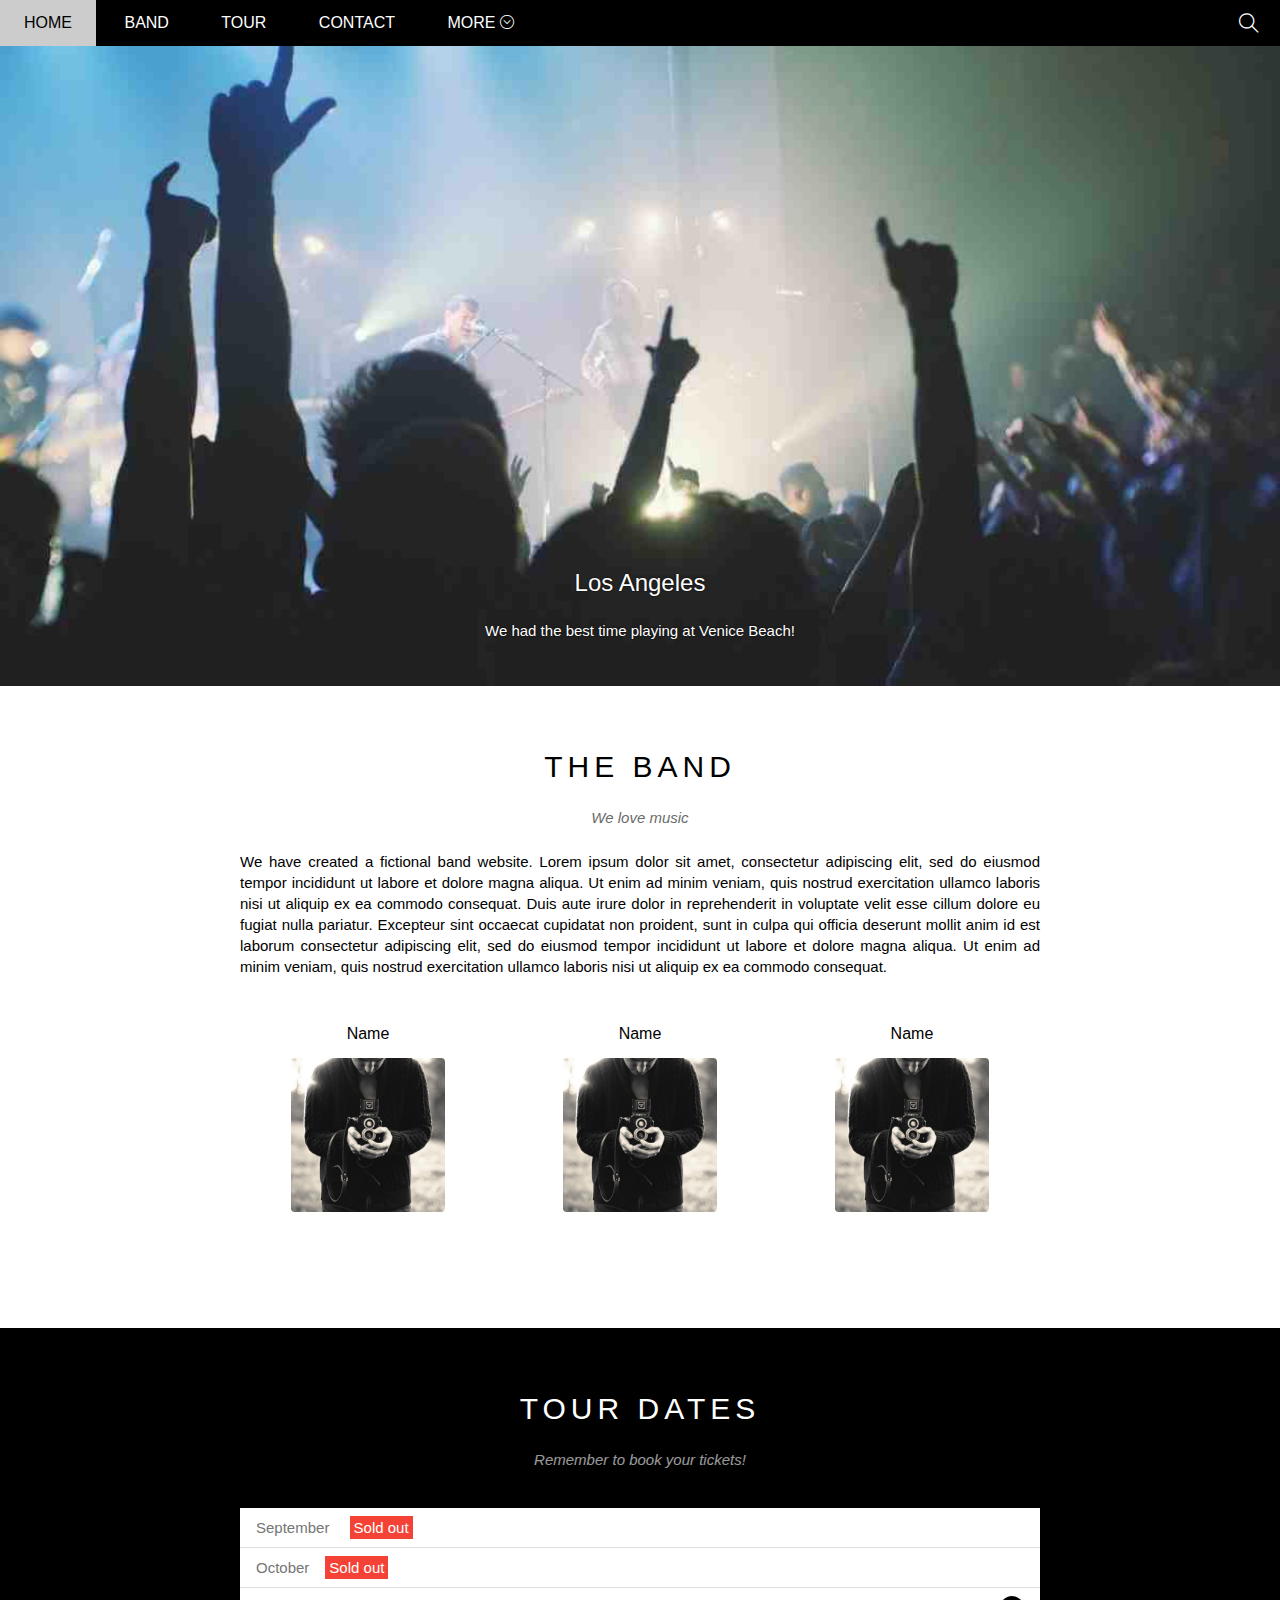
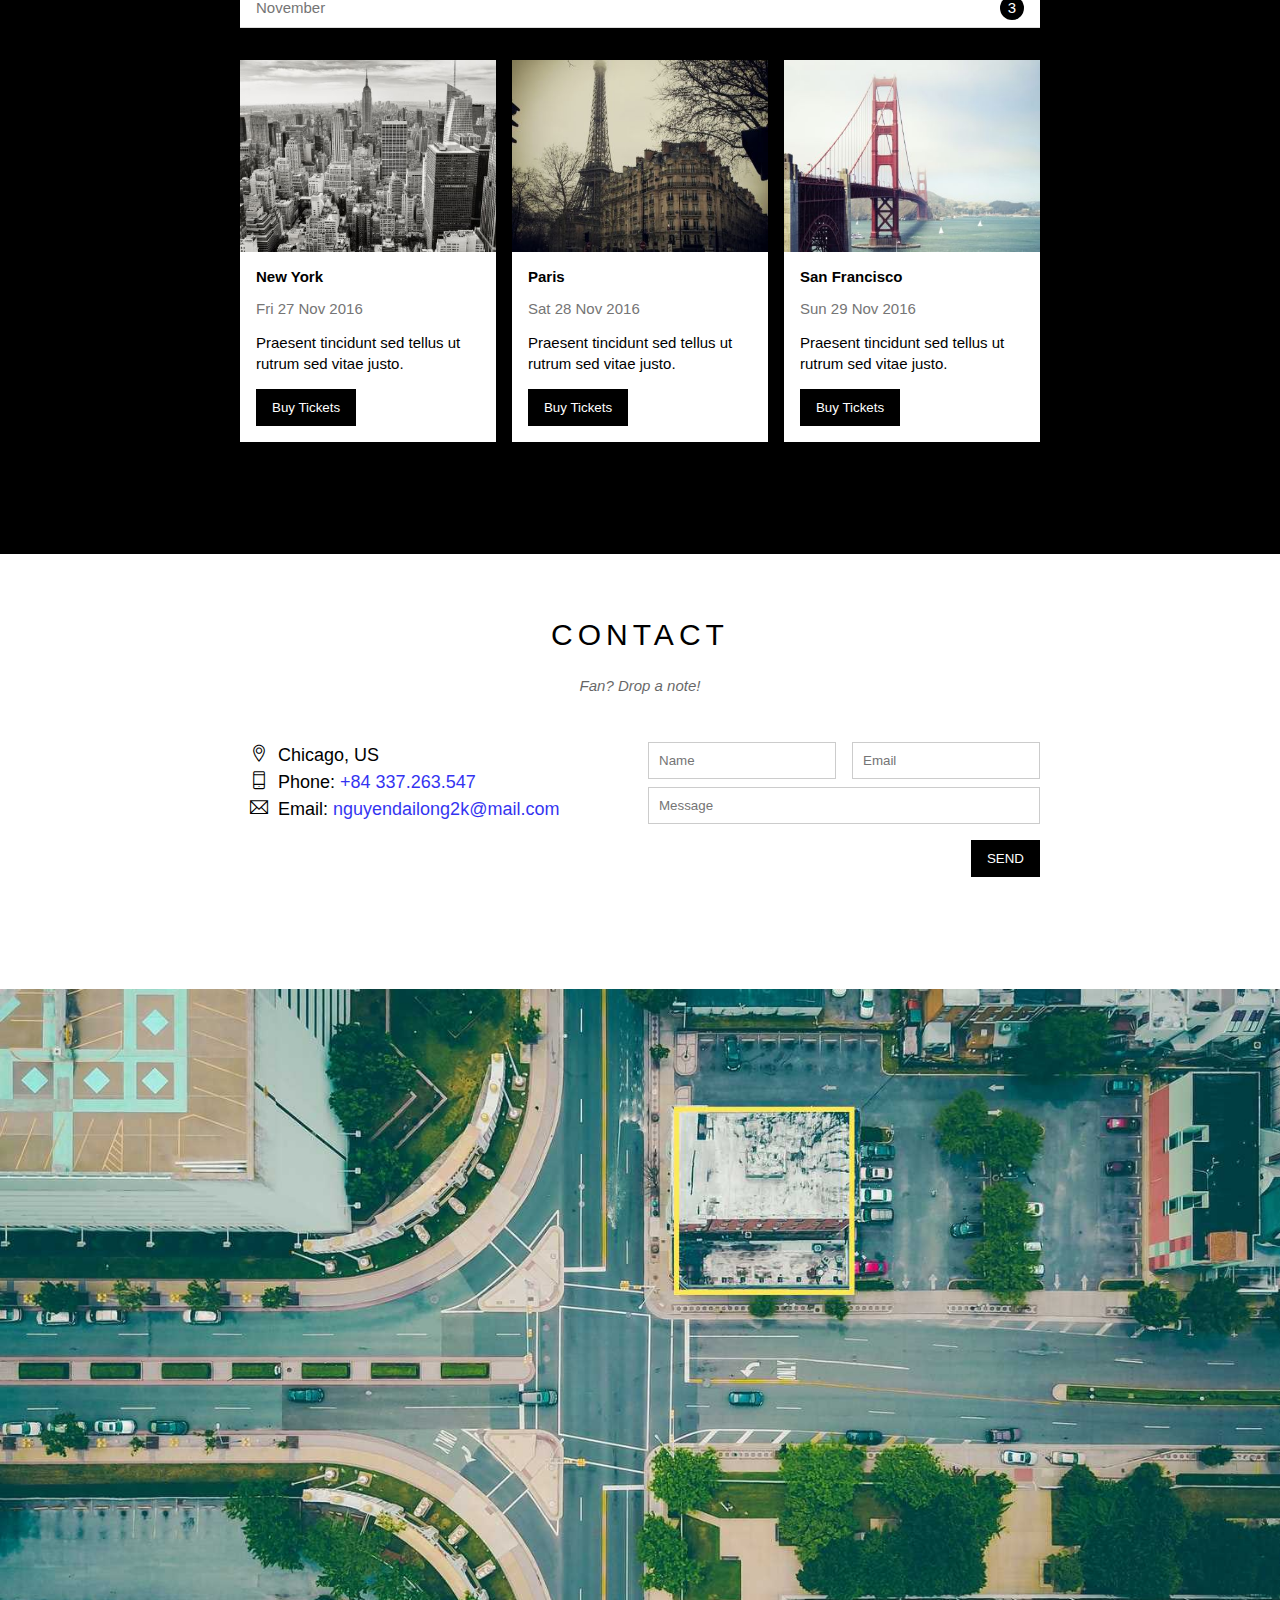
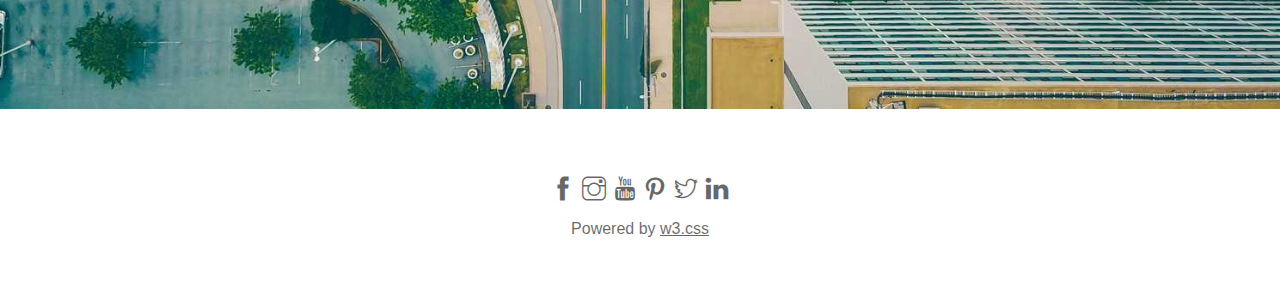
<file: index.html>
<!DOCTYPE html>
<html lang="en">
<head>
    <meta charset="UTF-8">
    <meta http-equiv="X-UA-Compatible" content="IE=edge">
    <meta name="viewport" content="width=device-width, initial-scale=1.0">
    <title>The Band</title>
    <link rel="icon" href="https://cdn-icons-png.flaticon.com/512/876/876817.png" type="image/x-icon" />
    <link rel="stylesheet" href="./asset/css/style.css">
    <link rel="stylesheet" href="./asset/css/responsive.css">
    <link rel="stylesheet" href="./asset/font/themify-icons/themify-icons.css">
</head>
<body>
    <div id="main">
        <div id="header">
            <!-- begin: Nav -->
            <ul id="nav">
                <li><a href="#">Home</a></li>
                <li><a href="#band">Band</a></li>
                <li><a href="#tour">Tour</a></li>
                <li><a href="#contact">Contact</a></li>
                <li>
                    <a href="#">
                        More
                        <i class="nav-arrow-down ti-arrow-circle-down"></i>
                    </a>
                    <ul class="subnav">
                        <li><a href="#">Merchandise</a></li>
                        <li><a href="#">Extras</a></li>
                        <li><a href="#">Media</a></li>
                    </ul>
                </li>
            </ul>  
            <!-- end: Nav -->

            <!-- begin: Search -->
            <div class="menu-btn">
                <i class="menu-icon ti-menu"></i>
            </div>

            <div class="search-btn">
                <i class="search-icon ti-search"></i>
            </div>
            <!-- end: Search -->
        </div>

        <div id="slider">
            <div class="text-content">
                <h2 class="text-heading">Los Angeles</h2>
                <p class="text-description">We had the best time playing at Venice Beach!</p>
            </div>
            <div class="text-content">
                <h2 class="text-heading">Chicago</h2>
                <p class="text-description">Thank you, Chicago - A night we won't forget.</p>
            </div>
            <div class="text-content">
                <h2 class="text-heading">New York</h2>
                <p class="text-description">The atmosphere in New York is lorem ipsum.</p>
            </div>
            <div class="text-content">
                <h2 class="text-heading">Grande Rouede Paris</h2>
                <p class="text-description">The 100 m high ferris wheel was built near the Eiffel Tower in 1900 for the World Exposition in Paris</p>
            </div>
            <div class="text-content">
                <h2 class="text-heading">Opera Sydney</h2>
                <p class="text-description">Sydney Opera House illuminated with colors on the French Flag.</p>
            </div>
        </div>

        <div id="content">
            <div id="band" class="content-section">
                <h2 class="section-heading">THE BAND</h2>
                <p class="section-sub-heading">We love music</p>
                <p class="about-text">We have created a fictional band website. Lorem ipsum dolor sit amet, consectetur adipiscing elit, sed do eiusmod tempor incididunt ut labore et dolore magna aliqua. Ut enim ad minim veniam, quis nostrud exercitation ullamco laboris nisi ut aliquip ex ea commodo consequat. Duis aute irure dolor in reprehenderit in voluptate velit esse cillum dolore eu fugiat nulla pariatur. Excepteur sint occaecat cupidatat non proident, sunt in culpa qui officia deserunt mollit anim id est laborum consectetur adipiscing elit, sed do eiusmod tempor incididunt ut labore et dolore magna aliqua. Ut enim ad minim veniam, quis nostrud exercitation ullamco laboris nisi ut aliquip ex ea commodo consequat.</p>
                <div class="row member-list">
                    <div class="col col-third text-center">
                        <p class="member-name">Name</p>
                        <img src="./asset/bacground/bandmember.jpg" alt="Ảnh Member" class="member-avatar">
                    </div>


                    <div class="col col-third text-center">
                        <p class="member-name">Name</p>
                        <img src="./asset/bacground/bandmember.jpg" alt="Ảnh Member" class="member-avatar">
                    </div>

                    <div class="col col-third text-center">
                        <p class="member-name">Name</p>
                        <img src="./asset/bacground/bandmember.jpg" alt="Ảnh Member" class="member-avatar">
                    </div>
                </div>
            </div>

            <div class="tour">
                <div id="tour" class="content-section">
                    <h2 class="section-heading text-white">TOUR DATES</h2>
                    <p class="section-sub-heading text-white">Remember to book your tickets!</p>
                    <ul class="ticket-list">
                        <li>September <span class=sold-out>Sold out</span></li>
                        <li>October<span class=sold-out>Sold out</span></li>
                        <li>November<span class="quantyti">3</span></li>
                    </ul>
                    <div class="row place-list">
                        <div class="col col-third">
                            <img class="place-img" src="./asset/bacground/newyork.jpg" alt="">
                            <div class="place-body">
                                <h3 class="place-heading">New York</h3>
                                <p class="place-time">Fri 27 Nov 2016</p>
                                <p class="place-dec">Praesent tincidunt sed tellus ut rutrum sed vitae justo.</p>
                                <button class="btn js-buy-ticket">Buy Tickets</button>
                            </div>
                        </div>

                        <div class="col col-third">
                            <img class="place-img" src="./asset/bacground/paris.jpg" alt="">
                            <div class="place-body">
                                <h3 class="place-heading">Paris</h3>
                                <p class="place-time">Sat 28 Nov 2016</p>
                                <p class="place-dec">Praesent tincidunt sed tellus ut rutrum sed vitae justo.</p>
                                <button class="btn js-buy-ticket">Buy Tickets</button>
                            </div>
                        </div>

                        <div class="col col-third">
                            <img class="place-img" src="./asset/bacground/sanfran.jpg" alt="">
                            <div class="place-body">
                                <h3 class="place-heading">San Francisco</h3>
                                <p class="place-time">Sun 29 Nov 2016</p>
                                <p class="place-dec">Praesent tincidunt sed tellus ut rutrum sed vitae justo.</p>
                                <button class="btn js-buy-ticket">Buy Tickets</button>
                            </div>
                        </div>
                    </div>
                </div>
            </div>


            <!-- begin contact -->
            <div id="contact" class="content-section">
                <h2 class="section-heading">CONTACT</h2>
                <p class="section-sub-heading">Fan? Drop a note!</p>
                
                <div class="row contact-content">
                    <div class="col col-haf contact-info" >
                        <p><i class="ti-location-pin"></i>Chicago, US</p>
                        <p><i class="ti-mobile"></i>Phone: <a href="tel:0337263547">+84 337.263.547</a></p>
                        <p><i class="ti-email"></i>Email: <a href="mailto:nguyendailong2k@mail.com">nguyendailong2k@mail.com</a></p>
                    </div>
                    <div class="col col-haf contact-form">
                        <form action="">
                            <div class="row">
                                <div class="pd0 col col-haf">
                                    <input type="text" class="form-control" required placeholder="Name">
                                </div>
                                <div class="pd0 col col-haf">
                                    <input type="email" class="form-control" required placeholder="Email">
                                </div>
                            </div>
                            <div class="row">
                                <div class="pd0 col col-full">
                                    <input type="text" class="form-control mt8" required placeholder="Message">
                                </div>
                                <input class="submit-btn mt16 btn" type="submit" value="SEND">
                            </div>
                        </form>
                    </div>
                </div>
            </div>
            <!-- end contact -->

            <div class="map-section">
                <img src="./asset/bacground/map.jpg" alt="anh map">
            </div>
        </div>

        <div id="footer">
            <div class="socials-list">
                <a href=""><i class="ti-facebook"></i></a>
                <a href=""><i class="ti-instagram"></i></a>
                <a href=""><i class="ti-youtube"></i></a>
                <a href=""><i class="ti-pinterest"></i></a>
                <a href=""><i class="ti-twitter"></i></a>
                <a href=""><i class="ti-linkedin"></i></a>
            </div>
            <p class="copyright">Powered by <a href="#">w3.css</a></p>
        </div>
    </div>
    <div class="model js-model">
        <div class="model-container js-model-container">
            <header class="model-header">
                <div class="model-close js-model-close">
                    <i class="ti-close"></i>
                </div>
                <i class="icon-ti-bag ti-bag"></i>
                Tickets
            </header>

            <div class="model-body">
                <label for="" class="model-label">
                    <i class="ti-shopping-cart"></i>
                    Tickets, $15 per person
                </label>

                <input type="text" class="model-input" placeholder="How many">
            
                <label for="" class="model-label">
                    <i class="ti-user"></i>
                    Send To
                </label>

                <input type="email" class="model-input" placeholder="Enter email">
            
                <button class="buy-ticket ">
                    PAY
                    <i class="ti-check"></i>
                </button>
            </div>

            <footer class="model-footer">
                Need
                <a href="" class="help">help?</a>
            </footer>
        </div>
    </div>
    <script src="./asset/js/main.js"></script>
</body>
</html>
</file>
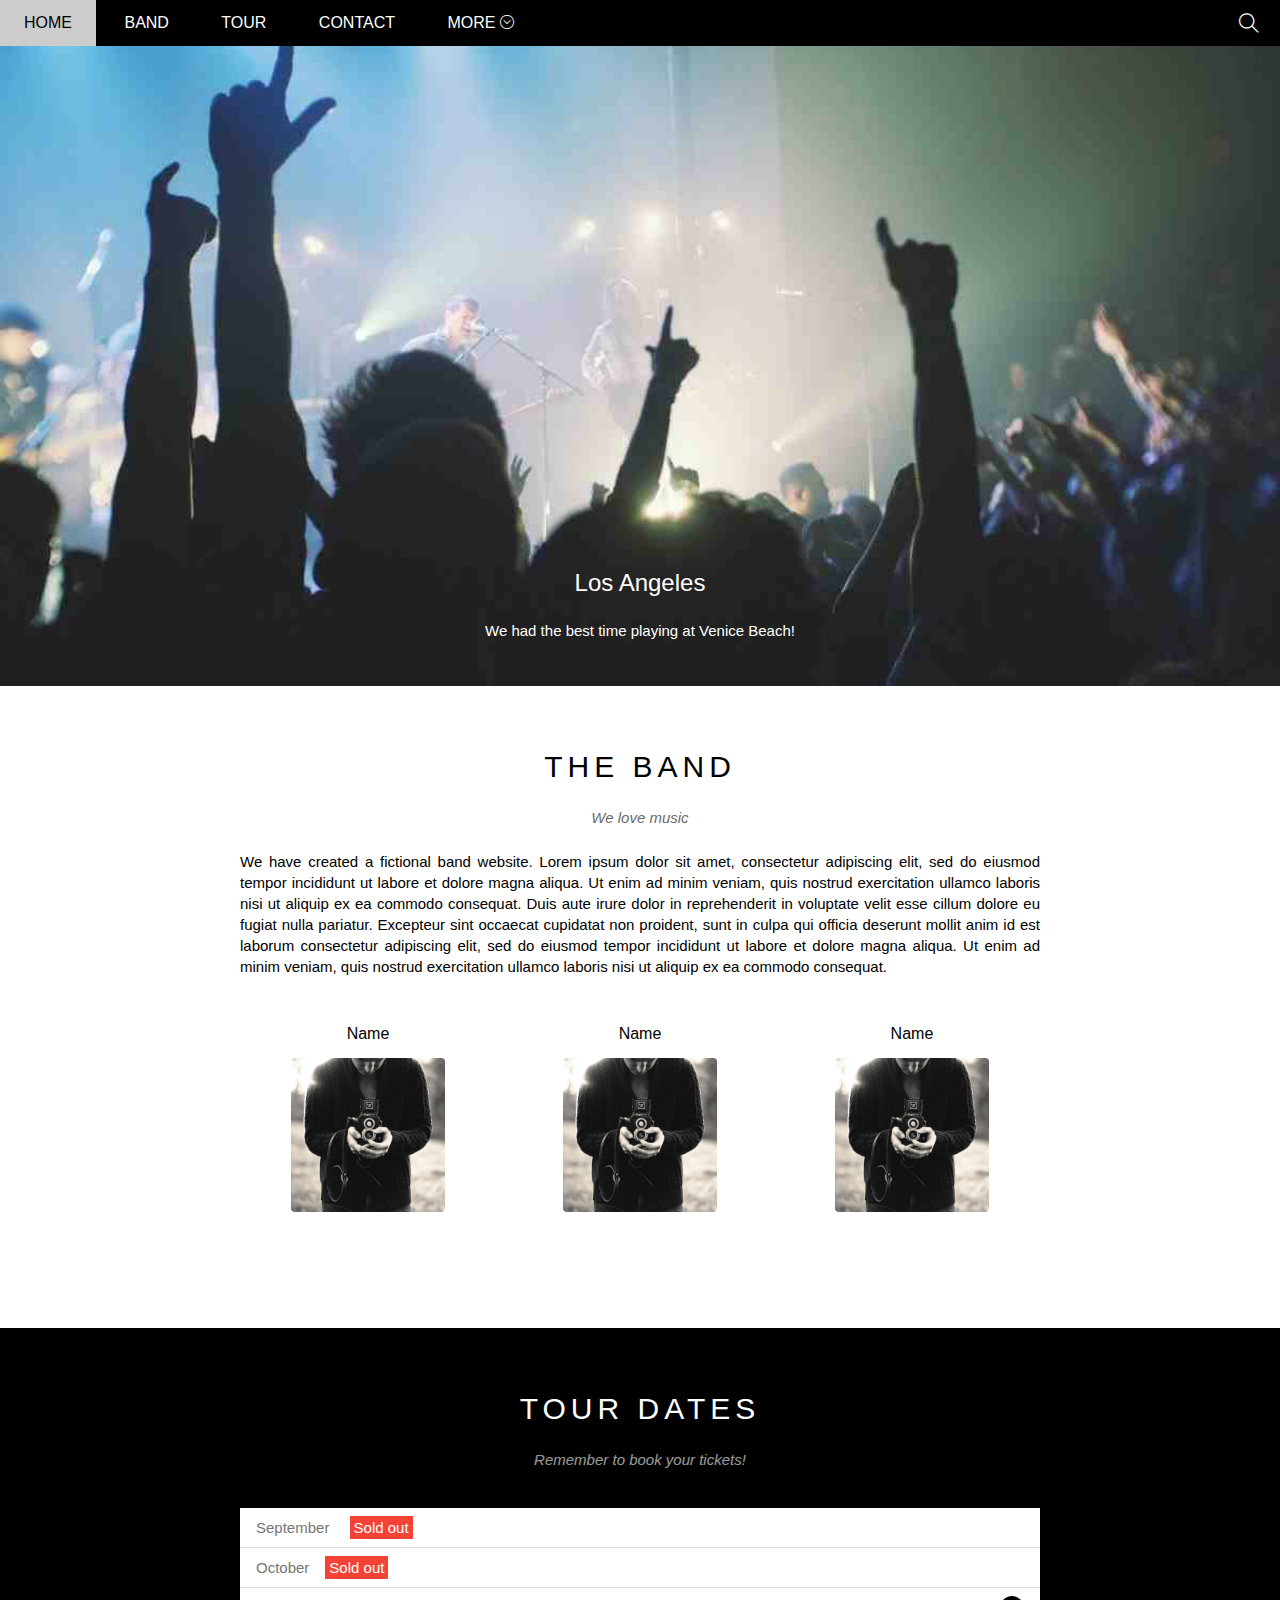
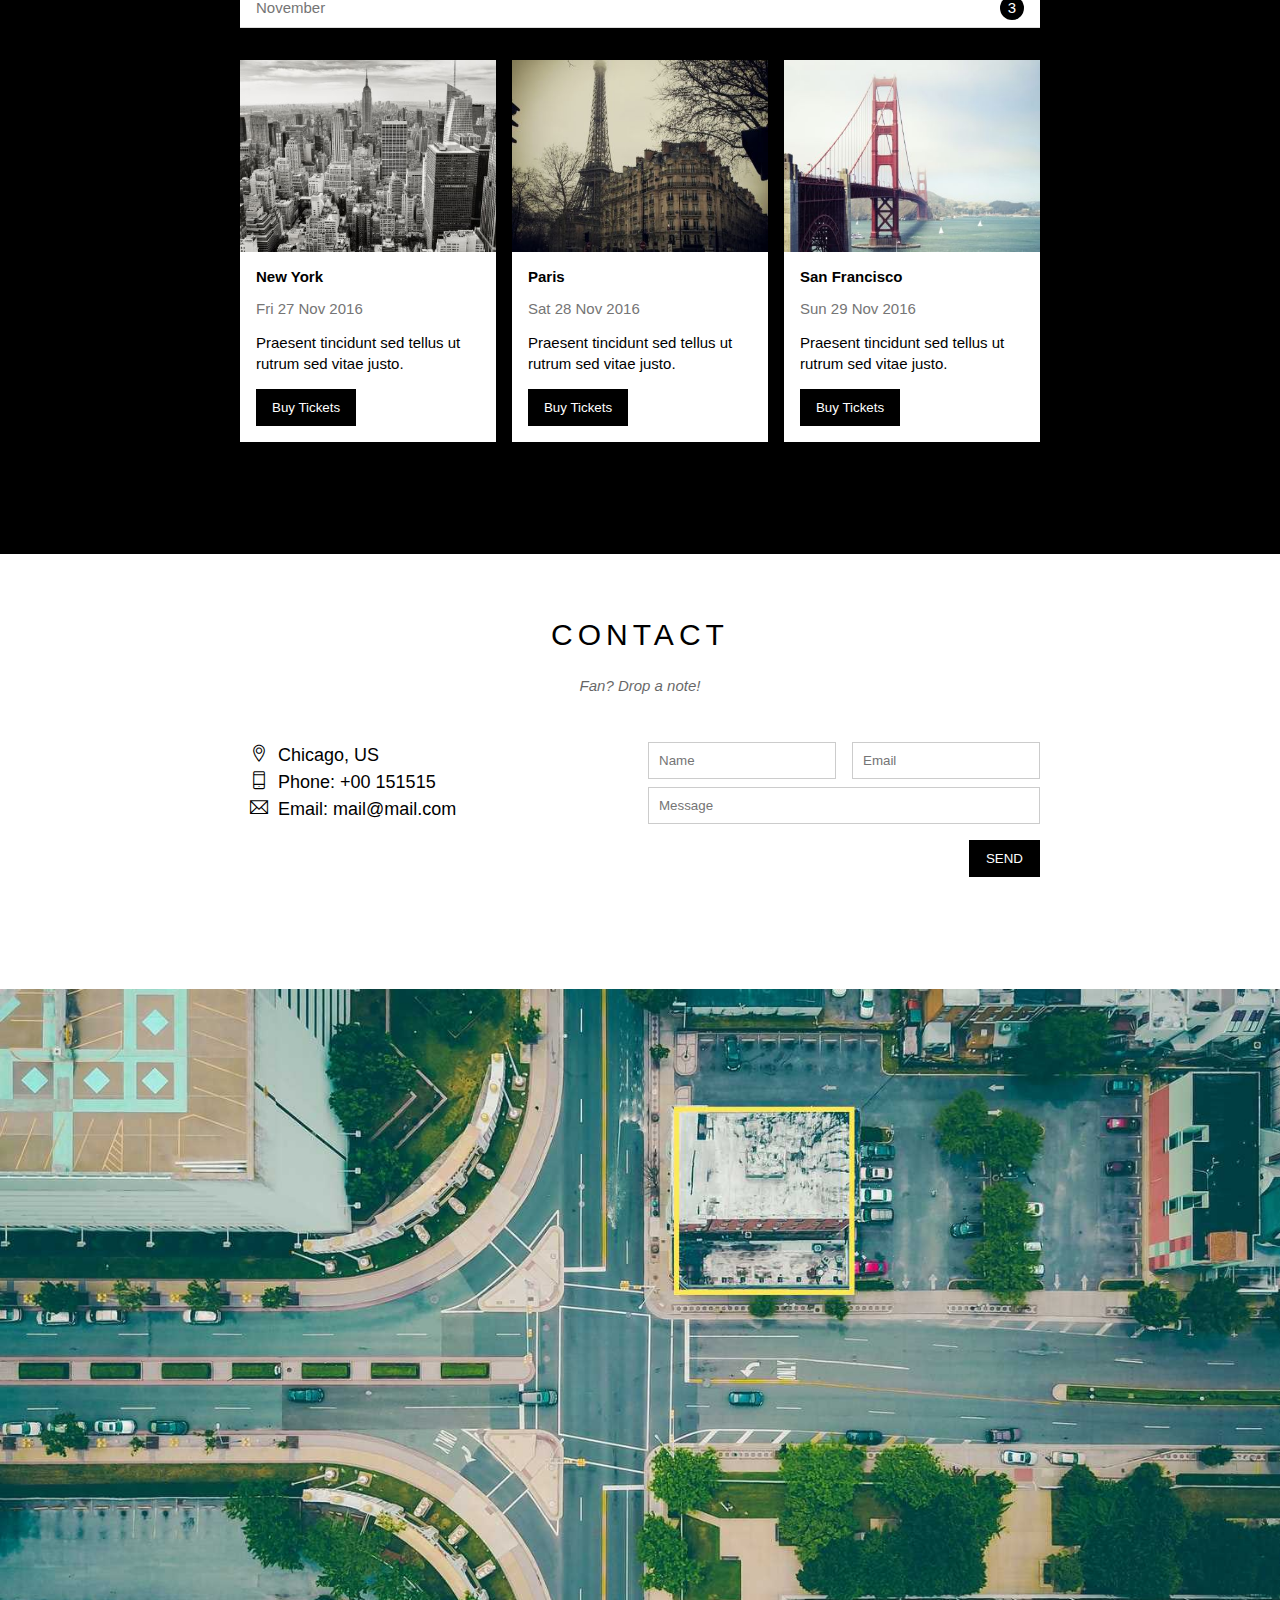
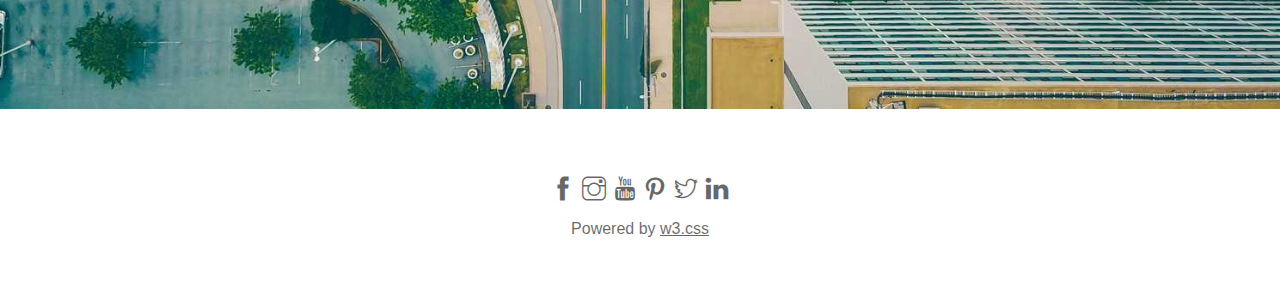
<file: TheBand/index.html>
<!DOCTYPE html>
<html lang="en">
<head>
    <meta charset="UTF-8">
    <meta http-equiv="X-UA-Compatible" content="IE=edge">
    <meta name="viewport" content="width=device-width, initial-scale=1.0">
    <title>The Band</title>
    <link rel="icon" href="https://cdn-icons-png.flaticon.com/512/876/876817.png" type="image/x-icon" />
    <link rel="stylesheet" href="./asset/css/style.css">
    <link rel="stylesheet" href="./asset/font/themify-icons/themify-icons.css">
</head>
<body>
    <div id="main">
        <div id="header">
            <!-- begin: Nav -->
            <ul id="nav">
                <li><a href="#">Home</a></li>
                <li><a href="#band">Band</a></li>
                <li><a href="#tour">Tour</a></li>
                <li><a href="#contact">Contact</a></li>
                <li>
                    <a href="#">
                        More
                        <i class="nav-arrow-down ti-arrow-circle-down"></i>
                    </a>
                    <ul class="subnav">
                        <li><a href="">Merchandise</a></li>
                        <li><a href="">Extras</a></li>
                        <li><a href="">Media</a></li>
                    </ul>
                </li>
            </ul>  
            <!-- end: Nav -->

            <!-- begin: Search -->
            <div class="search-btn">
                <i class="search-icon ti-search"></i>
            </div>
            <!-- end: Search -->
        </div>

        <div id="slider">
            <div class="text-content">
                <h2 class="text-heading">Los Angeles</h2>
                <p class="text-description">We had the best time playing at Venice Beach!</p>
            </div>
        </div>

        <div id="content">
            <div id="band" class="content-section">
                <h2 class="section-heading">THE BAND</h2>
                <p class="section-sub-heading">We love music</p>
                <p class="about-text">We have created a fictional band website. Lorem ipsum dolor sit amet, consectetur adipiscing elit, sed do eiusmod tempor incididunt ut labore et dolore magna aliqua. Ut enim ad minim veniam, quis nostrud exercitation ullamco laboris nisi ut aliquip ex ea commodo consequat. Duis aute irure dolor in reprehenderit in voluptate velit esse cillum dolore eu fugiat nulla pariatur. Excepteur sint occaecat cupidatat non proident, sunt in culpa qui officia deserunt mollit anim id est laborum consectetur adipiscing elit, sed do eiusmod tempor incididunt ut labore et dolore magna aliqua. Ut enim ad minim veniam, quis nostrud exercitation ullamco laboris nisi ut aliquip ex ea commodo consequat.</p>
                <div class="row member-list">
                    <div class="col col-third text-center">
                        <p class="member-name">Name</p>
                        <img src="/asset/bacground/bandmember.jpg" alt="Ảnh Member" class="member-avatar">
                    </div>


                    <div class="col col-third text-center">
                        <p class="member-name">Name</p>
                        <img src="/asset/bacground/bandmember.jpg" alt="Ảnh Member" class="member-avatar">
                    </div>

                    <div class="col col-third text-center">
                        <p class="member-name">Name</p>
                        <img src="/asset/bacground/bandmember.jpg" alt="Ảnh Member" class="member-avatar">
                    </div>
                </div>
            </div>

            <div class="tour">
                <div id="tour" class="content-section">
                    <h2 class="section-heading text-white">TOUR DATES</h2>
                    <p class="section-sub-heading text-white">Remember to book your tickets!</p>
                    <ul class="ticket-list">
                        <li>September <span class=sold-out>Sold out</span></li>
                        <li>October<span class=sold-out>Sold out</span></li>
                        <li>November<span class="quantyti">3</span></li>
                    </ul>
                    <div class="row place-list">
                        <div class="col col-third">
                            <img class="place-img" src="/asset/bacground/newyork.jpg" alt="">
                            <div class="place-body">
                                <h3 class="place-heading">New York</h3>
                                <p class="place-time">Fri 27 Nov 2016</p>
                                <p class="place-dec">Praesent tincidunt sed tellus ut rutrum sed vitae justo.</p>
                                <button class="btn js-buy-ticket">Buy Tickets</button>
                            </div>
                        </div>

                        <div class="col col-third">
                            <img class="place-img" src="/asset/bacground/paris.jpg" alt="">
                            <div class="place-body">
                                <h3 class="place-heading">Paris</h3>
                                <p class="place-time">Sat 28 Nov 2016</p>
                                <p class="place-dec">Praesent tincidunt sed tellus ut rutrum sed vitae justo.</p>
                                <button class="btn js-buy-ticket">Buy Tickets</button>
                            </div>
                        </div>

                        <div class="col col-third">
                            <img class="place-img" src="/asset/bacground/sanfran.jpg" alt="">
                            <div class="place-body">
                                <h3 class="place-heading">San Francisco</h3>
                                <p class="place-time">Sun 29 Nov 2016</p>
                                <p class="place-dec">Praesent tincidunt sed tellus ut rutrum sed vitae justo.</p>
                                <button class="btn js-buy-ticket">Buy Tickets</button>
                            </div>
                        </div>
                    </div>
                </div>
            </div>


            <!-- begin contact -->
            <div id="contact" class="content-section">
                <h2 class="section-heading">CONTACT</h2>
                <p class="section-sub-heading">Fan? Drop a note!</p>
                
                <div class="row contact-content">
                    <div class="col col-haf contact-info" >
                        <p><i class="ti-location-pin"></i>Chicago, US</p>
                        <p><i class="ti-mobile"></i>Phone: +00 151515</p>
                        <p><i class="ti-email"></i>Email: mail@mail.com</p>
                    </div>
                    <div class="col col-haf contact-form">
                        <form action="">
                            <div class="row">
                                <div class="col col-haf">
                                    <input type="text" class="form-control" required placeholder="Name">
                                </div>
                                <div class="col col-haf">
                                    <input type="email" class="form-control" required placeholder="Email">
                                </div>
                            </div>
                            <div class="row">
                                <div class="col col-full">
                                    <input type="text" class="form-control mt8" required placeholder="Message">
                                </div>
                            </div>

                            <input class="submit-btn mt16 btn" type="submit" value="SEND">
                        </form>
                    </div>
                </div>
            </div>
            <!-- end contact -->

            <div class="map-section">
                <img src="/asset/bacground/map.jpg" alt="anh map">
            </div>
        </div>

        <div id="footer">
            <div class="socials-list">
                <a href=""><i class="ti-facebook"></i></a>
                <a href=""><i class="ti-instagram"></i></a>
                <a href=""><i class="ti-youtube"></i></a>
                <a href=""><i class="ti-pinterest"></i></a>
                <a href=""><i class="ti-twitter"></i></a>
                <a href=""><i class="ti-linkedin"></i></a>
            </div>
            <p class="copyright">Powered by <a href="#">w3.css</a></p>
        </div>
    </div>
    <div class="model js-model">
        <div class="model-container js-model-container">
            <header class="model-header">
                <div class="model-close js-model-close">
                    <i class="ti-close"></i>
                </div>
                <i class="icon-ti-bag ti-bag"></i>
                Tickets
            </header>

            <div class="model-body">
                <label for="" class="model-label">
                    <i class="ti-shopping-cart"></i>
                    Tickets, $15 per person
                </label>

                <input type="text" class="model-input" placeholder="How many">
            
                <label for="" class="model-label">
                    <i class="ti-user"></i>
                    Send To
                </label>

                <input type="email" class="model-input" placeholder="Enter email">
            
                <button class="buy-ticket ">
                    PAY
                    <i class="ti-check"></i>
                </button>
            </div>

            <footer class="model-footer">
                Need
                <a href="" class="help">help?</a>
            </footer>
        </div>
    </div>
    <script src="asset/js/main.js"></script>
</body>
</html>
</file>
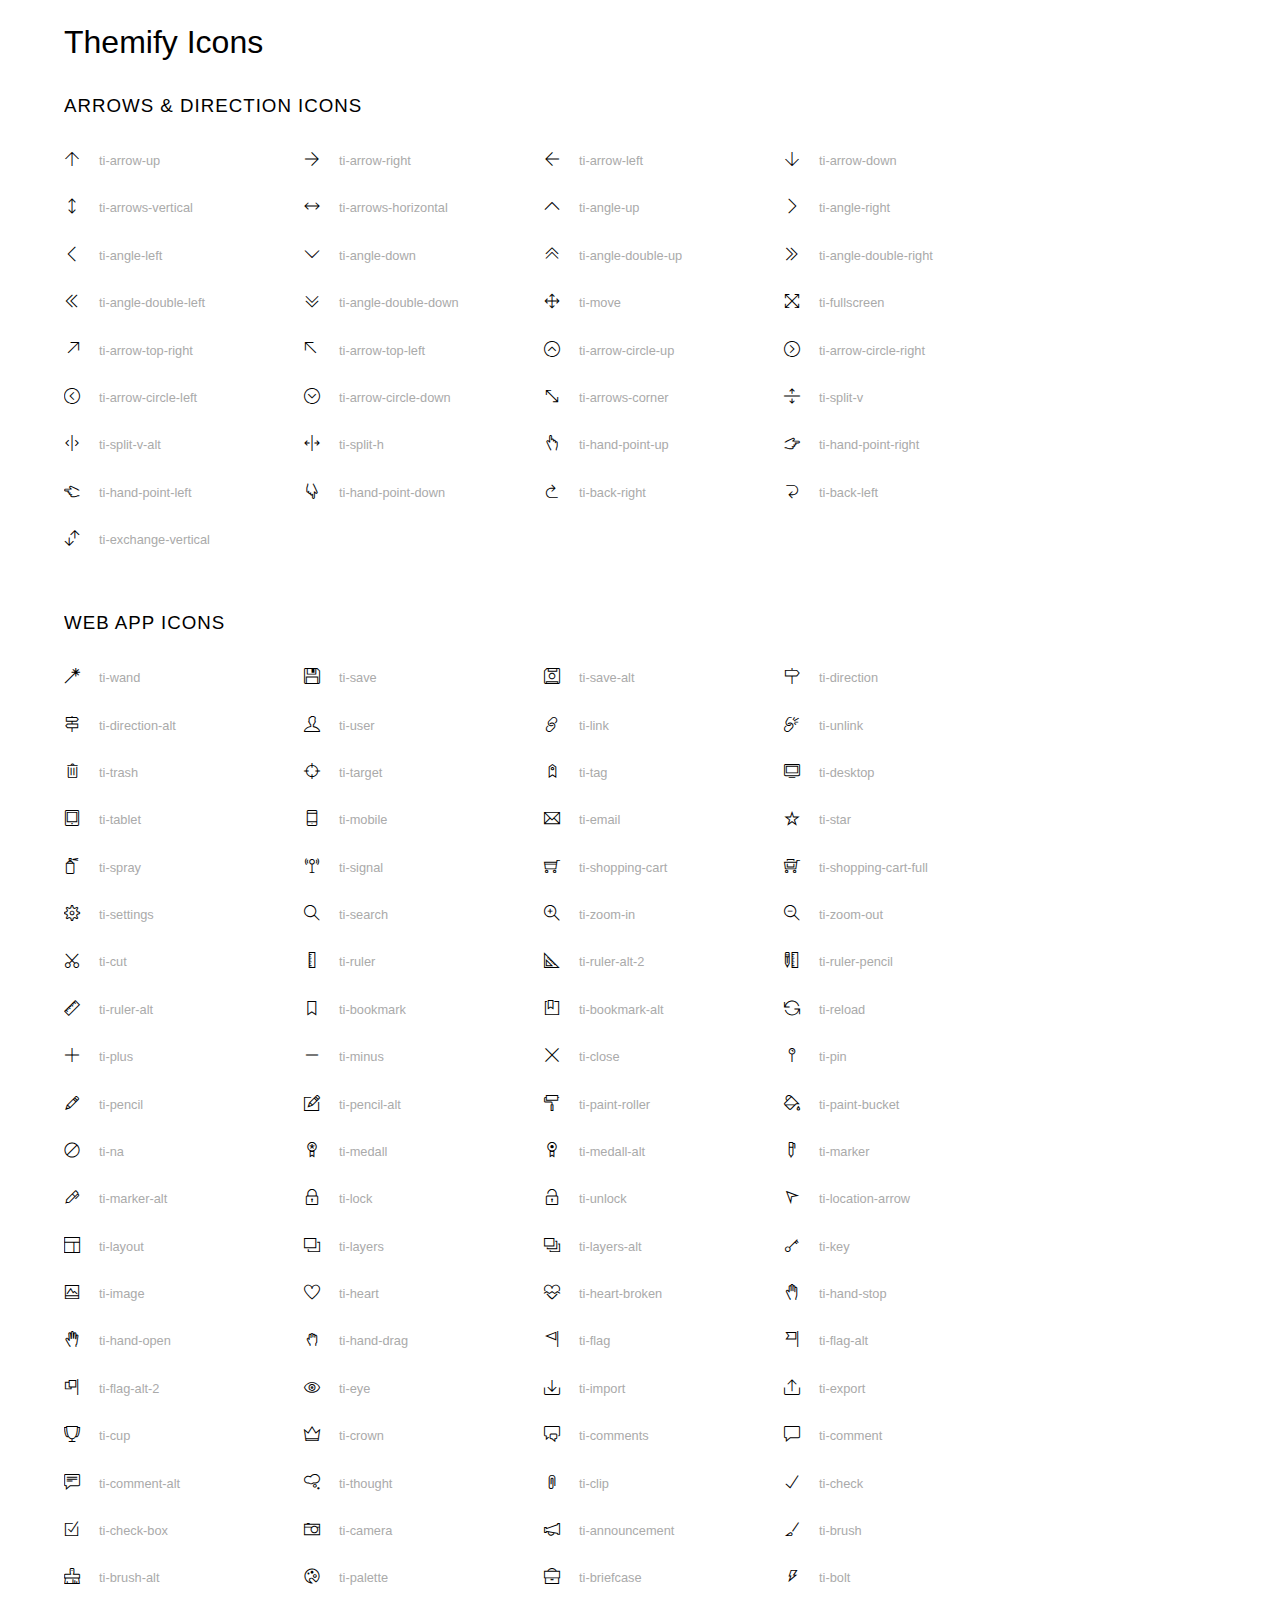
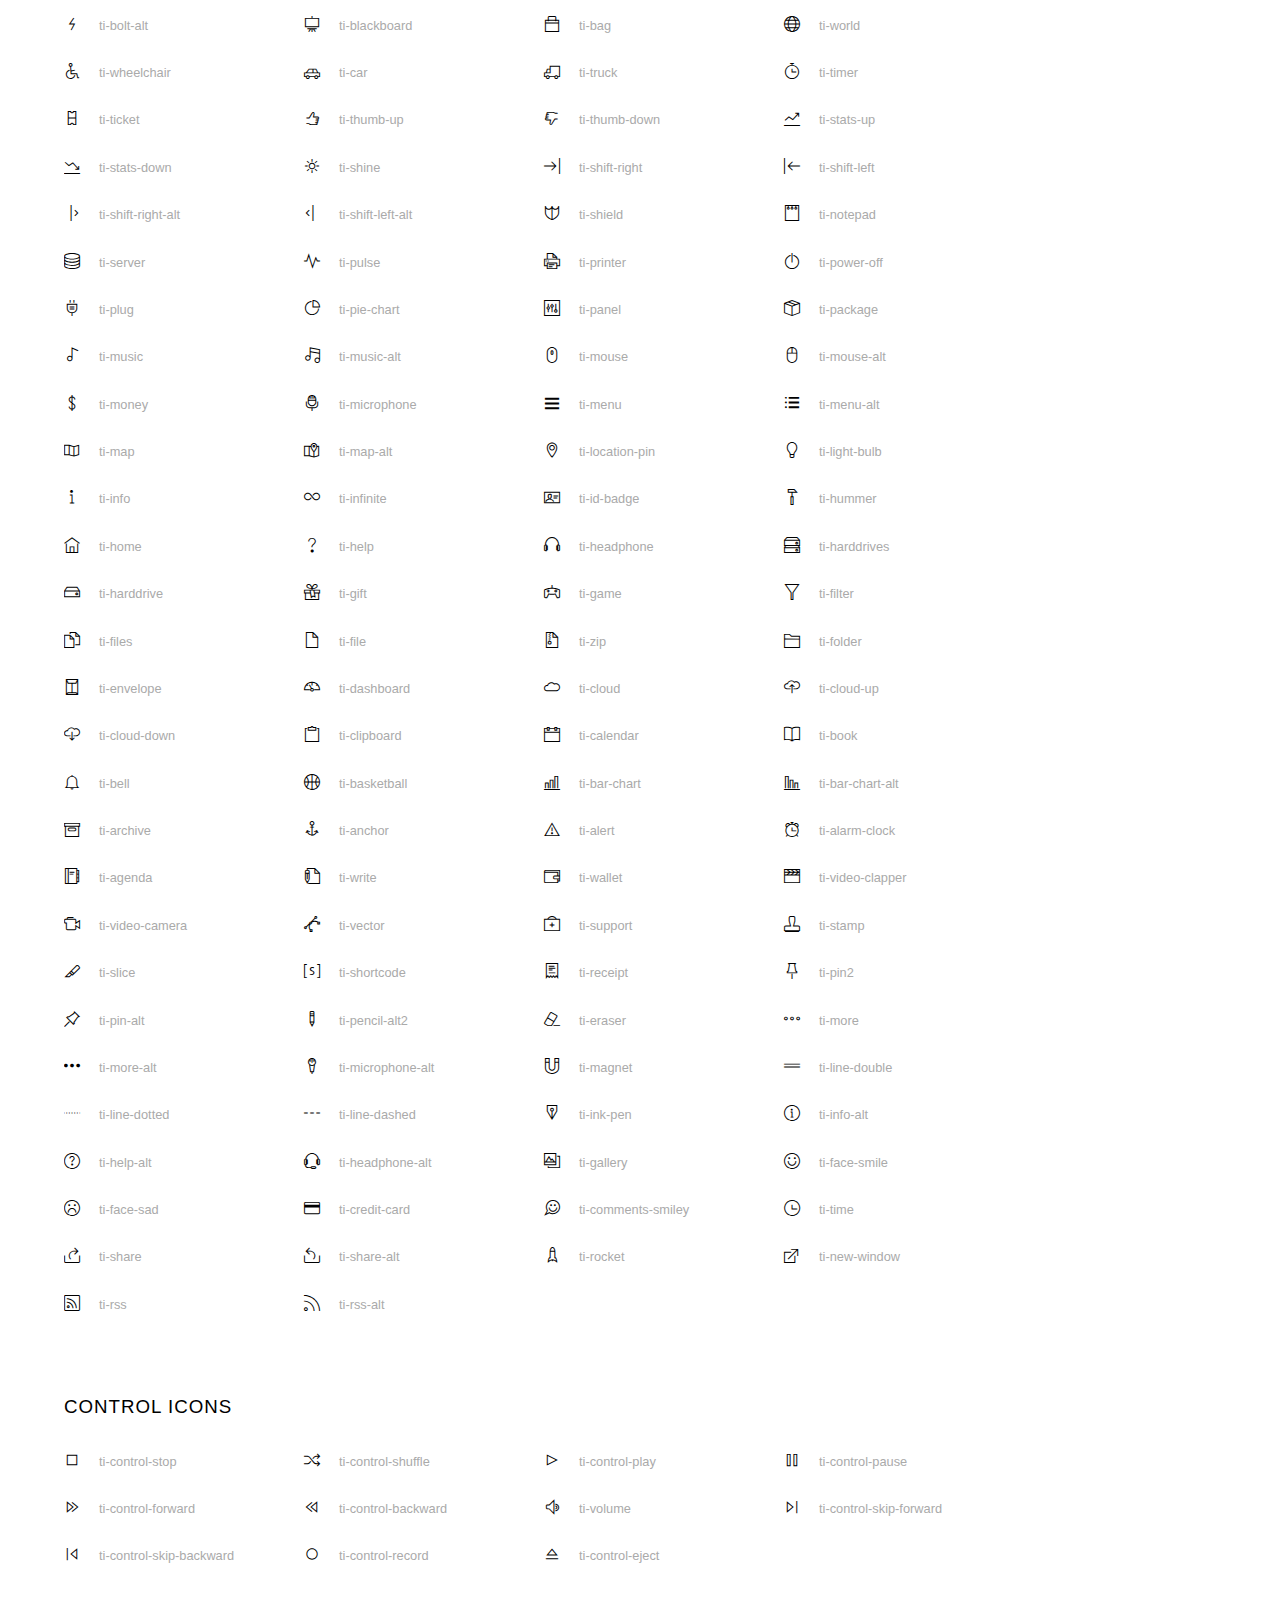
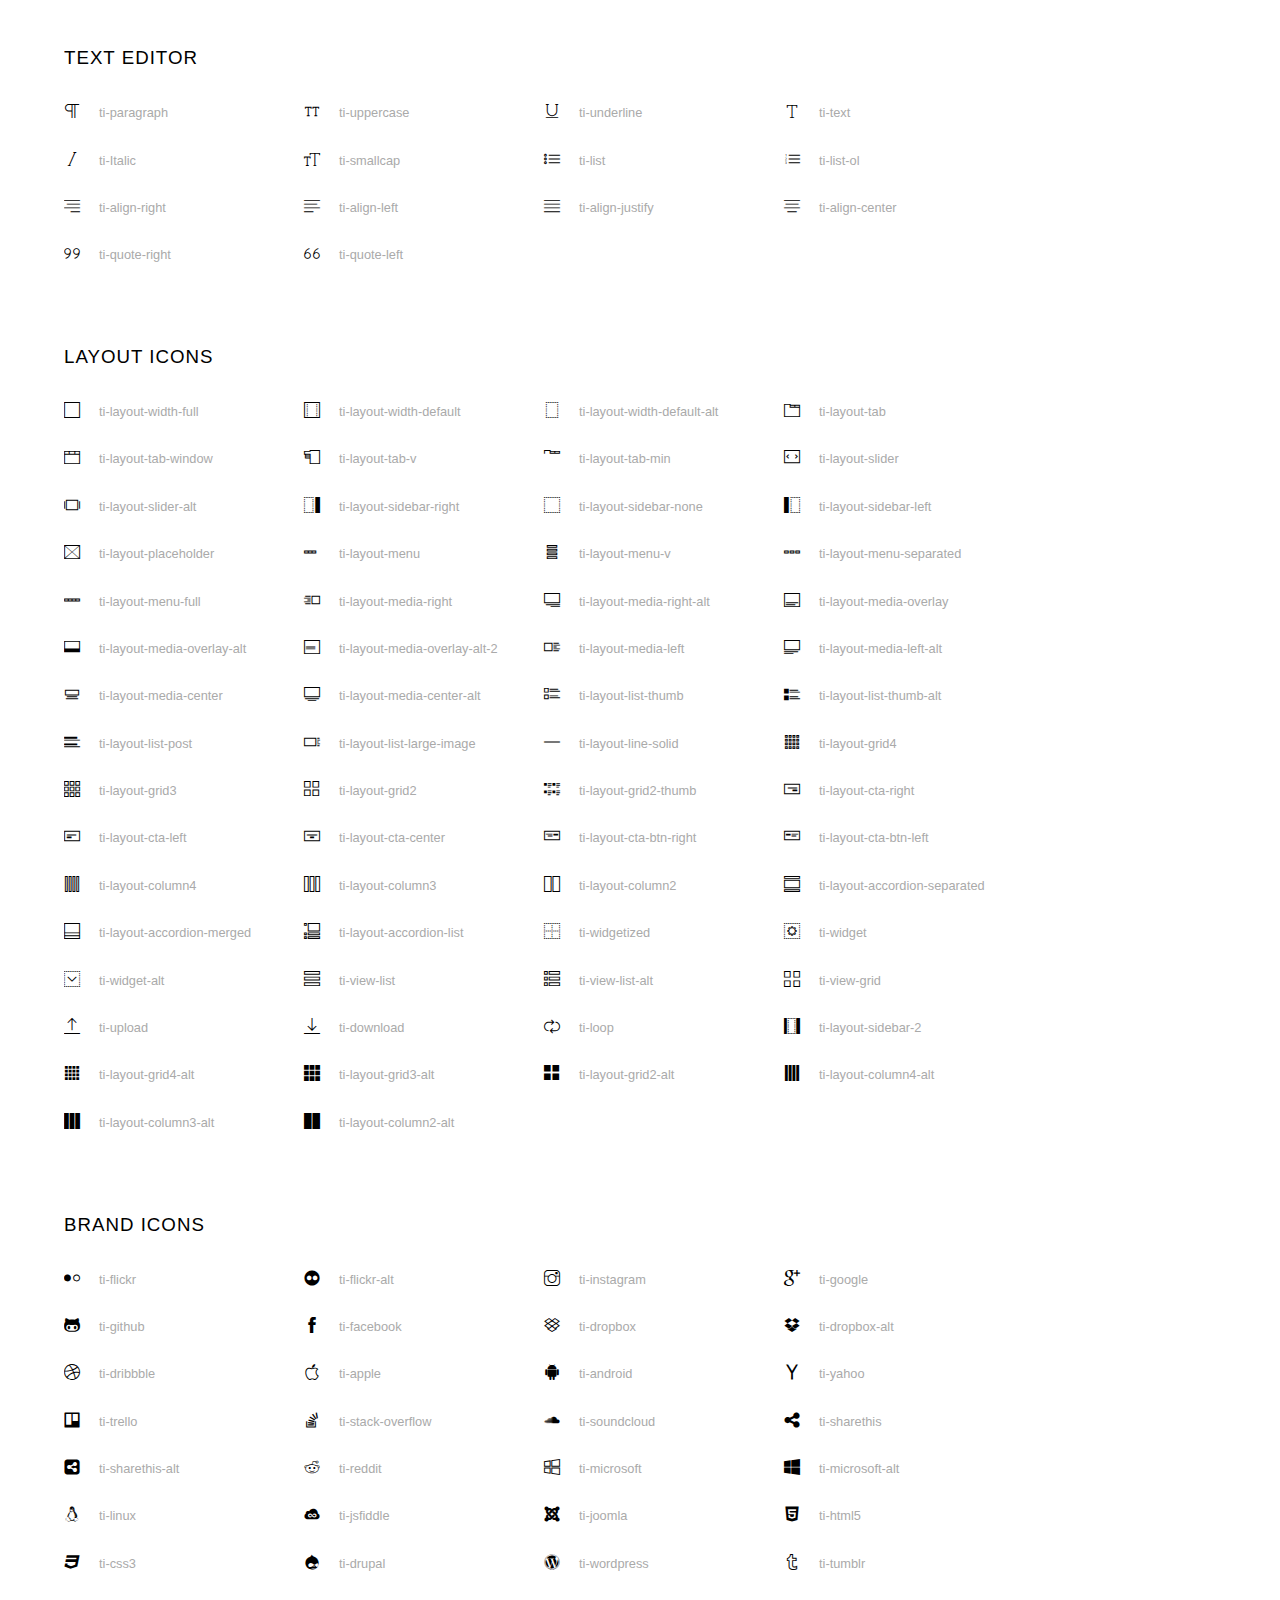
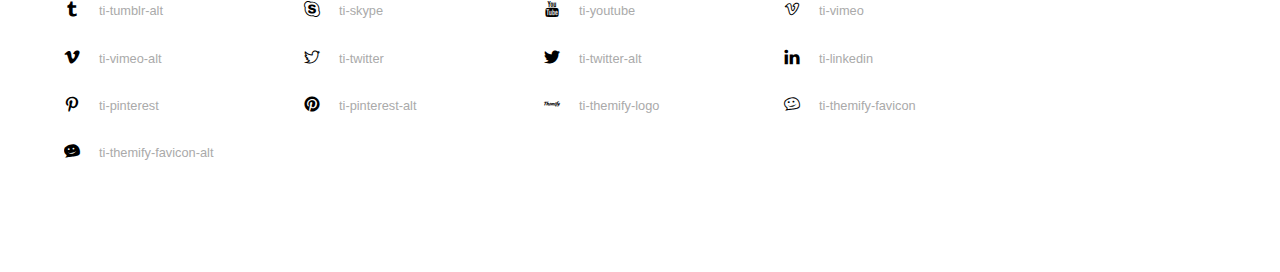
<file: asset/font/themify-icons/index.html>
<!doctype html>
<html>
<head>
	<meta charset="utf-8">
	<title>Themify Icon Font</title>
	<meta name="viewport" content="width=device-width">
	<link rel="stylesheet" href="demo-files/demo.css">
	<link rel="stylesheet" href="themify-icons.css">
	<!--[if lt IE 8]><!-->
	<link rel="stylesheet" href="ie7/ie7.css">
	<!--<![endif]-->
</head>
<body>
	<h1>Themify Icons</h1>

	<div class="icon-section">

		<div class="icon-section">
			<h3>Arrows &amp; Direction Icons </h3>

			<div class="icon-container">
				<span class="ti-arrow-up"></span><span class="icon-name"> ti-arrow-up</span>
			</div>
			<div class="icon-container">
				<span class="ti-arrow-right"></span><span class="icon-name"> ti-arrow-right</span>
			</div>
			<div class="icon-container">
				<span class="ti-arrow-left"></span><span class="icon-name"> ti-arrow-left</span>
			</div>
			<div class="icon-container">
				<span class="ti-arrow-down"></span><span class="icon-name"> ti-arrow-down</span>
			</div>
			<div class="icon-container">
				<span class="ti-arrows-vertical"></span><span class="icon-name"> ti-arrows-vertical</span>
			</div>
			<div class="icon-container">
				<span class="ti-arrows-horizontal"></span><span class="icon-name"> ti-arrows-horizontal</span>
			</div>
			<div class="icon-container">
				<span class="ti-angle-up"></span><span class="icon-name"> ti-angle-up</span>
			</div>
			<div class="icon-container">
				<span class="ti-angle-right"></span><span class="icon-name"> ti-angle-right</span>
			</div>
			<div class="icon-container">
				<span class="ti-angle-left"></span><span class="icon-name"> ti-angle-left</span>
			</div>
			<div class="icon-container">
				<span class="ti-angle-down"></span><span class="icon-name"> ti-angle-down</span>
			</div>	
			<div class="icon-container">
				<span class="ti-angle-double-up"></span><span class="icon-name"> ti-angle-double-up</span>
			</div>
			<div class="icon-container">
				<span class="ti-angle-double-right"></span><span class="icon-name"> ti-angle-double-right</span>
			</div>
			<div class="icon-container">
				<span class="ti-angle-double-left"></span><span class="icon-name"> ti-angle-double-left</span>
			</div>
			<div class="icon-container">
				<span class="ti-angle-double-down"></span><span class="icon-name"> ti-angle-double-down</span>
			</div>					
			<div class="icon-container">
				<span class="ti-move"></span><span class="icon-name"> ti-move</span>
			</div>
			<div class="icon-container">
				<span class="ti-fullscreen"></span><span class="icon-name"> ti-fullscreen</span>
			</div>
			<div class="icon-container">
				<span class="ti-arrow-top-right"></span><span class="icon-name"> ti-arrow-top-right</span>
			</div>
			<div class="icon-container">
				<span class="ti-arrow-top-left"></span><span class="icon-name"> ti-arrow-top-left</span>
			</div>
			<div class="icon-container">
				<span class="ti-arrow-circle-up"></span><span class="icon-name"> ti-arrow-circle-up</span>
			</div>
			<div class="icon-container">
				<span class="ti-arrow-circle-right"></span><span class="icon-name"> ti-arrow-circle-right</span>
			</div>
			<div class="icon-container">
				<span class="ti-arrow-circle-left"></span><span class="icon-name"> ti-arrow-circle-left</span>
			</div>
			<div class="icon-container">
				<span class="ti-arrow-circle-down"></span><span class="icon-name"> ti-arrow-circle-down</span>
			</div>
			<div class="icon-container">
				<span class="ti-arrows-corner"></span><span class="icon-name"> ti-arrows-corner</span>
			</div>
			<div class="icon-container">
				<span class="ti-split-v"></span><span class="icon-name"> ti-split-v</span>
			</div>

			<div class="icon-container">
				<span class="ti-split-v-alt"></span><span class="icon-name"> ti-split-v-alt</span>
			</div>
			<div class="icon-container">
				<span class="ti-split-h"></span><span class="icon-name"> ti-split-h</span>
			</div>
			<div class="icon-container">
				<span class="ti-hand-point-up"></span><span class="icon-name"> ti-hand-point-up</span>
			</div>
			<div class="icon-container">
				<span class="ti-hand-point-right"></span><span class="icon-name"> ti-hand-point-right</span>
			</div>
			<div class="icon-container">
				<span class="ti-hand-point-left"></span><span class="icon-name"> ti-hand-point-left</span>
			</div>
			<div class="icon-container">
				<span class="ti-hand-point-down"></span><span class="icon-name"> ti-hand-point-down</span>
			</div>
			<div class="icon-container">
				<span class="ti-back-right"></span><span class="icon-name"> ti-back-right</span>
			</div>
			<div class="icon-container">
				<span class="ti-back-left"></span><span class="icon-name"> ti-back-left</span>
			</div>
			<div class="icon-container">
				<span class="ti-exchange-vertical"></span><span class="icon-name"> ti-exchange-vertical</span>
			</div>

		</div> <!-- Arrows Icons -->



		<h3>Web App Icons</h3>
		
		<div class="icon-section">

			<div class="icon-container">
				<span class="ti-wand"></span><span class="icon-name"> ti-wand</span>
			</div>
			<div class="icon-container">
				<span class="ti-save"></span><span class="icon-name"> ti-save</span>
			</div>
			<div class="icon-container">
				<span class="ti-save-alt"></span><span class="icon-name"> ti-save-alt</span>
			</div>

			<div class="icon-container">
				<span class="ti-direction"></span><span class="icon-name"> ti-direction</span>
			</div>
			<div class="icon-container">
				<span class="ti-direction-alt"></span><span class="icon-name"> ti-direction-alt</span>
			</div>
			<div class="icon-container">
				<span class="ti-user"></span><span class="icon-name"> ti-user</span>
			</div>
			<div class="icon-container">
				<span class="ti-link"></span><span class="icon-name"> ti-link</span>
			</div>
			<div class="icon-container">
				<span class="ti-unlink"></span><span class="icon-name"> ti-unlink</span>
			</div>
			<div class="icon-container">
				<span class="ti-trash"></span><span class="icon-name"> ti-trash</span>
			</div>
			<div class="icon-container">
				<span class="ti-target"></span><span class="icon-name"> ti-target</span>
			</div>
			<div class="icon-container">
				<span class="ti-tag"></span><span class="icon-name"> ti-tag</span>
			</div>
			<div class="icon-container">
				<span class="ti-desktop"></span><span class="icon-name"> ti-desktop</span>
			</div>
			<div class="icon-container">
				<span class="ti-tablet"></span><span class="icon-name"> ti-tablet</span>
			</div>
			<div class="icon-container">
				<span class="ti-mobile"></span><span class="icon-name"> ti-mobile</span>
			</div>
			<div class="icon-container">
				<span class="ti-email"></span><span class="icon-name"> ti-email</span>
			</div>	
			<div class="icon-container">
				<span class="ti-star"></span><span class="icon-name"> ti-star</span>
			</div>
			<div class="icon-container">
				<span class="ti-spray"></span><span class="icon-name"> ti-spray</span>
			</div>
			<div class="icon-container">
				<span class="ti-signal"></span><span class="icon-name"> ti-signal</span>
			</div>
			<div class="icon-container">
				<span class="ti-shopping-cart"></span><span class="icon-name"> ti-shopping-cart</span>
			</div>
			<div class="icon-container">
				<span class="ti-shopping-cart-full"></span><span class="icon-name"> ti-shopping-cart-full</span>
			</div>
			<div class="icon-container">
				<span class="ti-settings"></span><span class="icon-name"> ti-settings</span>
			</div>
			<div class="icon-container">
				<span class="ti-search"></span><span class="icon-name"> ti-search</span>
			</div>
			<div class="icon-container">
				<span class="ti-zoom-in"></span><span class="icon-name"> ti-zoom-in</span>
			</div>
			<div class="icon-container">
				<span class="ti-zoom-out"></span><span class="icon-name"> ti-zoom-out</span>
			</div>
			<div class="icon-container">
				<span class="ti-cut"></span><span class="icon-name"> ti-cut</span>
			</div>
			<div class="icon-container">
				<span class="ti-ruler"></span><span class="icon-name"> ti-ruler</span>
			</div>
			<div class="icon-container">
				<span class="ti-ruler-alt-2"></span><span class="icon-name"> ti-ruler-alt-2</span>
			</div>			
			<div class="icon-container">
				<span class="ti-ruler-pencil"></span><span class="icon-name"> ti-ruler-pencil</span>
			</div>
			<div class="icon-container">
				<span class="ti-ruler-alt"></span><span class="icon-name"> ti-ruler-alt</span>
			</div>
			<div class="icon-container">
				<span class="ti-bookmark"></span><span class="icon-name"> ti-bookmark</span>
			</div>
			<div class="icon-container">
				<span class="ti-bookmark-alt"></span><span class="icon-name"> ti-bookmark-alt</span>
			</div>
			<div class="icon-container">
				<span class="ti-reload"></span><span class="icon-name"> ti-reload</span>
			</div>
			<div class="icon-container">
				<span class="ti-plus"></span><span class="icon-name"> ti-plus</span>
			</div>
			<div class="icon-container">
				<span class="ti-minus"></span><span class="icon-name"> ti-minus</span>
			</div>
			<div class="icon-container">
				<span class="ti-close"></span><span class="icon-name"> ti-close</span>
			</div>			
			<div class="icon-container">
				<span class="ti-pin"></span><span class="icon-name"> ti-pin</span>
			</div>
			<div class="icon-container">
				<span class="ti-pencil"></span><span class="icon-name"> ti-pencil</span>
			</div>
					
		  	<div class="icon-container">
				<span class="ti-pencil-alt"></span><span class="icon-name"> ti-pencil-alt</span>
			</div>
			<div class="icon-container">
				<span class="ti-paint-roller"></span><span class="icon-name"> ti-paint-roller</span>
			</div>
			<div class="icon-container">
				<span class="ti-paint-bucket"></span><span class="icon-name"> ti-paint-bucket</span>
			</div>
			<div class="icon-container">
				<span class="ti-na"></span><span class="icon-name"> ti-na</span>
			</div>
			<div class="icon-container">
				<span class="ti-medall"></span><span class="icon-name"> ti-medall</span>
			</div>
			<div class="icon-container">
				<span class="ti-medall-alt"></span><span class="icon-name"> ti-medall-alt</span>
			</div>
			<div class="icon-container">
				<span class="ti-marker"></span><span class="icon-name"> ti-marker</span>
			</div>
			<div class="icon-container">
				<span class="ti-marker-alt"></span><span class="icon-name"> ti-marker-alt</span>
			</div>

			<div class="icon-container">
				<span class="ti-lock"></span><span class="icon-name"> ti-lock</span>
			</div>
			<div class="icon-container">
				<span class="ti-unlock"></span><span class="icon-name"> ti-unlock</span>
			</div>
			<div class="icon-container">
				<span class="ti-location-arrow"></span><span class="icon-name"> ti-location-arrow</span>
			</div>
			<div class="icon-container">
				<span class="ti-layout"></span><span class="icon-name"> ti-layout</span>
			</div>
			<div class="icon-container">
				<span class="ti-layers"></span><span class="icon-name"> ti-layers</span>
			</div>
			<div class="icon-container">
				<span class="ti-layers-alt"></span><span class="icon-name"> ti-layers-alt</span>
			</div>
			<div class="icon-container">
				<span class="ti-key"></span><span class="icon-name"> ti-key</span>
			</div>
			<div class="icon-container">
				<span class="ti-image"></span><span class="icon-name"> ti-image</span>
			</div>
			<div class="icon-container">
				<span class="ti-heart"></span><span class="icon-name"> ti-heart</span>
			</div>
			<div class="icon-container">
				<span class="ti-heart-broken"></span><span class="icon-name"> ti-heart-broken</span>
			</div>
			<div class="icon-container">
				<span class="ti-hand-stop"></span><span class="icon-name"> ti-hand-stop</span>
			</div>
			<div class="icon-container">
				<span class="ti-hand-open"></span><span class="icon-name"> ti-hand-open</span>
			</div>
			<div class="icon-container">
				<span class="ti-hand-drag"></span><span class="icon-name"> ti-hand-drag</span>
			</div>
			<div class="icon-container">
				<span class="ti-flag"></span><span class="icon-name"> ti-flag</span>
			</div>
			<div class="icon-container">
				<span class="ti-flag-alt"></span><span class="icon-name"> ti-flag-alt</span>
			</div>
			<div class="icon-container">
				<span class="ti-flag-alt-2"></span><span class="icon-name"> ti-flag-alt-2</span>
			</div>
			<div class="icon-container">
				<span class="ti-eye"></span><span class="icon-name"> ti-eye</span>
			</div>
			<div class="icon-container">
				<span class="ti-import"></span><span class="icon-name"> ti-import</span>
			</div>			
			<div class="icon-container">
				<span class="ti-export"></span><span class="icon-name"> ti-export</span>
			</div>
			<div class="icon-container">
				<span class="ti-cup"></span><span class="icon-name"> ti-cup</span>
			</div>
			<div class="icon-container">
				<span class="ti-crown"></span><span class="icon-name"> ti-crown</span>
			</div>
			<div class="icon-container">
				<span class="ti-comments"></span><span class="icon-name"> ti-comments</span>
			</div>
			<div class="icon-container">
				<span class="ti-comment"></span><span class="icon-name"> ti-comment</span>
			</div>
			<div class="icon-container">
				<span class="ti-comment-alt"></span><span class="icon-name"> ti-comment-alt</span>
			</div>
			<div class="icon-container">
				<span class="ti-thought"></span><span class="icon-name"> ti-thought</span>
			</div>			
			<div class="icon-container">
				<span class="ti-clip"></span><span class="icon-name"> ti-clip</span>
			</div>

			<div class="icon-container">
				<span class="ti-check"></span><span class="icon-name"> ti-check</span>
			</div>
			<div class="icon-container">
				<span class="ti-check-box"></span><span class="icon-name"> ti-check-box</span>
			</div>
			<div class="icon-container">
				<span class="ti-camera"></span><span class="icon-name"> ti-camera</span>
			</div>
			<div class="icon-container">
				<span class="ti-announcement"></span><span class="icon-name"> ti-announcement</span>
			</div>
			<div class="icon-container">
				<span class="ti-brush"></span><span class="icon-name"> ti-brush</span>
			</div>
			<div class="icon-container">
				<span class="ti-brush-alt"></span><span class="icon-name"> ti-brush-alt</span>
			</div>
			<div class="icon-container">
				<span class="ti-palette"></span><span class="icon-name"> ti-palette</span>
			</div>			
			<div class="icon-container">
				<span class="ti-briefcase"></span><span class="icon-name"> ti-briefcase</span>
			</div>
			<div class="icon-container">
				<span class="ti-bolt"></span><span class="icon-name"> ti-bolt</span>
			</div>
			<div class="icon-container">
				<span class="ti-bolt-alt"></span><span class="icon-name"> ti-bolt-alt</span>
			</div>
			<div class="icon-container">
				<span class="ti-blackboard"></span><span class="icon-name"> ti-blackboard</span>
			</div>
			<div class="icon-container">
				<span class="ti-bag"></span><span class="icon-name"> ti-bag</span>
			</div>
			<div class="icon-container">
				<span class="ti-world"></span><span class="icon-name"> ti-world</span>
			</div>
			<div class="icon-container">
				<span class="ti-wheelchair"></span><span class="icon-name"> ti-wheelchair</span>
			</div>
			<div class="icon-container">
				<span class="ti-car"></span><span class="icon-name"> ti-car</span>
			</div>
			<div class="icon-container">
				<span class="ti-truck"></span><span class="icon-name"> ti-truck</span>
			</div>
			<div class="icon-container">
				<span class="ti-timer"></span><span class="icon-name"> ti-timer</span>
			</div>
			<div class="icon-container">
				<span class="ti-ticket"></span><span class="icon-name"> ti-ticket</span>
			</div>
			<div class="icon-container">
				<span class="ti-thumb-up"></span><span class="icon-name"> ti-thumb-up</span>
			</div>
			<div class="icon-container">
				<span class="ti-thumb-down"></span><span class="icon-name"> ti-thumb-down</span>
			</div>

			<div class="icon-container">
				<span class="ti-stats-up"></span><span class="icon-name"> ti-stats-up</span>
			</div>
			<div class="icon-container">
				<span class="ti-stats-down"></span><span class="icon-name"> ti-stats-down</span>
			</div>
			<div class="icon-container">
				<span class="ti-shine"></span><span class="icon-name"> ti-shine</span>
			</div>
			<div class="icon-container">
				<span class="ti-shift-right"></span><span class="icon-name"> ti-shift-right</span>
			</div>
			<div class="icon-container">
				<span class="ti-shift-left"></span><span class="icon-name"> ti-shift-left</span>
			</div>

			<div class="icon-container">
				<span class="ti-shift-right-alt"></span><span class="icon-name"> ti-shift-right-alt</span>
			</div>
			<div class="icon-container">
				<span class="ti-shift-left-alt"></span><span class="icon-name"> ti-shift-left-alt</span>
			</div>
			<div class="icon-container">
				<span class="ti-shield"></span><span class="icon-name"> ti-shield</span>
			</div>
			<div class="icon-container">
				<span class="ti-notepad"></span><span class="icon-name"> ti-notepad</span>
			</div>
			<div class="icon-container">
				<span class="ti-server"></span><span class="icon-name"> ti-server</span>
			</div>

			<div class="icon-container">
				<span class="ti-pulse"></span><span class="icon-name"> ti-pulse</span>
			</div>
			<div class="icon-container">
				<span class="ti-printer"></span><span class="icon-name"> ti-printer</span>
			</div>
			<div class="icon-container">
				<span class="ti-power-off"></span><span class="icon-name"> ti-power-off</span>
			</div>
			<div class="icon-container">
				<span class="ti-plug"></span><span class="icon-name"> ti-plug</span>
			</div>
			<div class="icon-container">
				<span class="ti-pie-chart"></span><span class="icon-name"> ti-pie-chart</span>
			</div>

			<div class="icon-container">
				<span class="ti-panel"></span><span class="icon-name"> ti-panel</span>
			</div>
			<div class="icon-container">
				<span class="ti-package"></span><span class="icon-name"> ti-package</span>
			</div>
			<div class="icon-container">
				<span class="ti-music"></span><span class="icon-name"> ti-music</span>
			</div>
			<div class="icon-container">
				<span class="ti-music-alt"></span><span class="icon-name"> ti-music-alt</span>
			</div>
			<div class="icon-container">
				<span class="ti-mouse"></span><span class="icon-name"> ti-mouse</span>
			</div>
			<div class="icon-container">
				<span class="ti-mouse-alt"></span><span class="icon-name"> ti-mouse-alt</span>
			</div>
			<div class="icon-container">
				<span class="ti-money"></span><span class="icon-name"> ti-money</span>
			</div>
			<div class="icon-container">
				<span class="ti-microphone"></span><span class="icon-name"> ti-microphone</span>
			</div>
			<div class="icon-container">
				<span class="ti-menu"></span><span class="icon-name"> ti-menu</span>
			</div>
			<div class="icon-container">
				<span class="ti-menu-alt"></span><span class="icon-name"> ti-menu-alt</span>
			</div>
			<div class="icon-container">
				<span class="ti-map"></span><span class="icon-name"> ti-map</span>
			</div>
			<div class="icon-container">
				<span class="ti-map-alt"></span><span class="icon-name"> ti-map-alt</span>
			</div>

			<div class="icon-container">
				<span class="ti-location-pin"></span><span class="icon-name"> ti-location-pin</span>
			</div>

			<div class="icon-container">
				<span class="ti-light-bulb"></span><span class="icon-name"> ti-light-bulb</span>
			</div>
			<div class="icon-container">
				<span class="ti-info"></span><span class="icon-name"> ti-info</span>
			</div>
			<div class="icon-container">
				<span class="ti-infinite"></span><span class="icon-name"> ti-infinite</span>
			</div>
			<div class="icon-container">
				<span class="ti-id-badge"></span><span class="icon-name"> ti-id-badge</span>
			</div>
			<div class="icon-container">
				<span class="ti-hummer"></span><span class="icon-name"> ti-hummer</span>
			</div>
			<div class="icon-container">
				<span class="ti-home"></span><span class="icon-name"> ti-home</span>
			</div>
			<div class="icon-container">
				<span class="ti-help"></span><span class="icon-name"> ti-help</span>
			</div>
			<div class="icon-container">
				<span class="ti-headphone"></span><span class="icon-name"> ti-headphone</span>
			</div>
			<div class="icon-container">
				<span class="ti-harddrives"></span><span class="icon-name"> ti-harddrives</span>
			</div>
			<div class="icon-container">
				<span class="ti-harddrive"></span><span class="icon-name"> ti-harddrive</span>
			</div>
			<div class="icon-container">
				<span class="ti-gift"></span><span class="icon-name"> ti-gift</span>
			</div>
			<div class="icon-container">
				<span class="ti-game"></span><span class="icon-name"> ti-game</span>
			</div>
			<div class="icon-container">
				<span class="ti-filter"></span><span class="icon-name"> ti-filter</span>
			</div>
			<div class="icon-container">
				<span class="ti-files"></span><span class="icon-name"> ti-files</span>
			</div>
			<div class="icon-container">
				<span class="ti-file"></span><span class="icon-name"> ti-file</span>
			</div>
			<div class="icon-container">
				<span class="ti-zip"></span><span class="icon-name"> ti-zip</span>
			</div>
			<div class="icon-container">
				<span class="ti-folder"></span><span class="icon-name"> ti-folder</span>
			</div>			
			<div class="icon-container">
				<span class="ti-envelope"></span><span class="icon-name"> ti-envelope</span>
			</div>


			<div class="icon-container">
				<span class="ti-dashboard"></span><span class="icon-name"> ti-dashboard</span>
			</div>
			<div class="icon-container">
				<span class="ti-cloud"></span><span class="icon-name"> ti-cloud</span>
			</div>
			<div class="icon-container">
				<span class="ti-cloud-up"></span><span class="icon-name"> ti-cloud-up</span>
			</div>
			<div class="icon-container">
				<span class="ti-cloud-down"></span><span class="icon-name"> ti-cloud-down</span>
			</div>
			<div class="icon-container">
				<span class="ti-clipboard"></span><span class="icon-name"> ti-clipboard</span>
			</div>
			<div class="icon-container">
				<span class="ti-calendar"></span><span class="icon-name"> ti-calendar</span>
			</div>
			<div class="icon-container">
				<span class="ti-book"></span><span class="icon-name"> ti-book</span>
			</div>
			<div class="icon-container">
				<span class="ti-bell"></span><span class="icon-name"> ti-bell</span>
			</div>
			<div class="icon-container">
				<span class="ti-basketball"></span><span class="icon-name"> ti-basketball</span>
			</div>
			<div class="icon-container">
				<span class="ti-bar-chart"></span><span class="icon-name"> ti-bar-chart</span>
			</div>
			<div class="icon-container">
				<span class="ti-bar-chart-alt"></span><span class="icon-name"> ti-bar-chart-alt</span>
			</div>


			<div class="icon-container">
				<span class="ti-archive"></span><span class="icon-name"> ti-archive</span>
			</div>
			<div class="icon-container">
				<span class="ti-anchor"></span><span class="icon-name"> ti-anchor</span>
			</div>

			<div class="icon-container">
				<span class="ti-alert"></span><span class="icon-name"> ti-alert</span>
			</div>
			<div class="icon-container">
				<span class="ti-alarm-clock"></span><span class="icon-name"> ti-alarm-clock</span>
			</div>
			<div class="icon-container">
				<span class="ti-agenda"></span><span class="icon-name"> ti-agenda</span>
			</div>
			<div class="icon-container">
				<span class="ti-write"></span><span class="icon-name"> ti-write</span>
			</div>

			<div class="icon-container">
				<span class="ti-wallet"></span><span class="icon-name"> ti-wallet</span>
			</div>
			<div class="icon-container">
				<span class="ti-video-clapper"></span><span class="icon-name"> ti-video-clapper</span>
			</div>
			<div class="icon-container">
				<span class="ti-video-camera"></span><span class="icon-name"> ti-video-camera</span>
			</div>
			<div class="icon-container">
				<span class="ti-vector"></span><span class="icon-name"> ti-vector</span>
			</div>

			<div class="icon-container">
				<span class="ti-support"></span><span class="icon-name"> ti-support</span>
			</div>
			<div class="icon-container">
				<span class="ti-stamp"></span><span class="icon-name"> ti-stamp</span>
			</div>
			<div class="icon-container">
				<span class="ti-slice"></span><span class="icon-name"> ti-slice</span>
			</div>
			<div class="icon-container">
				<span class="ti-shortcode"></span><span class="icon-name"> ti-shortcode</span>
			</div>
			<div class="icon-container">
				<span class="ti-receipt"></span><span class="icon-name"> ti-receipt</span>
			</div>
			<div class="icon-container">
				<span class="ti-pin2"></span><span class="icon-name"> ti-pin2</span>
			</div>
			<div class="icon-container">
				<span class="ti-pin-alt"></span><span class="icon-name"> ti-pin-alt</span>
			</div>
			<div class="icon-container">
				<span class="ti-pencil-alt2"></span><span class="icon-name"> ti-pencil-alt2</span>
			</div>
			<div class="icon-container">
				<span class="ti-eraser"></span><span class="icon-name"> ti-eraser</span>
			</div>			
			<div class="icon-container">
				<span class="ti-more"></span><span class="icon-name"> ti-more</span>
			</div>
			<div class="icon-container">
				<span class="ti-more-alt"></span><span class="icon-name"> ti-more-alt</span>
			</div>
			<div class="icon-container">
				<span class="ti-microphone-alt"></span><span class="icon-name"> ti-microphone-alt</span>
			</div>
			<div class="icon-container">
				<span class="ti-magnet"></span><span class="icon-name"> ti-magnet</span>
			</div>
			<div class="icon-container">
				<span class="ti-line-double"></span><span class="icon-name"> ti-line-double</span>
			</div>
			<div class="icon-container">
				<span class="ti-line-dotted"></span><span class="icon-name"> ti-line-dotted</span>
			</div>
			<div class="icon-container">
				<span class="ti-line-dashed"></span><span class="icon-name"> ti-line-dashed</span>
			</div>

			<div class="icon-container">
				<span class="ti-ink-pen"></span><span class="icon-name"> ti-ink-pen</span>
			</div>
			<div class="icon-container">
				<span class="ti-info-alt"></span><span class="icon-name"> ti-info-alt</span>
			</div>
			<div class="icon-container">
				<span class="ti-help-alt"></span><span class="icon-name"> ti-help-alt</span>
			</div>
			<div class="icon-container">
				<span class="ti-headphone-alt"></span><span class="icon-name"> ti-headphone-alt</span>
			</div>

			<div class="icon-container">
				<span class="ti-gallery"></span><span class="icon-name"> ti-gallery</span>
			</div>
			<div class="icon-container">
				<span class="ti-face-smile"></span><span class="icon-name"> ti-face-smile</span>
			</div>
			<div class="icon-container">
				<span class="ti-face-sad"></span><span class="icon-name"> ti-face-sad</span>
			</div>
			<div class="icon-container">
				<span class="ti-credit-card"></span><span class="icon-name"> ti-credit-card</span>
			</div>
			<div class="icon-container">
				<span class="ti-comments-smiley"></span><span class="icon-name"> ti-comments-smiley</span>
			</div>
			<div class="icon-container">
				<span class="ti-time"></span><span class="icon-name"> ti-time</span>
			</div>
			<div class="icon-container">
				<span class="ti-share"></span><span class="icon-name"> ti-share</span>
			</div>
			<div class="icon-container">
				<span class="ti-share-alt"></span><span class="icon-name"> ti-share-alt</span>
			</div>
			<div class="icon-container">
				<span class="ti-rocket"></span><span class="icon-name"> ti-rocket</span>
			</div>

			<div class="icon-container">
				<span class="ti-new-window"></span><span class="icon-name"> ti-new-window</span>
			</div>

			<div class="icon-container">
				<span class="ti-rss"></span><span class="icon-name"> ti-rss</span>
			</div>

			<div class="icon-container">
				<span class="ti-rss-alt"></span><span class="icon-name"> ti-rss-alt</span>
			</div>
			
		</div><!-- Web App Icons -->


		<div class="icon-section">
			<h3>Control Icons</h3>
			<div class="icon-container">
				<span class="ti-control-stop"></span><span class="icon-name"> ti-control-stop</span>
			</div>
			<div class="icon-container">
				<span class="ti-control-shuffle"></span><span class="icon-name"> ti-control-shuffle</span>
			</div>
			<div class="icon-container">
				<span class="ti-control-play"></span><span class="icon-name"> ti-control-play</span>
			</div>
			<div class="icon-container">
				<span class="ti-control-pause"></span><span class="icon-name"> ti-control-pause</span>
			</div>
			<div class="icon-container">
				<span class="ti-control-forward"></span><span class="icon-name"> ti-control-forward</span>
			</div>
			<div class="icon-container">
				<span class="ti-control-backward"></span><span class="icon-name"> ti-control-backward</span>
			</div>	
			<div class="icon-container">
				<span class="ti-volume"></span><span class="icon-name"> ti-volume</span>
			</div>
			<div class="icon-container">
				<span class="ti-control-skip-forward"></span><span class="icon-name"> ti-control-skip-forward</span>
			</div>
			<div class="icon-container">
				<span class="ti-control-skip-backward"></span><span class="icon-name"> ti-control-skip-backward</span>
			</div>
			<div class="icon-container">
				<span class="ti-control-record"></span><span class="icon-name"> ti-control-record</span>
			</div>
			<div class="icon-container">
				<span class="ti-control-eject"></span><span class="icon-name"> ti-control-eject</span>
			</div>			
		</div> <!-- Control Icons -->


		<div class="icon-section">
			<h3>Text Editor</h3>

			<div class="icon-container">
				<span class="ti-paragraph"></span><span class="icon-name"> ti-paragraph</span>
			</div>
			<div class="icon-container">
				<span class="ti-uppercase"></span><span class="icon-name"> ti-uppercase</span>
			</div>

			<div class="icon-container">
				<span class="ti-underline"></span><span class="icon-name"> ti-underline</span>
			</div>
			<div class="icon-container">
				<span class="ti-text"></span><span class="icon-name"> ti-text</span>
			</div>
			<div class="icon-container">
				<span class="ti-Italic"></span><span class="icon-name"> ti-Italic</span>
			</div>
			<div class="icon-container">
				<span class="ti-smallcap"></span><span class="icon-name"> ti-smallcap</span>
			</div>
			<div class="icon-container">
				<span class="ti-list"></span><span class="icon-name"> ti-list</span>
			</div>
			<div class="icon-container">
				<span class="ti-list-ol"></span><span class="icon-name"> ti-list-ol</span>
			</div>
			<div class="icon-container">
				<span class="ti-align-right"></span><span class="icon-name"> ti-align-right</span>
			</div>
			<div class="icon-container">
				<span class="ti-align-left"></span><span class="icon-name"> ti-align-left</span>
			</div>
			<div class="icon-container">
				<span class="ti-align-justify"></span><span class="icon-name"> ti-align-justify</span>
			</div>
			<div class="icon-container">
				<span class="ti-align-center"></span><span class="icon-name"> ti-align-center</span>
			</div>
			<div class="icon-container">
				<span class="ti-quote-right"></span><span class="icon-name"> ti-quote-right</span>
			</div>
			<div class="icon-container">
				<span class="ti-quote-left"></span><span class="icon-name"> ti-quote-left</span>
			</div>

		</div> <!-- Text Editor -->



		<div class="icon-section">
			<h3>Layout Icons</h3>
			<div class="icon-container">
				<span class="ti-layout-width-full"></span><span class="icon-name"> ti-layout-width-full</span>
			</div>
			<div class="icon-container">
				<span class="ti-layout-width-default"></span><span class="icon-name"> ti-layout-width-default</span>
			</div>
			<div class="icon-container">
				<span class="ti-layout-width-default-alt"></span><span class="icon-name"> ti-layout-width-default-alt</span>
			</div>
			<div class="icon-container">
				<span class="ti-layout-tab"></span><span class="icon-name"> ti-layout-tab</span>
			</div>
			<div class="icon-container">
				<span class="ti-layout-tab-window"></span><span class="icon-name"> ti-layout-tab-window</span>
			</div>
			<div class="icon-container">
				<span class="ti-layout-tab-v"></span><span class="icon-name"> ti-layout-tab-v</span>
			</div>
			<div class="icon-container">
				<span class="ti-layout-tab-min"></span><span class="icon-name"> ti-layout-tab-min</span>
			</div>
			<div class="icon-container">
				<span class="ti-layout-slider"></span><span class="icon-name"> ti-layout-slider</span>
			</div>
			<div class="icon-container">
				<span class="ti-layout-slider-alt"></span><span class="icon-name"> ti-layout-slider-alt</span>
			</div>
			<div class="icon-container">
				<span class="ti-layout-sidebar-right"></span><span class="icon-name"> ti-layout-sidebar-right</span>
			</div>
			<div class="icon-container">
				<span class="ti-layout-sidebar-none"></span><span class="icon-name"> ti-layout-sidebar-none</span>
			</div>
			<div class="icon-container">
				<span class="ti-layout-sidebar-left"></span><span class="icon-name"> ti-layout-sidebar-left</span>
			</div>
			<div class="icon-container">
				<span class="ti-layout-placeholder"></span><span class="icon-name"> ti-layout-placeholder</span>
			</div>
			<div class="icon-container">
				<span class="ti-layout-menu"></span><span class="icon-name"> ti-layout-menu</span>
			</div>
			<div class="icon-container">
				<span class="ti-layout-menu-v"></span><span class="icon-name"> ti-layout-menu-v</span>
			</div>
			<div class="icon-container">
				<span class="ti-layout-menu-separated"></span><span class="icon-name"> ti-layout-menu-separated</span>
			</div>
			<div class="icon-container">
				<span class="ti-layout-menu-full"></span><span class="icon-name"> ti-layout-menu-full</span>
			</div>
			<div class="icon-container">
				<span class="ti-layout-media-right"></span><span class="icon-name"> ti-layout-media-right</span>
			</div>
			<div class="icon-container">
				<span class="ti-layout-media-right-alt"></span><span class="icon-name"> ti-layout-media-right-alt</span>
			</div>
			<div class="icon-container">
				<span class="ti-layout-media-overlay"></span><span class="icon-name"> ti-layout-media-overlay</span>
			</div>
			<div class="icon-container">
				<span class="ti-layout-media-overlay-alt"></span><span class="icon-name"> ti-layout-media-overlay-alt</span>
			</div>
			<div class="icon-container">
				<span class="ti-layout-media-overlay-alt-2"></span><span class="icon-name"> ti-layout-media-overlay-alt-2</span>
			</div>
			<div class="icon-container">
				<span class="ti-layout-media-left"></span><span class="icon-name"> ti-layout-media-left</span>
			</div>
			<div class="icon-container">
				<span class="ti-layout-media-left-alt"></span><span class="icon-name"> ti-layout-media-left-alt</span>
			</div>
			<div class="icon-container">
				<span class="ti-layout-media-center"></span><span class="icon-name"> ti-layout-media-center</span>
			</div>
			<div class="icon-container">
				<span class="ti-layout-media-center-alt"></span><span class="icon-name"> ti-layout-media-center-alt</span>
			</div>
			<div class="icon-container">
				<span class="ti-layout-list-thumb"></span><span class="icon-name"> ti-layout-list-thumb</span>
			</div>
			<div class="icon-container">
				<span class="ti-layout-list-thumb-alt"></span><span class="icon-name"> ti-layout-list-thumb-alt</span>
			</div>
			<div class="icon-container">
				<span class="ti-layout-list-post"></span><span class="icon-name"> ti-layout-list-post</span>
			</div>
			<div class="icon-container">
				<span class="ti-layout-list-large-image"></span><span class="icon-name"> ti-layout-list-large-image</span>
			</div>
			<div class="icon-container">
				<span class="ti-layout-line-solid"></span><span class="icon-name"> ti-layout-line-solid</span>
			</div>
			<div class="icon-container">
				<span class="ti-layout-grid4"></span><span class="icon-name"> ti-layout-grid4</span>
			</div>
			<div class="icon-container">
				<span class="ti-layout-grid3"></span><span class="icon-name"> ti-layout-grid3</span>
			</div>
			<div class="icon-container">
				<span class="ti-layout-grid2"></span><span class="icon-name"> ti-layout-grid2</span>
			</div>
			<div class="icon-container">
				<span class="ti-layout-grid2-thumb"></span><span class="icon-name"> ti-layout-grid2-thumb</span>
			</div>
			<div class="icon-container">
				<span class="ti-layout-cta-right"></span><span class="icon-name"> ti-layout-cta-right</span>
			</div>
			<div class="icon-container">
				<span class="ti-layout-cta-left"></span><span class="icon-name"> ti-layout-cta-left</span>
			</div>
			<div class="icon-container">
				<span class="ti-layout-cta-center"></span><span class="icon-name"> ti-layout-cta-center</span>
			</div>
			<div class="icon-container">
				<span class="ti-layout-cta-btn-right"></span><span class="icon-name"> ti-layout-cta-btn-right</span>
			</div>
			<div class="icon-container">
				<span class="ti-layout-cta-btn-left"></span><span class="icon-name"> ti-layout-cta-btn-left</span>
			</div>
			<div class="icon-container">
				<span class="ti-layout-column4"></span><span class="icon-name"> ti-layout-column4</span>
			</div>
			<div class="icon-container">
				<span class="ti-layout-column3"></span><span class="icon-name"> ti-layout-column3</span>
			</div>
			<div class="icon-container">
				<span class="ti-layout-column2"></span><span class="icon-name"> ti-layout-column2</span>
			</div>
			<div class="icon-container">
				<span class="ti-layout-accordion-separated"></span><span class="icon-name"> ti-layout-accordion-separated</span>
			</div>
			<div class="icon-container">
				<span class="ti-layout-accordion-merged"></span><span class="icon-name"> ti-layout-accordion-merged</span>
			</div>
			<div class="icon-container">
				<span class="ti-layout-accordion-list"></span><span class="icon-name"> ti-layout-accordion-list</span>
			</div>
			<div class="icon-container">
				<span class="ti-widgetized"></span><span class="icon-name"> ti-widgetized</span>
			</div>
			<div class="icon-container">
				<span class="ti-widget"></span><span class="icon-name"> ti-widget</span>
			</div>
			<div class="icon-container">
				<span class="ti-widget-alt"></span><span class="icon-name"> ti-widget-alt</span>
			</div>
			<div class="icon-container">
				<span class="ti-view-list"></span><span class="icon-name"> ti-view-list</span>
			</div>
			<div class="icon-container">
				<span class="ti-view-list-alt"></span><span class="icon-name"> ti-view-list-alt</span>
			</div>
			<div class="icon-container">
				<span class="ti-view-grid"></span><span class="icon-name"> ti-view-grid</span>
			</div>
			<div class="icon-container">
				<span class="ti-upload"></span><span class="icon-name"> ti-upload</span>
			</div>
			<div class="icon-container">
				<span class="ti-download"></span><span class="icon-name"> ti-download</span>
			</div>	
			<div class="icon-container">
				<span class="ti-loop"></span><span class="icon-name"> ti-loop</span>
			</div>
			<div class="icon-container">
				<span class="ti-layout-sidebar-2"></span><span class="icon-name"> ti-layout-sidebar-2</span>
			</div>
			<div class="icon-container">
				<span class="ti-layout-grid4-alt"></span><span class="icon-name"> ti-layout-grid4-alt</span>
			</div>
			<div class="icon-container">
				<span class="ti-layout-grid3-alt"></span><span class="icon-name"> ti-layout-grid3-alt</span>
			</div>
			<div class="icon-container">
				<span class="ti-layout-grid2-alt"></span><span class="icon-name"> ti-layout-grid2-alt</span>
			</div>
			<div class="icon-container">
				<span class="ti-layout-column4-alt"></span><span class="icon-name"> ti-layout-column4-alt</span>
			</div>
			<div class="icon-container">
				<span class="ti-layout-column3-alt"></span><span class="icon-name"> ti-layout-column3-alt</span>
			</div>
			<div class="icon-container">
				<span class="ti-layout-column2-alt"></span><span class="icon-name"> ti-layout-column2-alt</span>
			</div>		


		</div> <!-- Layout Icons -->


		<div class="icon-section">
			<h3>Brand Icons</h3>

			<div class="icon-container">
				<span class="ti-flickr"></span><span class="icon-name"> ti-flickr</span>
			</div>
			<div class="icon-container">
				<span class="ti-flickr-alt"></span><span class="icon-name"> ti-flickr-alt</span>
			</div>			
			<div class="icon-container">
				<span class="ti-instagram"></span><span class="icon-name"> ti-instagram</span>
			</div>
			<div class="icon-container">
				<span class="ti-google"></span><span class="icon-name"> ti-google</span>
			</div>
			<div class="icon-container">
				<span class="ti-github"></span><span class="icon-name"> ti-github</span>
			</div>

			<div class="icon-container">
				<span class="ti-facebook"></span><span class="icon-name"> ti-facebook</span>
			</div>
			<div class="icon-container">
				<span class="ti-dropbox"></span><span class="icon-name"> ti-dropbox</span>
			</div>
			<div class="icon-container">
				<span class="ti-dropbox-alt"></span><span class="icon-name"> ti-dropbox-alt</span>
			</div>
			<div class="icon-container">
				<span class="ti-dribbble"></span><span class="icon-name"> ti-dribbble</span>
			</div>
			<div class="icon-container">
				<span class="ti-apple"></span><span class="icon-name"> ti-apple</span>
			</div>
			<div class="icon-container">
				<span class="ti-android"></span><span class="icon-name"> ti-android</span>
			</div>
			<div class="icon-container">
				<span class="ti-yahoo"></span><span class="icon-name"> ti-yahoo</span>
			</div>
			<div class="icon-container">
				<span class="ti-trello"></span><span class="icon-name"> ti-trello</span>
			</div>
			<div class="icon-container">
				<span class="ti-stack-overflow"></span><span class="icon-name"> ti-stack-overflow</span>
			</div>
			<div class="icon-container">
				<span class="ti-soundcloud"></span><span class="icon-name"> ti-soundcloud</span>
			</div>
			<div class="icon-container">
				<span class="ti-sharethis"></span><span class="icon-name"> ti-sharethis</span>
			</div>
			<div class="icon-container">
				<span class="ti-sharethis-alt"></span><span class="icon-name"> ti-sharethis-alt</span>
			</div>
			<div class="icon-container">
				<span class="ti-reddit"></span><span class="icon-name"> ti-reddit</span>
			</div>

			<div class="icon-container">
				<span class="ti-microsoft"></span><span class="icon-name"> ti-microsoft</span>
			</div>
			<div class="icon-container">
				<span class="ti-microsoft-alt"></span><span class="icon-name"> ti-microsoft-alt</span>
			</div>
			<div class="icon-container">
				<span class="ti-linux"></span><span class="icon-name"> ti-linux</span>
			</div>
			<div class="icon-container">
				<span class="ti-jsfiddle"></span><span class="icon-name"> ti-jsfiddle</span>
			</div>
			<div class="icon-container">
				<span class="ti-joomla"></span><span class="icon-name"> ti-joomla</span>
			</div>
			<div class="icon-container">
				<span class="ti-html5"></span><span class="icon-name"> ti-html5</span>
			</div>
			<div class="icon-container">
				<span class="ti-css3"></span><span class="icon-name"> ti-css3</span>
			</div>	
			<div class="icon-container">
				<span class="ti-drupal"></span><span class="icon-name"> ti-drupal</span>
			</div>
			<div class="icon-container">
				<span class="ti-wordpress"></span><span class="icon-name"> ti-wordpress</span>
			</div>		
			<div class="icon-container">
				<span class="ti-tumblr"></span><span class="icon-name"> ti-tumblr</span>
			</div>
			<div class="icon-container">
				<span class="ti-tumblr-alt"></span><span class="icon-name"> ti-tumblr-alt</span>
			</div>
			<div class="icon-container">
				<span class="ti-skype"></span><span class="icon-name"> ti-skype</span>
			</div>
			<div class="icon-container">
				<span class="ti-youtube"></span><span class="icon-name"> ti-youtube</span>
			</div>
			<div class="icon-container">
				<span class="ti-vimeo"></span><span class="icon-name"> ti-vimeo</span>
			</div>
			<div class="icon-container">
				<span class="ti-vimeo-alt"></span><span class="icon-name"> ti-vimeo-alt</span>
			</div>			
			<div class="icon-container">
				<span class="ti-twitter"></span><span class="icon-name"> ti-twitter</span>
			</div>
			<div class="icon-container">
				<span class="ti-twitter-alt"></span><span class="icon-name"> ti-twitter-alt</span>
			</div>
			<div class="icon-container">
				<span class="ti-linkedin"></span><span class="icon-name"> ti-linkedin</span>
			</div>
			<div class="icon-container">
				<span class="ti-pinterest"></span><span class="icon-name"> ti-pinterest</span>
			</div>

			<div class="icon-container">
				<span class="ti-pinterest-alt"></span><span class="icon-name"> ti-pinterest-alt</span>
			</div>
			<div class="icon-container">
				<span class="ti-themify-logo"></span><span class="icon-name"> ti-themify-logo</span>
			</div>
			<div class="icon-container">
				<span class="ti-themify-favicon"></span><span class="icon-name"> ti-themify-favicon</span>
			</div>
			<div class="icon-container">
				<span class="ti-themify-favicon-alt"></span><span class="icon-name"> ti-themify-favicon-alt</span>
			</div>

		</div> <!-- brand Icons -->

	</div>

</body>
</html>
</file>
<file: asset/css/responsive.css>
/* BREAK POINT */

/* PC */
@media (min-width: 1024px) {
    .submit-btn {
        margin-right: 8px;
    }
}

/* Tablet */
@media (min-width: 740px) and (max-width: 1023px) {
    .content-section {
        padding: 64px 16px 112px;
    }
}

/* Mobile */
@media (max-width: 739px) {
    .pd0 {
        padding-left: 0 !important;
        padding-right: 0 !important;
    }

    .mt8 {
        margin-top: 0px !important;
    }

    .row {
        margin-left: 0;
        margin-right: 0;
    }

    .col {
        padding: 15px 8px;
        float: none;
    }

    .col-third {
        width: 100%;
    }

    .col-haf {
        width: 100%;
    }

    #header {
        overflow: hidden;
    }

    .menu-btn {
        display: block;
    }

    .search-btn {
        display: none;
    }

    .member-avatar {
        width: 60%;
    }
    
    .content-section {
        padding: 64px 8px 112px;
    }

    #nav {
        display: block;
    }

    #nav li {
        display: block;
    }

    #nav > li:first-child {
        display: inline-block;
    }

    #nav .subnav {
        position: inherit;
        background-color: #333;
    }

    #nav .subnav a {
        color: #fff;
        padding: 0px 42px;
    }

    #content .about-text {
        margin-left: 8px;
        margin-right: 8px;
    }

    .ticket-list {
        margin-left: 8px;
        margin-right: 8px;
    }

    .row.contact-content .col {
        padding: 5px 8px;
    }

    .submit-btn.btn {
        display: block;
    }

    #slider .text-content {
        display: none;
    }

    .btn {
        width: 100%;
    }
    
}
</file>
<file: asset/font/themify-icons/themify-icons.css>
@font-face {
	font-family: 'themify';
	src:url('fonts/themify.eot?-fvbane');
	src:url('fonts/themify.eot?#iefix-fvbane') format('embedded-opentype'),
		url('fonts/themify.woff?-fvbane') format('woff'),
		url('fonts/themify.ttf?-fvbane') format('truetype'),
		url('fonts/themify.svg?-fvbane#themify') format('svg');
	font-weight: normal;
	font-style: normal;
}

[class^="ti-"], [class*=" ti-"] {
	font-family: 'themify';
	speak: none;
	font-style: normal;
	font-weight: normal;
	font-variant: normal;
	text-transform: none;
	line-height: 1;

	/* Better Font Rendering =========== */
	-webkit-font-smoothing: antialiased;
	-moz-osx-font-smoothing: grayscale;
}

.ti-wand:before {
	content: "\e600";
}
.ti-volume:before {
	content: "\e601";
}
.ti-user:before {
	content: "\e602";
}
.ti-unlock:before {
	content: "\e603";
}
.ti-unlink:before {
	content: "\e604";
}
.ti-trash:before {
	content: "\e605";
}
.ti-thought:before {
	content: "\e606";
}
.ti-target:before {
	content: "\e607";
}
.ti-tag:before {
	content: "\e608";
}
.ti-tablet:before {
	content: "\e609";
}
.ti-star:before {
	content: "\e60a";
}
.ti-spray:before {
	content: "\e60b";
}
.ti-signal:before {
	content: "\e60c";
}
.ti-shopping-cart:before {
	content: "\e60d";
}
.ti-shopping-cart-full:before {
	content: "\e60e";
}
.ti-settings:before {
	content: "\e60f";
}
.ti-search:before {
	content: "\e610";
}
.ti-zoom-in:before {
	content: "\e611";
}
.ti-zoom-out:before {
	content: "\e612";
}
.ti-cut:before {
	content: "\e613";
}
.ti-ruler:before {
	content: "\e614";
}
.ti-ruler-pencil:before {
	content: "\e615";
}
.ti-ruler-alt:before {
	content: "\e616";
}
.ti-bookmark:before {
	content: "\e617";
}
.ti-bookmark-alt:before {
	content: "\e618";
}
.ti-reload:before {
	content: "\e619";
}
.ti-plus:before {
	content: "\e61a";
}
.ti-pin:before {
	content: "\e61b";
}
.ti-pencil:before {
	content: "\e61c";
}
.ti-pencil-alt:before {
	content: "\e61d";
}
.ti-paint-roller:before {
	content: "\e61e";
}
.ti-paint-bucket:before {
	content: "\e61f";
}
.ti-na:before {
	content: "\e620";
}
.ti-mobile:before {
	content: "\e621";
}
.ti-minus:before {
	content: "\e622";
}
.ti-medall:before {
	content: "\e623";
}
.ti-medall-alt:before {
	content: "\e624";
}
.ti-marker:before {
	content: "\e625";
}
.ti-marker-alt:before {
	content: "\e626";
}
.ti-arrow-up:before {
	content: "\e627";
}
.ti-arrow-right:before {
	content: "\e628";
}
.ti-arrow-left:before {
	content: "\e629";
}
.ti-arrow-down:before {
	content: "\e62a";
}
.ti-lock:before {
	content: "\e62b";
}
.ti-location-arrow:before {
	content: "\e62c";
}
.ti-link:before {
	content: "\e62d";
}
.ti-layout:before {
	content: "\e62e";
}
.ti-layers:before {
	content: "\e62f";
}
.ti-layers-alt:before {
	content: "\e630";
}
.ti-key:before {
	content: "\e631";
}
.ti-import:before {
	content: "\e632";
}
.ti-image:before {
	content: "\e633";
}
.ti-heart:before {
	content: "\e634";
}
.ti-heart-broken:before {
	content: "\e635";
}
.ti-hand-stop:before {
	content: "\e636";
}
.ti-hand-open:before {
	content: "\e637";
}
.ti-hand-drag:before {
	content: "\e638";
}
.ti-folder:before {
	content: "\e639";
}
.ti-flag:before {
	content: "\e63a";
}
.ti-flag-alt:before {
	content: "\e63b";
}
.ti-flag-alt-2:before {
	content: "\e63c";
}
.ti-eye:before {
	content: "\e63d";
}
.ti-export:before {
	content: "\e63e";
}
.ti-exchange-vertical:before {
	content: "\e63f";
}
.ti-desktop:before {
	content: "\e640";
}
.ti-cup:before {
	content: "\e641";
}
.ti-crown:before {
	content: "\e642";
}
.ti-comments:before {
	content: "\e643";
}
.ti-comment:before {
	content: "\e644";
}
.ti-comment-alt:before {
	content: "\e645";
}
.ti-close:before {
	content: "\e646";
}
.ti-clip:before {
	content: "\e647";
}
.ti-angle-up:before {
	content: "\e648";
}
.ti-angle-right:before {
	content: "\e649";
}
.ti-angle-left:before {
	content: "\e64a";
}
.ti-angle-down:before {
	content: "\e64b";
}
.ti-check:before {
	content: "\e64c";
}
.ti-check-box:before {
	content: "\e64d";
}
.ti-camera:before {
	content: "\e64e";
}
.ti-announcement:before {
	content: "\e64f";
}
.ti-brush:before {
	content: "\e650";
}
.ti-briefcase:before {
	content: "\e651";
}
.ti-bolt:before {
	content: "\e652";
}
.ti-bolt-alt:before {
	content: "\e653";
}
.ti-blackboard:before {
	content: "\e654";
}
.ti-bag:before {
	content: "\e655";
}
.ti-move:before {
	content: "\e656";
}
.ti-arrows-vertical:before {
	content: "\e657";
}
.ti-arrows-horizontal:before {
	content: "\e658";
}
.ti-fullscreen:before {
	content: "\e659";
}
.ti-arrow-top-right:before {
	content: "\e65a";
}
.ti-arrow-top-left:before {
	content: "\e65b";
}
.ti-arrow-circle-up:before {
	content: "\e65c";
}
.ti-arrow-circle-right:before {
	content: "\e65d";
}
.ti-arrow-circle-left:before {
	content: "\e65e";
}
.ti-arrow-circle-down:before {
	content: "\e65f";
}
.ti-angle-double-up:before {
	content: "\e660";
}
.ti-angle-double-right:before {
	content: "\e661";
}
.ti-angle-double-left:before {
	content: "\e662";
}
.ti-angle-double-down:before {
	content: "\e663";
}
.ti-zip:before {
	content: "\e664";
}
.ti-world:before {
	content: "\e665";
}
.ti-wheelchair:before {
	content: "\e666";
}
.ti-view-list:before {
	content: "\e667";
}
.ti-view-list-alt:before {
	content: "\e668";
}
.ti-view-grid:before {
	content: "\e669";
}
.ti-uppercase:before {
	content: "\e66a";
}
.ti-upload:before {
	content: "\e66b";
}
.ti-underline:before {
	content: "\e66c";
}
.ti-truck:before {
	content: "\e66d";
}
.ti-timer:before {
	content: "\e66e";
}
.ti-ticket:before {
	content: "\e66f";
}
.ti-thumb-up:before {
	content: "\e670";
}
.ti-thumb-down:before {
	content: "\e671";
}
.ti-text:before {
	content: "\e672";
}
.ti-stats-up:before {
	content: "\e673";
}
.ti-stats-down:before {
	content: "\e674";
}
.ti-split-v:before {
	content: "\e675";
}
.ti-split-h:before {
	content: "\e676";
}
.ti-smallcap:before {
	content: "\e677";
}
.ti-shine:before {
	content: "\e678";
}
.ti-shift-right:before {
	content: "\e679";
}
.ti-shift-left:before {
	content: "\e67a";
}
.ti-shield:before {
	content: "\e67b";
}
.ti-notepad:before {
	content: "\e67c";
}
.ti-server:before {
	content: "\e67d";
}
.ti-quote-right:before {
	content: "\e67e";
}
.ti-quote-left:before {
	content: "\e67f";
}
.ti-pulse:before {
	content: "\e680";
}
.ti-printer:before {
	content: "\e681";
}
.ti-power-off:before {
	content: "\e682";
}
.ti-plug:before {
	content: "\e683";
}
.ti-pie-chart:before {
	content: "\e684";
}
.ti-paragraph:before {
	content: "\e685";
}
.ti-panel:before {
	content: "\e686";
}
.ti-package:before {
	content: "\e687";
}
.ti-music:before {
	content: "\e688";
}
.ti-music-alt:before {
	content: "\e689";
}
.ti-mouse:before {
	content: "\e68a";
}
.ti-mouse-alt:before {
	content: "\e68b";
}
.ti-money:before {
	content: "\e68c";
}
.ti-microphone:before {
	content: "\e68d";
}
.ti-menu:before {
	content: "\e68e";
}
.ti-menu-alt:before {
	content: "\e68f";
}
.ti-map:before {
	content: "\e690";
}
.ti-map-alt:before {
	content: "\e691";
}
.ti-loop:before {
	content: "\e692";
}
.ti-location-pin:before {
	content: "\e693";
}
.ti-list:before {
	content: "\e694";
}
.ti-light-bulb:before {
	content: "\e695";
}
.ti-Italic:before {
	content: "\e696";
}
.ti-info:before {
	content: "\e697";
}
.ti-infinite:before {
	content: "\e698";
}
.ti-id-badge:before {
	content: "\e699";
}
.ti-hummer:before {
	content: "\e69a";
}
.ti-home:before {
	content: "\e69b";
}
.ti-help:before {
	content: "\e69c";
}
.ti-headphone:before {
	content: "\e69d";
}
.ti-harddrives:before {
	content: "\e69e";
}
.ti-harddrive:before {
	content: "\e69f";
}
.ti-gift:before {
	content: "\e6a0";
}
.ti-game:before {
	content: "\e6a1";
}
.ti-filter:before {
	content: "\e6a2";
}
.ti-files:before {
	content: "\e6a3";
}
.ti-file:before {
	content: "\e6a4";
}
.ti-eraser:before {
	content: "\e6a5";
}
.ti-envelope:before {
	content: "\e6a6";
}
.ti-download:before {
	content: "\e6a7";
}
.ti-direction:before {
	content: "\e6a8";
}
.ti-direction-alt:before {
	content: "\e6a9";
}
.ti-dashboard:before {
	content: "\e6aa";
}
.ti-control-stop:before {
	content: "\e6ab";
}
.ti-control-shuffle:before {
	content: "\e6ac";
}
.ti-control-play:before {
	content: "\e6ad";
}
.ti-control-pause:before {
	content: "\e6ae";
}
.ti-control-forward:before {
	content: "\e6af";
}
.ti-control-backward:before {
	content: "\e6b0";
}
.ti-cloud:before {
	content: "\e6b1";
}
.ti-cloud-up:before {
	content: "\e6b2";
}
.ti-cloud-down:before {
	content: "\e6b3";
}
.ti-clipboard:before {
	content: "\e6b4";
}
.ti-car:before {
	content: "\e6b5";
}
.ti-calendar:before {
	content: "\e6b6";
}
.ti-book:before {
	content: "\e6b7";
}
.ti-bell:before {
	content: "\e6b8";
}
.ti-basketball:before {
	content: "\e6b9";
}
.ti-bar-chart:before {
	content: "\e6ba";
}
.ti-bar-chart-alt:before {
	content: "\e6bb";
}
.ti-back-right:before {
	content: "\e6bc";
}
.ti-back-left:before {
	content: "\e6bd";
}
.ti-arrows-corner:before {
	content: "\e6be";
}
.ti-archive:before {
	content: "\e6bf";
}
.ti-anchor:before {
	content: "\e6c0";
}
.ti-align-right:before {
	content: "\e6c1";
}
.ti-align-left:before {
	content: "\e6c2";
}
.ti-align-justify:before {
	content: "\e6c3";
}
.ti-align-center:before {
	content: "\e6c4";
}
.ti-alert:before {
	content: "\e6c5";
}
.ti-alarm-clock:before {
	content: "\e6c6";
}
.ti-agenda:before {
	content: "\e6c7";
}
.ti-write:before {
	content: "\e6c8";
}
.ti-window:before {
	content: "\e6c9";
}
.ti-widgetized:before {
	content: "\e6ca";
}
.ti-widget:before {
	content: "\e6cb";
}
.ti-widget-alt:before {
	content: "\e6cc";
}
.ti-wallet:before {
	content: "\e6cd";
}
.ti-video-clapper:before {
	content: "\e6ce";
}
.ti-video-camera:before {
	content: "\e6cf";
}
.ti-vector:before {
	content: "\e6d0";
}
.ti-themify-logo:before {
	content: "\e6d1";
}
.ti-themify-favicon:before {
	content: "\e6d2";
}
.ti-themify-favicon-alt:before {
	content: "\e6d3";
}
.ti-support:before {
	content: "\e6d4";
}
.ti-stamp:before {
	content: "\e6d5";
}
.ti-split-v-alt:before {
	content: "\e6d6";
}
.ti-slice:before {
	content: "\e6d7";
}
.ti-shortcode:before {
	content: "\e6d8";
}
.ti-shift-right-alt:before {
	content: "\e6d9";
}
.ti-shift-left-alt:before {
	content: "\e6da";
}
.ti-ruler-alt-2:before {
	content: "\e6db";
}
.ti-receipt:before {
	content: "\e6dc";
}
.ti-pin2:before {
	content: "\e6dd";
}
.ti-pin-alt:before {
	content: "\e6de";
}
.ti-pencil-alt2:before {
	content: "\e6df";
}
.ti-palette:before {
	content: "\e6e0";
}
.ti-more:before {
	content: "\e6e1";
}
.ti-more-alt:before {
	content: "\e6e2";
}
.ti-microphone-alt:before {
	content: "\e6e3";
}
.ti-magnet:before {
	content: "\e6e4";
}
.ti-line-double:before {
	content: "\e6e5";
}
.ti-line-dotted:before {
	content: "\e6e6";
}
.ti-line-dashed:before {
	content: "\e6e7";
}
.ti-layout-width-full:before {
	content: "\e6e8";
}
.ti-layout-width-default:before {
	content: "\e6e9";
}
.ti-layout-width-default-alt:before {
	content: "\e6ea";
}
.ti-layout-tab:before {
	content: "\e6eb";
}
.ti-layout-tab-window:before {
	content: "\e6ec";
}
.ti-layout-tab-v:before {
	content: "\e6ed";
}
.ti-layout-tab-min:before {
	content: "\e6ee";
}
.ti-layout-slider:before {
	content: "\e6ef";
}
.ti-layout-slider-alt:before {
	content: "\e6f0";
}
.ti-layout-sidebar-right:before {
	content: "\e6f1";
}
.ti-layout-sidebar-none:before {
	content: "\e6f2";
}
.ti-layout-sidebar-left:before {
	content: "\e6f3";
}
.ti-layout-placeholder:before {
	content: "\e6f4";
}
.ti-layout-menu:before {
	content: "\e6f5";
}
.ti-layout-menu-v:before {
	content: "\e6f6";
}
.ti-layout-menu-separated:before {
	content: "\e6f7";
}
.ti-layout-menu-full:before {
	content: "\e6f8";
}
.ti-layout-media-right-alt:before {
	content: "\e6f9";
}
.ti-layout-media-right:before {
	content: "\e6fa";
}
.ti-layout-media-overlay:before {
	content: "\e6fb";
}
.ti-layout-media-overlay-alt:before {
	content: "\e6fc";
}
.ti-layout-media-overlay-alt-2:before {
	content: "\e6fd";
}
.ti-layout-media-left-alt:before {
	content: "\e6fe";
}
.ti-layout-media-left:before {
	content: "\e6ff";
}
.ti-layout-media-center-alt:before {
	content: "\e700";
}
.ti-layout-media-center:before {
	content: "\e701";
}
.ti-layout-list-thumb:before {
	content: "\e702";
}
.ti-layout-list-thumb-alt:before {
	content: "\e703";
}
.ti-layout-list-post:before {
	content: "\e704";
}
.ti-layout-list-large-image:before {
	content: "\e705";
}
.ti-layout-line-solid:before {
	content: "\e706";
}
.ti-layout-grid4:before {
	content: "\e707";
}
.ti-layout-grid3:before {
	content: "\e708";
}
.ti-layout-grid2:before {
	content: "\e709";
}
.ti-layout-grid2-thumb:before {
	content: "\e70a";
}
.ti-layout-cta-right:before {
	content: "\e70b";
}
.ti-layout-cta-left:before {
	content: "\e70c";
}
.ti-layout-cta-center:before {
	content: "\e70d";
}
.ti-layout-cta-btn-right:before {
	content: "\e70e";
}
.ti-layout-cta-btn-left:before {
	content: "\e70f";
}
.ti-layout-column4:before {
	content: "\e710";
}
.ti-layout-column3:before {
	content: "\e711";
}
.ti-layout-column2:before {
	content: "\e712";
}
.ti-layout-accordion-separated:before {
	content: "\e713";
}
.ti-layout-accordion-merged:before {
	content: "\e714";
}
.ti-layout-accordion-list:before {
	content: "\e715";
}
.ti-ink-pen:before {
	content: "\e716";
}
.ti-info-alt:before {
	content: "\e717";
}
.ti-help-alt:before {
	content: "\e718";
}
.ti-headphone-alt:before {
	content: "\e719";
}
.ti-hand-point-up:before {
	content: "\e71a";
}
.ti-hand-point-right:before {
	content: "\e71b";
}
.ti-hand-point-left:before {
	content: "\e71c";
}
.ti-hand-point-down:before {
	content: "\e71d";
}
.ti-gallery:before {
	content: "\e71e";
}
.ti-face-smile:before {
	content: "\e71f";
}
.ti-face-sad:before {
	content: "\e720";
}
.ti-credit-card:before {
	content: "\e721";
}
.ti-control-skip-forward:before {
	content: "\e722";
}
.ti-control-skip-backward:before {
	content: "\e723";
}
.ti-control-record:before {
	content: "\e724";
}
.ti-control-eject:before {
	content: "\e725";
}
.ti-comments-smiley:before {
	content: "\e726";
}
.ti-brush-alt:before {
	content: "\e727";
}
.ti-youtube:before {
	content: "\e728";
}
.ti-vimeo:before {
	content: "\e729";
}
.ti-twitter:before {
	content: "\e72a";
}
.ti-time:before {
	content: "\e72b";
}
.ti-tumblr:before {
	content: "\e72c";
}
.ti-skype:before {
	content: "\e72d";
}
.ti-share:before {
	content: "\e72e";
}
.ti-share-alt:before {
	content: "\e72f";
}
.ti-rocket:before {
	content: "\e730";
}
.ti-pinterest:before {
	content: "\e731";
}
.ti-new-window:before {
	content: "\e732";
}
.ti-microsoft:before {
	content: "\e733";
}
.ti-list-ol:before {
	content: "\e734";
}
.ti-linkedin:before {
	content: "\e735";
}
.ti-layout-sidebar-2:before {
	content: "\e736";
}
.ti-layout-grid4-alt:before {
	content: "\e737";
}
.ti-layout-grid3-alt:before {
	content: "\e738";
}
.ti-layout-grid2-alt:before {
	content: "\e739";
}
.ti-layout-column4-alt:before {
	content: "\e73a";
}
.ti-layout-column3-alt:before {
	content: "\e73b";
}
.ti-layout-column2-alt:before {
	content: "\e73c";
}
.ti-instagram:before {
	content: "\e73d";
}
.ti-google:before {
	content: "\e73e";
}
.ti-github:before {
	content: "\e73f";
}
.ti-flickr:before {
	content: "\e740";
}
.ti-facebook:before {
	content: "\e741";
}
.ti-dropbox:before {
	content: "\e742";
}
.ti-dribbble:before {
	content: "\e743";
}
.ti-apple:before {
	content: "\e744";
}
.ti-android:before {
	content: "\e745";
}
.ti-save:before {
	content: "\e746";
}
.ti-save-alt:before {
	content: "\e747";
}
.ti-yahoo:before {
	content: "\e748";
}
.ti-wordpress:before {
	content: "\e749";
}
.ti-vimeo-alt:before {
	content: "\e74a";
}
.ti-twitter-alt:before {
	content: "\e74b";
}
.ti-tumblr-alt:before {
	content: "\e74c";
}
.ti-trello:before {
	content: "\e74d";
}
.ti-stack-overflow:before {
	content: "\e74e";
}
.ti-soundcloud:before {
	content: "\e74f";
}
.ti-sharethis:before {
	content: "\e750";
}
.ti-sharethis-alt:before {
	content: "\e751";
}
.ti-reddit:before {
	content: "\e752";
}
.ti-pinterest-alt:before {
	content: "\e753";
}
.ti-microsoft-alt:before {
	content: "\e754";
}
.ti-linux:before {
	content: "\e755";
}
.ti-jsfiddle:before {
	content: "\e756";
}
.ti-joomla:before {
	content: "\e757";
}
.ti-html5:before {
	content: "\e758";
}
.ti-flickr-alt:before {
	content: "\e759";
}
.ti-email:before {
	content: "\e75a";
}
.ti-drupal:before {
	content: "\e75b";
}
.ti-dropbox-alt:before {
	content: "\e75c";
}
.ti-css3:before {
	content: "\e75d";
}
.ti-rss:before {
	content: "\e75e";
}
.ti-rss-alt:before {
	content: "\e75f";
}
</file>
<file: TheBand/asset/font/themify-icons/themify-icons.css>
@font-face {
	font-family: 'themify';
	src:url('fonts/themify.eot?-fvbane');
	src:url('fonts/themify.eot?#iefix-fvbane') format('embedded-opentype'),
		url('fonts/themify.woff?-fvbane') format('woff'),
		url('fonts/themify.ttf?-fvbane') format('truetype'),
		url('fonts/themify.svg?-fvbane#themify') format('svg');
	font-weight: normal;
	font-style: normal;
}

[class^="ti-"], [class*=" ti-"] {
	font-family: 'themify';
	speak: none;
	font-style: normal;
	font-weight: normal;
	font-variant: normal;
	text-transform: none;
	line-height: 1;

	/* Better Font Rendering =========== */
	-webkit-font-smoothing: antialiased;
	-moz-osx-font-smoothing: grayscale;
}

.ti-wand:before {
	content: "\e600";
}
.ti-volume:before {
	content: "\e601";
}
.ti-user:before {
	content: "\e602";
}
.ti-unlock:before {
	content: "\e603";
}
.ti-unlink:before {
	content: "\e604";
}
.ti-trash:before {
	content: "\e605";
}
.ti-thought:before {
	content: "\e606";
}
.ti-target:before {
	content: "\e607";
}
.ti-tag:before {
	content: "\e608";
}
.ti-tablet:before {
	content: "\e609";
}
.ti-star:before {
	content: "\e60a";
}
.ti-spray:before {
	content: "\e60b";
}
.ti-signal:before {
	content: "\e60c";
}
.ti-shopping-cart:before {
	content: "\e60d";
}
.ti-shopping-cart-full:before {
	content: "\e60e";
}
.ti-settings:before {
	content: "\e60f";
}
.ti-search:before {
	content: "\e610";
}
.ti-zoom-in:before {
	content: "\e611";
}
.ti-zoom-out:before {
	content: "\e612";
}
.ti-cut:before {
	content: "\e613";
}
.ti-ruler:before {
	content: "\e614";
}
.ti-ruler-pencil:before {
	content: "\e615";
}
.ti-ruler-alt:before {
	content: "\e616";
}
.ti-bookmark:before {
	content: "\e617";
}
.ti-bookmark-alt:before {
	content: "\e618";
}
.ti-reload:before {
	content: "\e619";
}
.ti-plus:before {
	content: "\e61a";
}
.ti-pin:before {
	content: "\e61b";
}
.ti-pencil:before {
	content: "\e61c";
}
.ti-pencil-alt:before {
	content: "\e61d";
}
.ti-paint-roller:before {
	content: "\e61e";
}
.ti-paint-bucket:before {
	content: "\e61f";
}
.ti-na:before {
	content: "\e620";
}
.ti-mobile:before {
	content: "\e621";
}
.ti-minus:before {
	content: "\e622";
}
.ti-medall:before {
	content: "\e623";
}
.ti-medall-alt:before {
	content: "\e624";
}
.ti-marker:before {
	content: "\e625";
}
.ti-marker-alt:before {
	content: "\e626";
}
.ti-arrow-up:before {
	content: "\e627";
}
.ti-arrow-right:before {
	content: "\e628";
}
.ti-arrow-left:before {
	content: "\e629";
}
.ti-arrow-down:before {
	content: "\e62a";
}
.ti-lock:before {
	content: "\e62b";
}
.ti-location-arrow:before {
	content: "\e62c";
}
.ti-link:before {
	content: "\e62d";
}
.ti-layout:before {
	content: "\e62e";
}
.ti-layers:before {
	content: "\e62f";
}
.ti-layers-alt:before {
	content: "\e630";
}
.ti-key:before {
	content: "\e631";
}
.ti-import:before {
	content: "\e632";
}
.ti-image:before {
	content: "\e633";
}
.ti-heart:before {
	content: "\e634";
}
.ti-heart-broken:before {
	content: "\e635";
}
.ti-hand-stop:before {
	content: "\e636";
}
.ti-hand-open:before {
	content: "\e637";
}
.ti-hand-drag:before {
	content: "\e638";
}
.ti-folder:before {
	content: "\e639";
}
.ti-flag:before {
	content: "\e63a";
}
.ti-flag-alt:before {
	content: "\e63b";
}
.ti-flag-alt-2:before {
	content: "\e63c";
}
.ti-eye:before {
	content: "\e63d";
}
.ti-export:before {
	content: "\e63e";
}
.ti-exchange-vertical:before {
	content: "\e63f";
}
.ti-desktop:before {
	content: "\e640";
}
.ti-cup:before {
	content: "\e641";
}
.ti-crown:before {
	content: "\e642";
}
.ti-comments:before {
	content: "\e643";
}
.ti-comment:before {
	content: "\e644";
}
.ti-comment-alt:before {
	content: "\e645";
}
.ti-close:before {
	content: "\e646";
}
.ti-clip:before {
	content: "\e647";
}
.ti-angle-up:before {
	content: "\e648";
}
.ti-angle-right:before {
	content: "\e649";
}
.ti-angle-left:before {
	content: "\e64a";
}
.ti-angle-down:before {
	content: "\e64b";
}
.ti-check:before {
	content: "\e64c";
}
.ti-check-box:before {
	content: "\e64d";
}
.ti-camera:before {
	content: "\e64e";
}
.ti-announcement:before {
	content: "\e64f";
}
.ti-brush:before {
	content: "\e650";
}
.ti-briefcase:before {
	content: "\e651";
}
.ti-bolt:before {
	content: "\e652";
}
.ti-bolt-alt:before {
	content: "\e653";
}
.ti-blackboard:before {
	content: "\e654";
}
.ti-bag:before {
	content: "\e655";
}
.ti-move:before {
	content: "\e656";
}
.ti-arrows-vertical:before {
	content: "\e657";
}
.ti-arrows-horizontal:before {
	content: "\e658";
}
.ti-fullscreen:before {
	content: "\e659";
}
.ti-arrow-top-right:before {
	content: "\e65a";
}
.ti-arrow-top-left:before {
	content: "\e65b";
}
.ti-arrow-circle-up:before {
	content: "\e65c";
}
.ti-arrow-circle-right:before {
	content: "\e65d";
}
.ti-arrow-circle-left:before {
	content: "\e65e";
}
.ti-arrow-circle-down:before {
	content: "\e65f";
}
.ti-angle-double-up:before {
	content: "\e660";
}
.ti-angle-double-right:before {
	content: "\e661";
}
.ti-angle-double-left:before {
	content: "\e662";
}
.ti-angle-double-down:before {
	content: "\e663";
}
.ti-zip:before {
	content: "\e664";
}
.ti-world:before {
	content: "\e665";
}
.ti-wheelchair:before {
	content: "\e666";
}
.ti-view-list:before {
	content: "\e667";
}
.ti-view-list-alt:before {
	content: "\e668";
}
.ti-view-grid:before {
	content: "\e669";
}
.ti-uppercase:before {
	content: "\e66a";
}
.ti-upload:before {
	content: "\e66b";
}
.ti-underline:before {
	content: "\e66c";
}
.ti-truck:before {
	content: "\e66d";
}
.ti-timer:before {
	content: "\e66e";
}
.ti-ticket:before {
	content: "\e66f";
}
.ti-thumb-up:before {
	content: "\e670";
}
.ti-thumb-down:before {
	content: "\e671";
}
.ti-text:before {
	content: "\e672";
}
.ti-stats-up:before {
	content: "\e673";
}
.ti-stats-down:before {
	content: "\e674";
}
.ti-split-v:before {
	content: "\e675";
}
.ti-split-h:before {
	content: "\e676";
}
.ti-smallcap:before {
	content: "\e677";
}
.ti-shine:before {
	content: "\e678";
}
.ti-shift-right:before {
	content: "\e679";
}
.ti-shift-left:before {
	content: "\e67a";
}
.ti-shield:before {
	content: "\e67b";
}
.ti-notepad:before {
	content: "\e67c";
}
.ti-server:before {
	content: "\e67d";
}
.ti-quote-right:before {
	content: "\e67e";
}
.ti-quote-left:before {
	content: "\e67f";
}
.ti-pulse:before {
	content: "\e680";
}
.ti-printer:before {
	content: "\e681";
}
.ti-power-off:before {
	content: "\e682";
}
.ti-plug:before {
	content: "\e683";
}
.ti-pie-chart:before {
	content: "\e684";
}
.ti-paragraph:before {
	content: "\e685";
}
.ti-panel:before {
	content: "\e686";
}
.ti-package:before {
	content: "\e687";
}
.ti-music:before {
	content: "\e688";
}
.ti-music-alt:before {
	content: "\e689";
}
.ti-mouse:before {
	content: "\e68a";
}
.ti-mouse-alt:before {
	content: "\e68b";
}
.ti-money:before {
	content: "\e68c";
}
.ti-microphone:before {
	content: "\e68d";
}
.ti-menu:before {
	content: "\e68e";
}
.ti-menu-alt:before {
	content: "\e68f";
}
.ti-map:before {
	content: "\e690";
}
.ti-map-alt:before {
	content: "\e691";
}
.ti-loop:before {
	content: "\e692";
}
.ti-location-pin:before {
	content: "\e693";
}
.ti-list:before {
	content: "\e694";
}
.ti-light-bulb:before {
	content: "\e695";
}
.ti-Italic:before {
	content: "\e696";
}
.ti-info:before {
	content: "\e697";
}
.ti-infinite:before {
	content: "\e698";
}
.ti-id-badge:before {
	content: "\e699";
}
.ti-hummer:before {
	content: "\e69a";
}
.ti-home:before {
	content: "\e69b";
}
.ti-help:before {
	content: "\e69c";
}
.ti-headphone:before {
	content: "\e69d";
}
.ti-harddrives:before {
	content: "\e69e";
}
.ti-harddrive:before {
	content: "\e69f";
}
.ti-gift:before {
	content: "\e6a0";
}
.ti-game:before {
	content: "\e6a1";
}
.ti-filter:before {
	content: "\e6a2";
}
.ti-files:before {
	content: "\e6a3";
}
.ti-file:before {
	content: "\e6a4";
}
.ti-eraser:before {
	content: "\e6a5";
}
.ti-envelope:before {
	content: "\e6a6";
}
.ti-download:before {
	content: "\e6a7";
}
.ti-direction:before {
	content: "\e6a8";
}
.ti-direction-alt:before {
	content: "\e6a9";
}
.ti-dashboard:before {
	content: "\e6aa";
}
.ti-control-stop:before {
	content: "\e6ab";
}
.ti-control-shuffle:before {
	content: "\e6ac";
}
.ti-control-play:before {
	content: "\e6ad";
}
.ti-control-pause:before {
	content: "\e6ae";
}
.ti-control-forward:before {
	content: "\e6af";
}
.ti-control-backward:before {
	content: "\e6b0";
}
.ti-cloud:before {
	content: "\e6b1";
}
.ti-cloud-up:before {
	content: "\e6b2";
}
.ti-cloud-down:before {
	content: "\e6b3";
}
.ti-clipboard:before {
	content: "\e6b4";
}
.ti-car:before {
	content: "\e6b5";
}
.ti-calendar:before {
	content: "\e6b6";
}
.ti-book:before {
	content: "\e6b7";
}
.ti-bell:before {
	content: "\e6b8";
}
.ti-basketball:before {
	content: "\e6b9";
}
.ti-bar-chart:before {
	content: "\e6ba";
}
.ti-bar-chart-alt:before {
	content: "\e6bb";
}
.ti-back-right:before {
	content: "\e6bc";
}
.ti-back-left:before {
	content: "\e6bd";
}
.ti-arrows-corner:before {
	content: "\e6be";
}
.ti-archive:before {
	content: "\e6bf";
}
.ti-anchor:before {
	content: "\e6c0";
}
.ti-align-right:before {
	content: "\e6c1";
}
.ti-align-left:before {
	content: "\e6c2";
}
.ti-align-justify:before {
	content: "\e6c3";
}
.ti-align-center:before {
	content: "\e6c4";
}
.ti-alert:before {
	content: "\e6c5";
}
.ti-alarm-clock:before {
	content: "\e6c6";
}
.ti-agenda:before {
	content: "\e6c7";
}
.ti-write:before {
	content: "\e6c8";
}
.ti-window:before {
	content: "\e6c9";
}
.ti-widgetized:before {
	content: "\e6ca";
}
.ti-widget:before {
	content: "\e6cb";
}
.ti-widget-alt:before {
	content: "\e6cc";
}
.ti-wallet:before {
	content: "\e6cd";
}
.ti-video-clapper:before {
	content: "\e6ce";
}
.ti-video-camera:before {
	content: "\e6cf";
}
.ti-vector:before {
	content: "\e6d0";
}
.ti-themify-logo:before {
	content: "\e6d1";
}
.ti-themify-favicon:before {
	content: "\e6d2";
}
.ti-themify-favicon-alt:before {
	content: "\e6d3";
}
.ti-support:before {
	content: "\e6d4";
}
.ti-stamp:before {
	content: "\e6d5";
}
.ti-split-v-alt:before {
	content: "\e6d6";
}
.ti-slice:before {
	content: "\e6d7";
}
.ti-shortcode:before {
	content: "\e6d8";
}
.ti-shift-right-alt:before {
	content: "\e6d9";
}
.ti-shift-left-alt:before {
	content: "\e6da";
}
.ti-ruler-alt-2:before {
	content: "\e6db";
}
.ti-receipt:before {
	content: "\e6dc";
}
.ti-pin2:before {
	content: "\e6dd";
}
.ti-pin-alt:before {
	content: "\e6de";
}
.ti-pencil-alt2:before {
	content: "\e6df";
}
.ti-palette:before {
	content: "\e6e0";
}
.ti-more:before {
	content: "\e6e1";
}
.ti-more-alt:before {
	content: "\e6e2";
}
.ti-microphone-alt:before {
	content: "\e6e3";
}
.ti-magnet:before {
	content: "\e6e4";
}
.ti-line-double:before {
	content: "\e6e5";
}
.ti-line-dotted:before {
	content: "\e6e6";
}
.ti-line-dashed:before {
	content: "\e6e7";
}
.ti-layout-width-full:before {
	content: "\e6e8";
}
.ti-layout-width-default:before {
	content: "\e6e9";
}
.ti-layout-width-default-alt:before {
	content: "\e6ea";
}
.ti-layout-tab:before {
	content: "\e6eb";
}
.ti-layout-tab-window:before {
	content: "\e6ec";
}
.ti-layout-tab-v:before {
	content: "\e6ed";
}
.ti-layout-tab-min:before {
	content: "\e6ee";
}
.ti-layout-slider:before {
	content: "\e6ef";
}
.ti-layout-slider-alt:before {
	content: "\e6f0";
}
.ti-layout-sidebar-right:before {
	content: "\e6f1";
}
.ti-layout-sidebar-none:before {
	content: "\e6f2";
}
.ti-layout-sidebar-left:before {
	content: "\e6f3";
}
.ti-layout-placeholder:before {
	content: "\e6f4";
}
.ti-layout-menu:before {
	content: "\e6f5";
}
.ti-layout-menu-v:before {
	content: "\e6f6";
}
.ti-layout-menu-separated:before {
	content: "\e6f7";
}
.ti-layout-menu-full:before {
	content: "\e6f8";
}
.ti-layout-media-right-alt:before {
	content: "\e6f9";
}
.ti-layout-media-right:before {
	content: "\e6fa";
}
.ti-layout-media-overlay:before {
	content: "\e6fb";
}
.ti-layout-media-overlay-alt:before {
	content: "\e6fc";
}
.ti-layout-media-overlay-alt-2:before {
	content: "\e6fd";
}
.ti-layout-media-left-alt:before {
	content: "\e6fe";
}
.ti-layout-media-left:before {
	content: "\e6ff";
}
.ti-layout-media-center-alt:before {
	content: "\e700";
}
.ti-layout-media-center:before {
	content: "\e701";
}
.ti-layout-list-thumb:before {
	content: "\e702";
}
.ti-layout-list-thumb-alt:before {
	content: "\e703";
}
.ti-layout-list-post:before {
	content: "\e704";
}
.ti-layout-list-large-image:before {
	content: "\e705";
}
.ti-layout-line-solid:before {
	content: "\e706";
}
.ti-layout-grid4:before {
	content: "\e707";
}
.ti-layout-grid3:before {
	content: "\e708";
}
.ti-layout-grid2:before {
	content: "\e709";
}
.ti-layout-grid2-thumb:before {
	content: "\e70a";
}
.ti-layout-cta-right:before {
	content: "\e70b";
}
.ti-layout-cta-left:before {
	content: "\e70c";
}
.ti-layout-cta-center:before {
	content: "\e70d";
}
.ti-layout-cta-btn-right:before {
	content: "\e70e";
}
.ti-layout-cta-btn-left:before {
	content: "\e70f";
}
.ti-layout-column4:before {
	content: "\e710";
}
.ti-layout-column3:before {
	content: "\e711";
}
.ti-layout-column2:before {
	content: "\e712";
}
.ti-layout-accordion-separated:before {
	content: "\e713";
}
.ti-layout-accordion-merged:before {
	content: "\e714";
}
.ti-layout-accordion-list:before {
	content: "\e715";
}
.ti-ink-pen:before {
	content: "\e716";
}
.ti-info-alt:before {
	content: "\e717";
}
.ti-help-alt:before {
	content: "\e718";
}
.ti-headphone-alt:before {
	content: "\e719";
}
.ti-hand-point-up:before {
	content: "\e71a";
}
.ti-hand-point-right:before {
	content: "\e71b";
}
.ti-hand-point-left:before {
	content: "\e71c";
}
.ti-hand-point-down:before {
	content: "\e71d";
}
.ti-gallery:before {
	content: "\e71e";
}
.ti-face-smile:before {
	content: "\e71f";
}
.ti-face-sad:before {
	content: "\e720";
}
.ti-credit-card:before {
	content: "\e721";
}
.ti-control-skip-forward:before {
	content: "\e722";
}
.ti-control-skip-backward:before {
	content: "\e723";
}
.ti-control-record:before {
	content: "\e724";
}
.ti-control-eject:before {
	content: "\e725";
}
.ti-comments-smiley:before {
	content: "\e726";
}
.ti-brush-alt:before {
	content: "\e727";
}
.ti-youtube:before {
	content: "\e728";
}
.ti-vimeo:before {
	content: "\e729";
}
.ti-twitter:before {
	content: "\e72a";
}
.ti-time:before {
	content: "\e72b";
}
.ti-tumblr:before {
	content: "\e72c";
}
.ti-skype:before {
	content: "\e72d";
}
.ti-share:before {
	content: "\e72e";
}
.ti-share-alt:before {
	content: "\e72f";
}
.ti-rocket:before {
	content: "\e730";
}
.ti-pinterest:before {
	content: "\e731";
}
.ti-new-window:before {
	content: "\e732";
}
.ti-microsoft:before {
	content: "\e733";
}
.ti-list-ol:before {
	content: "\e734";
}
.ti-linkedin:before {
	content: "\e735";
}
.ti-layout-sidebar-2:before {
	content: "\e736";
}
.ti-layout-grid4-alt:before {
	content: "\e737";
}
.ti-layout-grid3-alt:before {
	content: "\e738";
}
.ti-layout-grid2-alt:before {
	content: "\e739";
}
.ti-layout-column4-alt:before {
	content: "\e73a";
}
.ti-layout-column3-alt:before {
	content: "\e73b";
}
.ti-layout-column2-alt:before {
	content: "\e73c";
}
.ti-instagram:before {
	content: "\e73d";
}
.ti-google:before {
	content: "\e73e";
}
.ti-github:before {
	content: "\e73f";
}
.ti-flickr:before {
	content: "\e740";
}
.ti-facebook:before {
	content: "\e741";
}
.ti-dropbox:before {
	content: "\e742";
}
.ti-dribbble:before {
	content: "\e743";
}
.ti-apple:before {
	content: "\e744";
}
.ti-android:before {
	content: "\e745";
}
.ti-save:before {
	content: "\e746";
}
.ti-save-alt:before {
	content: "\e747";
}
.ti-yahoo:before {
	content: "\e748";
}
.ti-wordpress:before {
	content: "\e749";
}
.ti-vimeo-alt:before {
	content: "\e74a";
}
.ti-twitter-alt:before {
	content: "\e74b";
}
.ti-tumblr-alt:before {
	content: "\e74c";
}
.ti-trello:before {
	content: "\e74d";
}
.ti-stack-overflow:before {
	content: "\e74e";
}
.ti-soundcloud:before {
	content: "\e74f";
}
.ti-sharethis:before {
	content: "\e750";
}
.ti-sharethis-alt:before {
	content: "\e751";
}
.ti-reddit:before {
	content: "\e752";
}
.ti-pinterest-alt:before {
	content: "\e753";
}
.ti-microsoft-alt:before {
	content: "\e754";
}
.ti-linux:before {
	content: "\e755";
}
.ti-jsfiddle:before {
	content: "\e756";
}
.ti-joomla:before {
	content: "\e757";
}
.ti-html5:before {
	content: "\e758";
}
.ti-flickr-alt:before {
	content: "\e759";
}
.ti-email:before {
	content: "\e75a";
}
.ti-drupal:before {
	content: "\e75b";
}
.ti-dropbox-alt:before {
	content: "\e75c";
}
.ti-css3:before {
	content: "\e75d";
}
.ti-rss:before {
	content: "\e75e";
}
.ti-rss-alt:before {
	content: "\e75f";
}
</file>
<file: asset/font/themify-icons/demo-files/demo.css>
body {
	font: normal 1em/1.5em Arial, Helvetica, sans-serif;
	max-width: 90%;
	margin: 30px auto 0;
}
h1, h3 {
	font-weight: normal;
}
h3 {
	font-size: 1.4;
	text-transform: uppercase;
	letter-spacing: 1px;
}

.icon-section {
	margin: 0 0 3em;
	clear: both;
	overflow: hidden;
}
.icon-container {
	width: 240px; 
	padding: .7em 0;
	float: left; 
	position: relative;
	text-align: left;
}
.icon-container [class^="ti-"], 
.icon-container [class*=" ti-"] {
	color: #000;
	position: absolute;
	margin-top: 3px;
	transition: .3s;
}
.icon-container:hover [class^="ti-"],
.icon-container:hover [class*=" ti-"] {
	font-size: 2.2em;
	margin-top: -5px;
}
.icon-container:hover .icon-name {
	color: #000;
}
.icon-name {
	color: #aaa;
	margin-left: 35px;
	font-size: .8em;
	transition: .3s;
}
.icon-container:hover .icon-name {
	margin-left: 45px;
}
</file>
<file: asset/font/themify-icons/ie7/ie7.css>
.ti-wand {
	*zoom: expression(this.runtimeStyle['zoom'] = '1', this.innerHTML = '&#xe600;');
}
.ti-volume {
	*zoom: expression(this.runtimeStyle['zoom'] = '1', this.innerHTML = '&#xe601;');
}
.ti-user {
	*zoom: expression(this.runtimeStyle['zoom'] = '1', this.innerHTML = '&#xe602;');
}
.ti-unlock {
	*zoom: expression(this.runtimeStyle['zoom'] = '1', this.innerHTML = '&#xe603;');
}
.ti-unlink {
	*zoom: expression(this.runtimeStyle['zoom'] = '1', this.innerHTML = '&#xe604;');
}
.ti-trash {
	*zoom: expression(this.runtimeStyle['zoom'] = '1', this.innerHTML = '&#xe605;');
}
.ti-thought {
	*zoom: expression(this.runtimeStyle['zoom'] = '1', this.innerHTML = '&#xe606;');
}
.ti-target {
	*zoom: expression(this.runtimeStyle['zoom'] = '1', this.innerHTML = '&#xe607;');
}
.ti-tag {
	*zoom: expression(this.runtimeStyle['zoom'] = '1', this.innerHTML = '&#xe608;');
}
.ti-tablet {
	*zoom: expression(this.runtimeStyle['zoom'] = '1', this.innerHTML = '&#xe609;');
}
.ti-star {
	*zoom: expression(this.runtimeStyle['zoom'] = '1', this.innerHTML = '&#xe60a;');
}
.ti-spray {
	*zoom: expression(this.runtimeStyle['zoom'] = '1', this.innerHTML = '&#xe60b;');
}
.ti-signal {
	*zoom: expression(this.runtimeStyle['zoom'] = '1', this.innerHTML = '&#xe60c;');
}
.ti-shopping-cart {
	*zoom: expression(this.runtimeStyle['zoom'] = '1', this.innerHTML = '&#xe60d;');
}
.ti-shopping-cart-full {
	*zoom: expression(this.runtimeStyle['zoom'] = '1', this.innerHTML = '&#xe60e;');
}
.ti-settings {
	*zoom: expression(this.runtimeStyle['zoom'] = '1', this.innerHTML = '&#xe60f;');
}
.ti-search {
	*zoom: expression(this.runtimeStyle['zoom'] = '1', this.innerHTML = '&#xe610;');
}
.ti-zoom-in {
	*zoom: expression(this.runtimeStyle['zoom'] = '1', this.innerHTML = '&#xe611;');
}
.ti-zoom-out {
	*zoom: expression(this.runtimeStyle['zoom'] = '1', this.innerHTML = '&#xe612;');
}
.ti-cut {
	*zoom: expression(this.runtimeStyle['zoom'] = '1', this.innerHTML = '&#xe613;');
}
.ti-ruler {
	*zoom: expression(this.runtimeStyle['zoom'] = '1', this.innerHTML = '&#xe614;');
}
.ti-ruler-pencil {
	*zoom: expression(this.runtimeStyle['zoom'] = '1', this.innerHTML = '&#xe615;');
}
.ti-ruler-alt {
	*zoom: expression(this.runtimeStyle['zoom'] = '1', this.innerHTML = '&#xe616;');
}
.ti-bookmark {
	*zoom: expression(this.runtimeStyle['zoom'] = '1', this.innerHTML = '&#xe617;');
}
.ti-bookmark-alt {
	*zoom: expression(this.runtimeStyle['zoom'] = '1', this.innerHTML = '&#xe618;');
}
.ti-reload {
	*zoom: expression(this.runtimeStyle['zoom'] = '1', this.innerHTML = '&#xe619;');
}
.ti-plus {
	*zoom: expression(this.runtimeStyle['zoom'] = '1', this.innerHTML = '&#xe61a;');
}
.ti-pin {
	*zoom: expression(this.runtimeStyle['zoom'] = '1', this.innerHTML = '&#xe61b;');
}
.ti-pencil {
	*zoom: expression(this.runtimeStyle['zoom'] = '1', this.innerHTML = '&#xe61c;');
}
.ti-pencil-alt {
	*zoom: expression(this.runtimeStyle['zoom'] = '1', this.innerHTML = '&#xe61d;');
}
.ti-paint-roller {
	*zoom: expression(this.runtimeStyle['zoom'] = '1', this.innerHTML = '&#xe61e;');
}
.ti-paint-bucket {
	*zoom: expression(this.runtimeStyle['zoom'] = '1', this.innerHTML = '&#xe61f;');
}
.ti-na {
	*zoom: expression(this.runtimeStyle['zoom'] = '1', this.innerHTML = '&#xe620;');
}
.ti-mobile {
	*zoom: expression(this.runtimeStyle['zoom'] = '1', this.innerHTML = '&#xe621;');
}
.ti-minus {
	*zoom: expression(this.runtimeStyle['zoom'] = '1', this.innerHTML = '&#xe622;');
}
.ti-medall {
	*zoom: expression(this.runtimeStyle['zoom'] = '1', this.innerHTML = '&#xe623;');
}
.ti-medall-alt {
	*zoom: expression(this.runtimeStyle['zoom'] = '1', this.innerHTML = '&#xe624;');
}
.ti-marker {
	*zoom: expression(this.runtimeStyle['zoom'] = '1', this.innerHTML = '&#xe625;');
}
.ti-marker-alt {
	*zoom: expression(this.runtimeStyle['zoom'] = '1', this.innerHTML = '&#xe626;');
}
.ti-arrow-up {
	*zoom: expression(this.runtimeStyle['zoom'] = '1', this.innerHTML = '&#xe627;');
}
.ti-arrow-right {
	*zoom: expression(this.runtimeStyle['zoom'] = '1', this.innerHTML = '&#xe628;');
}
.ti-arrow-left {
	*zoom: expression(this.runtimeStyle['zoom'] = '1', this.innerHTML = '&#xe629;');
}
.ti-arrow-down {
	*zoom: expression(this.runtimeStyle['zoom'] = '1', this.innerHTML = '&#xe62a;');
}
.ti-lock {
	*zoom: expression(this.runtimeStyle['zoom'] = '1', this.innerHTML = '&#xe62b;');
}
.ti-location-arrow {
	*zoom: expression(this.runtimeStyle['zoom'] = '1', this.innerHTML = '&#xe62c;');
}
.ti-link {
	*zoom: expression(this.runtimeStyle['zoom'] = '1', this.innerHTML = '&#xe62d;');
}
.ti-layout {
	*zoom: expression(this.runtimeStyle['zoom'] = '1', this.innerHTML = '&#xe62e;');
}
.ti-layers {
	*zoom: expression(this.runtimeStyle['zoom'] = '1', this.innerHTML = '&#xe62f;');
}
.ti-layers-alt {
	*zoom: expression(this.runtimeStyle['zoom'] = '1', this.innerHTML = '&#xe630;');
}
.ti-key {
	*zoom: expression(this.runtimeStyle['zoom'] = '1', this.innerHTML = '&#xe631;');
}
.ti-import {
	*zoom: expression(this.runtimeStyle['zoom'] = '1', this.innerHTML = '&#xe632;');
}
.ti-image {
	*zoom: expression(this.runtimeStyle['zoom'] = '1', this.innerHTML = '&#xe633;');
}
.ti-heart {
	*zoom: expression(this.runtimeStyle['zoom'] = '1', this.innerHTML = '&#xe634;');
}
.ti-heart-broken {
	*zoom: expression(this.runtimeStyle['zoom'] = '1', this.innerHTML = '&#xe635;');
}
.ti-hand-stop {
	*zoom: expression(this.runtimeStyle['zoom'] = '1', this.innerHTML = '&#xe636;');
}
.ti-hand-open {
	*zoom: expression(this.runtimeStyle['zoom'] = '1', this.innerHTML = '&#xe637;');
}
.ti-hand-drag {
	*zoom: expression(this.runtimeStyle['zoom'] = '1', this.innerHTML = '&#xe638;');
}
.ti-folder {
	*zoom: expression(this.runtimeStyle['zoom'] = '1', this.innerHTML = '&#xe639;');
}
.ti-flag {
	*zoom: expression(this.runtimeStyle['zoom'] = '1', this.innerHTML = '&#xe63a;');
}
.ti-flag-alt {
	*zoom: expression(this.runtimeStyle['zoom'] = '1', this.innerHTML = '&#xe63b;');
}
.ti-flag-alt-2 {
	*zoom: expression(this.runtimeStyle['zoom'] = '1', this.innerHTML = '&#xe63c;');
}
.ti-eye {
	*zoom: expression(this.runtimeStyle['zoom'] = '1', this.innerHTML = '&#xe63d;');
}
.ti-export {
	*zoom: expression(this.runtimeStyle['zoom'] = '1', this.innerHTML = '&#xe63e;');
}
.ti-exchange-vertical {
	*zoom: expression(this.runtimeStyle['zoom'] = '1', this.innerHTML = '&#xe63f;');
}
.ti-desktop {
	*zoom: expression(this.runtimeStyle['zoom'] = '1', this.innerHTML = '&#xe640;');
}
.ti-cup {
	*zoom: expression(this.runtimeStyle['zoom'] = '1', this.innerHTML = '&#xe641;');
}
.ti-crown {
	*zoom: expression(this.runtimeStyle['zoom'] = '1', this.innerHTML = '&#xe642;');
}
.ti-comments {
	*zoom: expression(this.runtimeStyle['zoom'] = '1', this.innerHTML = '&#xe643;');
}
.ti-comment {
	*zoom: expression(this.runtimeStyle['zoom'] = '1', this.innerHTML = '&#xe644;');
}
.ti-comment-alt {
	*zoom: expression(this.runtimeStyle['zoom'] = '1', this.innerHTML = '&#xe645;');
}
.ti-close {
	*zoom: expression(this.runtimeStyle['zoom'] = '1', this.innerHTML = '&#xe646;');
}
.ti-clip {
	*zoom: expression(this.runtimeStyle['zoom'] = '1', this.innerHTML = '&#xe647;');
}
.ti-angle-up {
	*zoom: expression(this.runtimeStyle['zoom'] = '1', this.innerHTML = '&#xe648;');
}
.ti-angle-right {
	*zoom: expression(this.runtimeStyle['zoom'] = '1', this.innerHTML = '&#xe649;');
}
.ti-angle-left {
	*zoom: expression(this.runtimeStyle['zoom'] = '1', this.innerHTML = '&#xe64a;');
}
.ti-angle-down {
	*zoom: expression(this.runtimeStyle['zoom'] = '1', this.innerHTML = '&#xe64b;');
}
.ti-check {
	*zoom: expression(this.runtimeStyle['zoom'] = '1', this.innerHTML = '&#xe64c;');
}
.ti-check-box {
	*zoom: expression(this.runtimeStyle['zoom'] = '1', this.innerHTML = '&#xe64d;');
}
.ti-camera {
	*zoom: expression(this.runtimeStyle['zoom'] = '1', this.innerHTML = '&#xe64e;');
}
.ti-announcement {
	*zoom: expression(this.runtimeStyle['zoom'] = '1', this.innerHTML = '&#xe64f;');
}
.ti-brush {
	*zoom: expression(this.runtimeStyle['zoom'] = '1', this.innerHTML = '&#xe650;');
}
.ti-briefcase {
	*zoom: expression(this.runtimeStyle['zoom'] = '1', this.innerHTML = '&#xe651;');
}
.ti-bolt {
	*zoom: expression(this.runtimeStyle['zoom'] = '1', this.innerHTML = '&#xe652;');
}
.ti-bolt-alt {
	*zoom: expression(this.runtimeStyle['zoom'] = '1', this.innerHTML = '&#xe653;');
}
.ti-blackboard {
	*zoom: expression(this.runtimeStyle['zoom'] = '1', this.innerHTML = '&#xe654;');
}
.ti-bag {
	*zoom: expression(this.runtimeStyle['zoom'] = '1', this.innerHTML = '&#xe655;');
}
.ti-move {
	*zoom: expression(this.runtimeStyle['zoom'] = '1', this.innerHTML = '&#xe656;');
}
.ti-arrows-vertical {
	*zoom: expression(this.runtimeStyle['zoom'] = '1', this.innerHTML = '&#xe657;');
}
.ti-arrows-horizontal {
	*zoom: expression(this.runtimeStyle['zoom'] = '1', this.innerHTML = '&#xe658;');
}
.ti-fullscreen {
	*zoom: expression(this.runtimeStyle['zoom'] = '1', this.innerHTML = '&#xe659;');
}
.ti-arrow-top-right {
	*zoom: expression(this.runtimeStyle['zoom'] = '1', this.innerHTML = '&#xe65a;');
}
.ti-arrow-top-left {
	*zoom: expression(this.runtimeStyle['zoom'] = '1', this.innerHTML = '&#xe65b;');
}
.ti-arrow-circle-up {
	*zoom: expression(this.runtimeStyle['zoom'] = '1', this.innerHTML = '&#xe65c;');
}
.ti-arrow-circle-right {
	*zoom: expression(this.runtimeStyle['zoom'] = '1', this.innerHTML = '&#xe65d;');
}
.ti-arrow-circle-left {
	*zoom: expression(this.runtimeStyle['zoom'] = '1', this.innerHTML = '&#xe65e;');
}
.ti-arrow-circle-down {
	*zoom: expression(this.runtimeStyle['zoom'] = '1', this.innerHTML = '&#xe65f;');
}
.ti-angle-double-up {
	*zoom: expression(this.runtimeStyle['zoom'] = '1', this.innerHTML = '&#xe660;');
}
.ti-angle-double-right {
	*zoom: expression(this.runtimeStyle['zoom'] = '1', this.innerHTML = '&#xe661;');
}
.ti-angle-double-left {
	*zoom: expression(this.runtimeStyle['zoom'] = '1', this.innerHTML = '&#xe662;');
}
.ti-angle-double-down {
	*zoom: expression(this.runtimeStyle['zoom'] = '1', this.innerHTML = '&#xe663;');
}
.ti-zip {
	*zoom: expression(this.runtimeStyle['zoom'] = '1', this.innerHTML = '&#xe664;');
}
.ti-world {
	*zoom: expression(this.runtimeStyle['zoom'] = '1', this.innerHTML = '&#xe665;');
}
.ti-wheelchair {
	*zoom: expression(this.runtimeStyle['zoom'] = '1', this.innerHTML = '&#xe666;');
}
.ti-view-list {
	*zoom: expression(this.runtimeStyle['zoom'] = '1', this.innerHTML = '&#xe667;');
}
.ti-view-list-alt {
	*zoom: expression(this.runtimeStyle['zoom'] = '1', this.innerHTML = '&#xe668;');
}
.ti-view-grid {
	*zoom: expression(this.runtimeStyle['zoom'] = '1', this.innerHTML = '&#xe669;');
}
.ti-uppercase {
	*zoom: expression(this.runtimeStyle['zoom'] = '1', this.innerHTML = '&#xe66a;');
}
.ti-upload {
	*zoom: expression(this.runtimeStyle['zoom'] = '1', this.innerHTML = '&#xe66b;');
}
.ti-underline {
	*zoom: expression(this.runtimeStyle['zoom'] = '1', this.innerHTML = '&#xe66c;');
}
.ti-truck {
	*zoom: expression(this.runtimeStyle['zoom'] = '1', this.innerHTML = '&#xe66d;');
}
.ti-timer {
	*zoom: expression(this.runtimeStyle['zoom'] = '1', this.innerHTML = '&#xe66e;');
}
.ti-ticket {
	*zoom: expression(this.runtimeStyle['zoom'] = '1', this.innerHTML = '&#xe66f;');
}
.ti-thumb-up {
	*zoom: expression(this.runtimeStyle['zoom'] = '1', this.innerHTML = '&#xe670;');
}
.ti-thumb-down {
	*zoom: expression(this.runtimeStyle['zoom'] = '1', this.innerHTML = '&#xe671;');
}
.ti-text {
	*zoom: expression(this.runtimeStyle['zoom'] = '1', this.innerHTML = '&#xe672;');
}
.ti-stats-up {
	*zoom: expression(this.runtimeStyle['zoom'] = '1', this.innerHTML = '&#xe673;');
}
.ti-stats-down {
	*zoom: expression(this.runtimeStyle['zoom'] = '1', this.innerHTML = '&#xe674;');
}
.ti-split-v {
	*zoom: expression(this.runtimeStyle['zoom'] = '1', this.innerHTML = '&#xe675;');
}
.ti-split-h {
	*zoom: expression(this.runtimeStyle['zoom'] = '1', this.innerHTML = '&#xe676;');
}
.ti-smallcap {
	*zoom: expression(this.runtimeStyle['zoom'] = '1', this.innerHTML = '&#xe677;');
}
.ti-shine {
	*zoom: expression(this.runtimeStyle['zoom'] = '1', this.innerHTML = '&#xe678;');
}
.ti-shift-right {
	*zoom: expression(this.runtimeStyle['zoom'] = '1', this.innerHTML = '&#xe679;');
}
.ti-shift-left {
	*zoom: expression(this.runtimeStyle['zoom'] = '1', this.innerHTML = '&#xe67a;');
}
.ti-shield {
	*zoom: expression(this.runtimeStyle['zoom'] = '1', this.innerHTML = '&#xe67b;');
}
.ti-notepad {
	*zoom: expression(this.runtimeStyle['zoom'] = '1', this.innerHTML = '&#xe67c;');
}
.ti-server {
	*zoom: expression(this.runtimeStyle['zoom'] = '1', this.innerHTML = '&#xe67d;');
}
.ti-quote-right {
	*zoom: expression(this.runtimeStyle['zoom'] = '1', this.innerHTML = '&#xe67e;');
}
.ti-quote-left {
	*zoom: expression(this.runtimeStyle['zoom'] = '1', this.innerHTML = '&#xe67f;');
}
.ti-pulse {
	*zoom: expression(this.runtimeStyle['zoom'] = '1', this.innerHTML = '&#xe680;');
}
.ti-printer {
	*zoom: expression(this.runtimeStyle['zoom'] = '1', this.innerHTML = '&#xe681;');
}
.ti-power-off {
	*zoom: expression(this.runtimeStyle['zoom'] = '1', this.innerHTML = '&#xe682;');
}
.ti-plug {
	*zoom: expression(this.runtimeStyle['zoom'] = '1', this.innerHTML = '&#xe683;');
}
.ti-pie-chart {
	*zoom: expression(this.runtimeStyle['zoom'] = '1', this.innerHTML = '&#xe684;');
}
.ti-paragraph {
	*zoom: expression(this.runtimeStyle['zoom'] = '1', this.innerHTML = '&#xe685;');
}
.ti-panel {
	*zoom: expression(this.runtimeStyle['zoom'] = '1', this.innerHTML = '&#xe686;');
}
.ti-package {
	*zoom: expression(this.runtimeStyle['zoom'] = '1', this.innerHTML = '&#xe687;');
}
.ti-music {
	*zoom: expression(this.runtimeStyle['zoom'] = '1', this.innerHTML = '&#xe688;');
}
.ti-music-alt {
	*zoom: expression(this.runtimeStyle['zoom'] = '1', this.innerHTML = '&#xe689;');
}
.ti-mouse {
	*zoom: expression(this.runtimeStyle['zoom'] = '1', this.innerHTML = '&#xe68a;');
}
.ti-mouse-alt {
	*zoom: expression(this.runtimeStyle['zoom'] = '1', this.innerHTML = '&#xe68b;');
}
.ti-money {
	*zoom: expression(this.runtimeStyle['zoom'] = '1', this.innerHTML = '&#xe68c;');
}
.ti-microphone {
	*zoom: expression(this.runtimeStyle['zoom'] = '1', this.innerHTML = '&#xe68d;');
}
.ti-menu {
	*zoom: expression(this.runtimeStyle['zoom'] = '1', this.innerHTML = '&#xe68e;');
}
.ti-menu-alt {
	*zoom: expression(this.runtimeStyle['zoom'] = '1', this.innerHTML = '&#xe68f;');
}
.ti-map {
	*zoom: expression(this.runtimeStyle['zoom'] = '1', this.innerHTML = '&#xe690;');
}
.ti-map-alt {
	*zoom: expression(this.runtimeStyle['zoom'] = '1', this.innerHTML = '&#xe691;');
}
.ti-loop {
	*zoom: expression(this.runtimeStyle['zoom'] = '1', this.innerHTML = '&#xe692;');
}
.ti-location-pin {
	*zoom: expression(this.runtimeStyle['zoom'] = '1', this.innerHTML = '&#xe693;');
}
.ti-list {
	*zoom: expression(this.runtimeStyle['zoom'] = '1', this.innerHTML = '&#xe694;');
}
.ti-light-bulb {
	*zoom: expression(this.runtimeStyle['zoom'] = '1', this.innerHTML = '&#xe695;');
}
.ti-Italic {
	*zoom: expression(this.runtimeStyle['zoom'] = '1', this.innerHTML = '&#xe696;');
}
.ti-info {
	*zoom: expression(this.runtimeStyle['zoom'] = '1', this.innerHTML = '&#xe697;');
}
.ti-infinite {
	*zoom: expression(this.runtimeStyle['zoom'] = '1', this.innerHTML = '&#xe698;');
}
.ti-id-badge {
	*zoom: expression(this.runtimeStyle['zoom'] = '1', this.innerHTML = '&#xe699;');
}
.ti-hummer {
	*zoom: expression(this.runtimeStyle['zoom'] = '1', this.innerHTML = '&#xe69a;');
}
.ti-home {
	*zoom: expression(this.runtimeStyle['zoom'] = '1', this.innerHTML = '&#xe69b;');
}
.ti-help {
	*zoom: expression(this.runtimeStyle['zoom'] = '1', this.innerHTML = '&#xe69c;');
}
.ti-headphone {
	*zoom: expression(this.runtimeStyle['zoom'] = '1', this.innerHTML = '&#xe69d;');
}
.ti-harddrives {
	*zoom: expression(this.runtimeStyle['zoom'] = '1', this.innerHTML = '&#xe69e;');
}
.ti-harddrive {
	*zoom: expression(this.runtimeStyle['zoom'] = '1', this.innerHTML = '&#xe69f;');
}
.ti-gift {
	*zoom: expression(this.runtimeStyle['zoom'] = '1', this.innerHTML = '&#xe6a0;');
}
.ti-game {
	*zoom: expression(this.runtimeStyle['zoom'] = '1', this.innerHTML = '&#xe6a1;');
}
.ti-filter {
	*zoom: expression(this.runtimeStyle['zoom'] = '1', this.innerHTML = '&#xe6a2;');
}
.ti-files {
	*zoom: expression(this.runtimeStyle['zoom'] = '1', this.innerHTML = '&#xe6a3;');
}
.ti-file {
	*zoom: expression(this.runtimeStyle['zoom'] = '1', this.innerHTML = '&#xe6a4;');
}
.ti-eraser {
	*zoom: expression(this.runtimeStyle['zoom'] = '1', this.innerHTML = '&#xe6a5;');
}
.ti-envelope {
	*zoom: expression(this.runtimeStyle['zoom'] = '1', this.innerHTML = '&#xe6a6;');
}
.ti-download {
	*zoom: expression(this.runtimeStyle['zoom'] = '1', this.innerHTML = '&#xe6a7;');
}
.ti-direction {
	*zoom: expression(this.runtimeStyle['zoom'] = '1', this.innerHTML = '&#xe6a8;');
}
.ti-direction-alt {
	*zoom: expression(this.runtimeStyle['zoom'] = '1', this.innerHTML = '&#xe6a9;');
}
.ti-dashboard {
	*zoom: expression(this.runtimeStyle['zoom'] = '1', this.innerHTML = '&#xe6aa;');
}
.ti-control-stop {
	*zoom: expression(this.runtimeStyle['zoom'] = '1', this.innerHTML = '&#xe6ab;');
}
.ti-control-shuffle {
	*zoom: expression(this.runtimeStyle['zoom'] = '1', this.innerHTML = '&#xe6ac;');
}
.ti-control-play {
	*zoom: expression(this.runtimeStyle['zoom'] = '1', this.innerHTML = '&#xe6ad;');
}
.ti-control-pause {
	*zoom: expression(this.runtimeStyle['zoom'] = '1', this.innerHTML = '&#xe6ae;');
}
.ti-control-forward {
	*zoom: expression(this.runtimeStyle['zoom'] = '1', this.innerHTML = '&#xe6af;');
}
.ti-control-backward {
	*zoom: expression(this.runtimeStyle['zoom'] = '1', this.innerHTML = '&#xe6b0;');
}
.ti-cloud {
	*zoom: expression(this.runtimeStyle['zoom'] = '1', this.innerHTML = '&#xe6b1;');
}
.ti-cloud-up {
	*zoom: expression(this.runtimeStyle['zoom'] = '1', this.innerHTML = '&#xe6b2;');
}
.ti-cloud-down {
	*zoom: expression(this.runtimeStyle['zoom'] = '1', this.innerHTML = '&#xe6b3;');
}
.ti-clipboard {
	*zoom: expression(this.runtimeStyle['zoom'] = '1', this.innerHTML = '&#xe6b4;');
}
.ti-car {
	*zoom: expression(this.runtimeStyle['zoom'] = '1', this.innerHTML = '&#xe6b5;');
}
.ti-calendar {
	*zoom: expression(this.runtimeStyle['zoom'] = '1', this.innerHTML = '&#xe6b6;');
}
.ti-book {
	*zoom: expression(this.runtimeStyle['zoom'] = '1', this.innerHTML = '&#xe6b7;');
}
.ti-bell {
	*zoom: expression(this.runtimeStyle['zoom'] = '1', this.innerHTML = '&#xe6b8;');
}
.ti-basketball {
	*zoom: expression(this.runtimeStyle['zoom'] = '1', this.innerHTML = '&#xe6b9;');
}
.ti-bar-chart {
	*zoom: expression(this.runtimeStyle['zoom'] = '1', this.innerHTML = '&#xe6ba;');
}
.ti-bar-chart-alt {
	*zoom: expression(this.runtimeStyle['zoom'] = '1', this.innerHTML = '&#xe6bb;');
}
.ti-back-right {
	*zoom: expression(this.runtimeStyle['zoom'] = '1', this.innerHTML = '&#xe6bc;');
}
.ti-back-left {
	*zoom: expression(this.runtimeStyle['zoom'] = '1', this.innerHTML = '&#xe6bd;');
}
.ti-arrows-corner {
	*zoom: expression(this.runtimeStyle['zoom'] = '1', this.innerHTML = '&#xe6be;');
}
.ti-archive {
	*zoom: expression(this.runtimeStyle['zoom'] = '1', this.innerHTML = '&#xe6bf;');
}
.ti-anchor {
	*zoom: expression(this.runtimeStyle['zoom'] = '1', this.innerHTML = '&#xe6c0;');
}
.ti-align-right {
	*zoom: expression(this.runtimeStyle['zoom'] = '1', this.innerHTML = '&#xe6c1;');
}
.ti-align-left {
	*zoom: expression(this.runtimeStyle['zoom'] = '1', this.innerHTML = '&#xe6c2;');
}
.ti-align-justify {
	*zoom: expression(this.runtimeStyle['zoom'] = '1', this.innerHTML = '&#xe6c3;');
}
.ti-align-center {
	*zoom: expression(this.runtimeStyle['zoom'] = '1', this.innerHTML = '&#xe6c4;');
}
.ti-alert {
	*zoom: expression(this.runtimeStyle['zoom'] = '1', this.innerHTML = '&#xe6c5;');
}
.ti-alarm-clock {
	*zoom: expression(this.runtimeStyle['zoom'] = '1', this.innerHTML = '&#xe6c6;');
}
.ti-agenda {
	*zoom: expression(this.runtimeStyle['zoom'] = '1', this.innerHTML = '&#xe6c7;');
}
.ti-write {
	*zoom: expression(this.runtimeStyle['zoom'] = '1', this.innerHTML = '&#xe6c8;');
}
.ti-window {
	*zoom: expression(this.runtimeStyle['zoom'] = '1', this.innerHTML = '&#xe6c9;');
}
.ti-widgetized {
	*zoom: expression(this.runtimeStyle['zoom'] = '1', this.innerHTML = '&#xe6ca;');
}
.ti-widget {
	*zoom: expression(this.runtimeStyle['zoom'] = '1', this.innerHTML = '&#xe6cb;');
}
.ti-widget-alt {
	*zoom: expression(this.runtimeStyle['zoom'] = '1', this.innerHTML = '&#xe6cc;');
}
.ti-wallet {
	*zoom: expression(this.runtimeStyle['zoom'] = '1', this.innerHTML = '&#xe6cd;');
}
.ti-video-clapper {
	*zoom: expression(this.runtimeStyle['zoom'] = '1', this.innerHTML = '&#xe6ce;');
}
.ti-video-camera {
	*zoom: expression(this.runtimeStyle['zoom'] = '1', this.innerHTML = '&#xe6cf;');
}
.ti-vector {
	*zoom: expression(this.runtimeStyle['zoom'] = '1', this.innerHTML = '&#xe6d0;');
}
.ti-themify-logo {
	*zoom: expression(this.runtimeStyle['zoom'] = '1', this.innerHTML = '&#xe6d1;');
}
.ti-themify-favicon {
	*zoom: expression(this.runtimeStyle['zoom'] = '1', this.innerHTML = '&#xe6d2;');
}
.ti-themify-favicon-alt {
	*zoom: expression(this.runtimeStyle['zoom'] = '1', this.innerHTML = '&#xe6d3;');
}
.ti-support {
	*zoom: expression(this.runtimeStyle['zoom'] = '1', this.innerHTML = '&#xe6d4;');
}
.ti-stamp {
	*zoom: expression(this.runtimeStyle['zoom'] = '1', this.innerHTML = '&#xe6d5;');
}
.ti-split-v-alt {
	*zoom: expression(this.runtimeStyle['zoom'] = '1', this.innerHTML = '&#xe6d6;');
}
.ti-slice {
	*zoom: expression(this.runtimeStyle['zoom'] = '1', this.innerHTML = '&#xe6d7;');
}
.ti-shortcode {
	*zoom: expression(this.runtimeStyle['zoom'] = '1', this.innerHTML = '&#xe6d8;');
}
.ti-shift-right-alt {
	*zoom: expression(this.runtimeStyle['zoom'] = '1', this.innerHTML = '&#xe6d9;');
}
.ti-shift-left-alt {
	*zoom: expression(this.runtimeStyle['zoom'] = '1', this.innerHTML = '&#xe6da;');
}
.ti-ruler-alt-2 {
	*zoom: expression(this.runtimeStyle['zoom'] = '1', this.innerHTML = '&#xe6db;');
}
.ti-receipt {
	*zoom: expression(this.runtimeStyle['zoom'] = '1', this.innerHTML = '&#xe6dc;');
}
.ti-pin2 {
	*zoom: expression(this.runtimeStyle['zoom'] = '1', this.innerHTML = '&#xe6dd;');
}
.ti-pin-alt {
	*zoom: expression(this.runtimeStyle['zoom'] = '1', this.innerHTML = '&#xe6de;');
}
.ti-pencil-alt2 {
	*zoom: expression(this.runtimeStyle['zoom'] = '1', this.innerHTML = '&#xe6df;');
}
.ti-palette {
	*zoom: expression(this.runtimeStyle['zoom'] = '1', this.innerHTML = '&#xe6e0;');
}
.ti-more {
	*zoom: expression(this.runtimeStyle['zoom'] = '1', this.innerHTML = '&#xe6e1;');
}
.ti-more-alt {
	*zoom: expression(this.runtimeStyle['zoom'] = '1', this.innerHTML = '&#xe6e2;');
}
.ti-microphone-alt {
	*zoom: expression(this.runtimeStyle['zoom'] = '1', this.innerHTML = '&#xe6e3;');
}
.ti-magnet {
	*zoom: expression(this.runtimeStyle['zoom'] = '1', this.innerHTML = '&#xe6e4;');
}
.ti-line-double {
	*zoom: expression(this.runtimeStyle['zoom'] = '1', this.innerHTML = '&#xe6e5;');
}
.ti-line-dotted {
	*zoom: expression(this.runtimeStyle['zoom'] = '1', this.innerHTML = '&#xe6e6;');
}
.ti-line-dashed {
	*zoom: expression(this.runtimeStyle['zoom'] = '1', this.innerHTML = '&#xe6e7;');
}
.ti-layout-width-full {
	*zoom: expression(this.runtimeStyle['zoom'] = '1', this.innerHTML = '&#xe6e8;');
}
.ti-layout-width-default {
	*zoom: expression(this.runtimeStyle['zoom'] = '1', this.innerHTML = '&#xe6e9;');
}
.ti-layout-width-default-alt {
	*zoom: expression(this.runtimeStyle['zoom'] = '1', this.innerHTML = '&#xe6ea;');
}
.ti-layout-tab {
	*zoom: expression(this.runtimeStyle['zoom'] = '1', this.innerHTML = '&#xe6eb;');
}
.ti-layout-tab-window {
	*zoom: expression(this.runtimeStyle['zoom'] = '1', this.innerHTML = '&#xe6ec;');
}
.ti-layout-tab-v {
	*zoom: expression(this.runtimeStyle['zoom'] = '1', this.innerHTML = '&#xe6ed;');
}
.ti-layout-tab-min {
	*zoom: expression(this.runtimeStyle['zoom'] = '1', this.innerHTML = '&#xe6ee;');
}
.ti-layout-slider {
	*zoom: expression(this.runtimeStyle['zoom'] = '1', this.innerHTML = '&#xe6ef;');
}
.ti-layout-slider-alt {
	*zoom: expression(this.runtimeStyle['zoom'] = '1', this.innerHTML = '&#xe6f0;');
}
.ti-layout-sidebar-right {
	*zoom: expression(this.runtimeStyle['zoom'] = '1', this.innerHTML = '&#xe6f1;');
}
.ti-layout-sidebar-none {
	*zoom: expression(this.runtimeStyle['zoom'] = '1', this.innerHTML = '&#xe6f2;');
}
.ti-layout-sidebar-left {
	*zoom: expression(this.runtimeStyle['zoom'] = '1', this.innerHTML = '&#xe6f3;');
}
.ti-layout-placeholder {
	*zoom: expression(this.runtimeStyle['zoom'] = '1', this.innerHTML = '&#xe6f4;');
}
.ti-layout-menu {
	*zoom: expression(this.runtimeStyle['zoom'] = '1', this.innerHTML = '&#xe6f5;');
}
.ti-layout-menu-v {
	*zoom: expression(this.runtimeStyle['zoom'] = '1', this.innerHTML = '&#xe6f6;');
}
.ti-layout-menu-separated {
	*zoom: expression(this.runtimeStyle['zoom'] = '1', this.innerHTML = '&#xe6f7;');
}
.ti-layout-menu-full {
	*zoom: expression(this.runtimeStyle['zoom'] = '1', this.innerHTML = '&#xe6f8;');
}
.ti-layout-media-right-alt {
	*zoom: expression(this.runtimeStyle['zoom'] = '1', this.innerHTML = '&#xe6f9;');
}
.ti-layout-media-right {
	*zoom: expression(this.runtimeStyle['zoom'] = '1', this.innerHTML = '&#xe6fa;');
}
.ti-layout-media-overlay {
	*zoom: expression(this.runtimeStyle['zoom'] = '1', this.innerHTML = '&#xe6fb;');
}
.ti-layout-media-overlay-alt {
	*zoom: expression(this.runtimeStyle['zoom'] = '1', this.innerHTML = '&#xe6fc;');
}
.ti-layout-media-overlay-alt-2 {
	*zoom: expression(this.runtimeStyle['zoom'] = '1', this.innerHTML = '&#xe6fd;');
}
.ti-layout-media-left-alt {
	*zoom: expression(this.runtimeStyle['zoom'] = '1', this.innerHTML = '&#xe6fe;');
}
.ti-layout-media-left {
	*zoom: expression(this.runtimeStyle['zoom'] = '1', this.innerHTML = '&#xe6ff;');
}
.ti-layout-media-center-alt {
	*zoom: expression(this.runtimeStyle['zoom'] = '1', this.innerHTML = '&#xe700;');
}
.ti-layout-media-center {
	*zoom: expression(this.runtimeStyle['zoom'] = '1', this.innerHTML = '&#xe701;');
}
.ti-layout-list-thumb {
	*zoom: expression(this.runtimeStyle['zoom'] = '1', this.innerHTML = '&#xe702;');
}
.ti-layout-list-thumb-alt {
	*zoom: expression(this.runtimeStyle['zoom'] = '1', this.innerHTML = '&#xe703;');
}
.ti-layout-list-post {
	*zoom: expression(this.runtimeStyle['zoom'] = '1', this.innerHTML = '&#xe704;');
}
.ti-layout-list-large-image {
	*zoom: expression(this.runtimeStyle['zoom'] = '1', this.innerHTML = '&#xe705;');
}
.ti-layout-line-solid {
	*zoom: expression(this.runtimeStyle['zoom'] = '1', this.innerHTML = '&#xe706;');
}
.ti-layout-grid4 {
	*zoom: expression(this.runtimeStyle['zoom'] = '1', this.innerHTML = '&#xe707;');
}
.ti-layout-grid3 {
	*zoom: expression(this.runtimeStyle['zoom'] = '1', this.innerHTML = '&#xe708;');
}
.ti-layout-grid2 {
	*zoom: expression(this.runtimeStyle['zoom'] = '1', this.innerHTML = '&#xe709;');
}
.ti-layout-grid2-thumb {
	*zoom: expression(this.runtimeStyle['zoom'] = '1', this.innerHTML = '&#xe70a;');
}
.ti-layout-cta-right {
	*zoom: expression(this.runtimeStyle['zoom'] = '1', this.innerHTML = '&#xe70b;');
}
.ti-layout-cta-left {
	*zoom: expression(this.runtimeStyle['zoom'] = '1', this.innerHTML = '&#xe70c;');
}
.ti-layout-cta-center {
	*zoom: expression(this.runtimeStyle['zoom'] = '1', this.innerHTML = '&#xe70d;');
}
.ti-layout-cta-btn-right {
	*zoom: expression(this.runtimeStyle['zoom'] = '1', this.innerHTML = '&#xe70e;');
}
.ti-layout-cta-btn-left {
	*zoom: expression(this.runtimeStyle['zoom'] = '1', this.innerHTML = '&#xe70f;');
}
.ti-layout-column4 {
	*zoom: expression(this.runtimeStyle['zoom'] = '1', this.innerHTML = '&#xe710;');
}
.ti-layout-column3 {
	*zoom: expression(this.runtimeStyle['zoom'] = '1', this.innerHTML = '&#xe711;');
}
.ti-layout-column2 {
	*zoom: expression(this.runtimeStyle['zoom'] = '1', this.innerHTML = '&#xe712;');
}
.ti-layout-accordion-separated {
	*zoom: expression(this.runtimeStyle['zoom'] = '1', this.innerHTML = '&#xe713;');
}
.ti-layout-accordion-merged {
	*zoom: expression(this.runtimeStyle['zoom'] = '1', this.innerHTML = '&#xe714;');
}
.ti-layout-accordion-list {
	*zoom: expression(this.runtimeStyle['zoom'] = '1', this.innerHTML = '&#xe715;');
}
.ti-ink-pen {
	*zoom: expression(this.runtimeStyle['zoom'] = '1', this.innerHTML = '&#xe716;');
}
.ti-info-alt {
	*zoom: expression(this.runtimeStyle['zoom'] = '1', this.innerHTML = '&#xe717;');
}
.ti-help-alt {
	*zoom: expression(this.runtimeStyle['zoom'] = '1', this.innerHTML = '&#xe718;');
}
.ti-headphone-alt {
	*zoom: expression(this.runtimeStyle['zoom'] = '1', this.innerHTML = '&#xe719;');
}
.ti-hand-point-up {
	*zoom: expression(this.runtimeStyle['zoom'] = '1', this.innerHTML = '&#xe71a;');
}
.ti-hand-point-right {
	*zoom: expression(this.runtimeStyle['zoom'] = '1', this.innerHTML = '&#xe71b;');
}
.ti-hand-point-left {
	*zoom: expression(this.runtimeStyle['zoom'] = '1', this.innerHTML = '&#xe71c;');
}
.ti-hand-point-down {
	*zoom: expression(this.runtimeStyle['zoom'] = '1', this.innerHTML = '&#xe71d;');
}
.ti-gallery {
	*zoom: expression(this.runtimeStyle['zoom'] = '1', this.innerHTML = '&#xe71e;');
}
.ti-face-smile {
	*zoom: expression(this.runtimeStyle['zoom'] = '1', this.innerHTML = '&#xe71f;');
}
.ti-face-sad {
	*zoom: expression(this.runtimeStyle['zoom'] = '1', this.innerHTML = '&#xe720;');
}
.ti-credit-card {
	*zoom: expression(this.runtimeStyle['zoom'] = '1', this.innerHTML = '&#xe721;');
}
.ti-control-skip-forward {
	*zoom: expression(this.runtimeStyle['zoom'] = '1', this.innerHTML = '&#xe722;');
}
.ti-control-skip-backward {
	*zoom: expression(this.runtimeStyle['zoom'] = '1', this.innerHTML = '&#xe723;');
}
.ti-control-record {
	*zoom: expression(this.runtimeStyle['zoom'] = '1', this.innerHTML = '&#xe724;');
}
.ti-control-eject {
	*zoom: expression(this.runtimeStyle['zoom'] = '1', this.innerHTML = '&#xe725;');
}
.ti-comments-smiley {
	*zoom: expression(this.runtimeStyle['zoom'] = '1', this.innerHTML = '&#xe726;');
}
.ti-brush-alt {
	*zoom: expression(this.runtimeStyle['zoom'] = '1', this.innerHTML = '&#xe727;');
}
.ti-youtube {
	*zoom: expression(this.runtimeStyle['zoom'] = '1', this.innerHTML = '&#xe728;');
}
.ti-vimeo {
	*zoom: expression(this.runtimeStyle['zoom'] = '1', this.innerHTML = '&#xe729;');
}
.ti-twitter {
	*zoom: expression(this.runtimeStyle['zoom'] = '1', this.innerHTML = '&#xe72a;');
}
.ti-time {
	*zoom: expression(this.runtimeStyle['zoom'] = '1', this.innerHTML = '&#xe72b;');
}
.ti-tumblr {
	*zoom: expression(this.runtimeStyle['zoom'] = '1', this.innerHTML = '&#xe72c;');
}
.ti-skype {
	*zoom: expression(this.runtimeStyle['zoom'] = '1', this.innerHTML = '&#xe72d;');
}
.ti-share {
	*zoom: expression(this.runtimeStyle['zoom'] = '1', this.innerHTML = '&#xe72e;');
}
.ti-share-alt {
	*zoom: expression(this.runtimeStyle['zoom'] = '1', this.innerHTML = '&#xe72f;');
}
.ti-rocket {
	*zoom: expression(this.runtimeStyle['zoom'] = '1', this.innerHTML = '&#xe730;');
}
.ti-pinterest {
	*zoom: expression(this.runtimeStyle['zoom'] = '1', this.innerHTML = '&#xe731;');
}
.ti-new-window {
	*zoom: expression(this.runtimeStyle['zoom'] = '1', this.innerHTML = '&#xe732;');
}
.ti-microsoft {
	*zoom: expression(this.runtimeStyle['zoom'] = '1', this.innerHTML = '&#xe733;');
}
.ti-list-ol {
	*zoom: expression(this.runtimeStyle['zoom'] = '1', this.innerHTML = '&#xe734;');
}
.ti-linkedin {
	*zoom: expression(this.runtimeStyle['zoom'] = '1', this.innerHTML = '&#xe735;');
}
.ti-layout-sidebar-2 {
	*zoom: expression(this.runtimeStyle['zoom'] = '1', this.innerHTML = '&#xe736;');
}
.ti-layout-grid4-alt {
	*zoom: expression(this.runtimeStyle['zoom'] = '1', this.innerHTML = '&#xe737;');
}
.ti-layout-grid3-alt {
	*zoom: expression(this.runtimeStyle['zoom'] = '1', this.innerHTML = '&#xe738;');
}
.ti-layout-grid2-alt {
	*zoom: expression(this.runtimeStyle['zoom'] = '1', this.innerHTML = '&#xe739;');
}
.ti-layout-column4-alt {
	*zoom: expression(this.runtimeStyle['zoom'] = '1', this.innerHTML = '&#xe73a;');
}
.ti-layout-column3-alt {
	*zoom: expression(this.runtimeStyle['zoom'] = '1', this.innerHTML = '&#xe73b;');
}
.ti-layout-column2-alt {
	*zoom: expression(this.runtimeStyle['zoom'] = '1', this.innerHTML = '&#xe73c;');
}
.ti-instagram {
	*zoom: expression(this.runtimeStyle['zoom'] = '1', this.innerHTML = '&#xe73d;');
}
.ti-google {
	*zoom: expression(this.runtimeStyle['zoom'] = '1', this.innerHTML = '&#xe73e;');
}
.ti-github {
	*zoom: expression(this.runtimeStyle['zoom'] = '1', this.innerHTML = '&#xe73f;');
}
.ti-flickr {
	*zoom: expression(this.runtimeStyle['zoom'] = '1', this.innerHTML = '&#xe740;');
}
.ti-facebook {
	*zoom: expression(this.runtimeStyle['zoom'] = '1', this.innerHTML = '&#xe741;');
}
.ti-dropbox {
	*zoom: expression(this.runtimeStyle['zoom'] = '1', this.innerHTML = '&#xe742;');
}
.ti-dribbble {
	*zoom: expression(this.runtimeStyle['zoom'] = '1', this.innerHTML = '&#xe743;');
}
.ti-apple {
	*zoom: expression(this.runtimeStyle['zoom'] = '1', this.innerHTML = '&#xe744;');
}
.ti-android {
	*zoom: expression(this.runtimeStyle['zoom'] = '1', this.innerHTML = '&#xe745;');
}
.ti-save {
	*zoom: expression(this.runtimeStyle['zoom'] = '1', this.innerHTML = '&#xe746;');
}
.ti-save-alt {
	*zoom: expression(this.runtimeStyle['zoom'] = '1', this.innerHTML = '&#xe747;');
}
.ti-yahoo {
	*zoom: expression(this.runtimeStyle['zoom'] = '1', this.innerHTML = '&#xe748;');
}
.ti-wordpress {
	*zoom: expression(this.runtimeStyle['zoom'] = '1', this.innerHTML = '&#xe749;');
}
.ti-vimeo-alt {
	*zoom: expression(this.runtimeStyle['zoom'] = '1', this.innerHTML = '&#xe74a;');
}
.ti-twitter-alt {
	*zoom: expression(this.runtimeStyle['zoom'] = '1', this.innerHTML = '&#xe74b;');
}
.ti-tumblr-alt {
	*zoom: expression(this.runtimeStyle['zoom'] = '1', this.innerHTML = '&#xe74c;');
}
.ti-trello {
	*zoom: expression(this.runtimeStyle['zoom'] = '1', this.innerHTML = '&#xe74d;');
}
.ti-stack-overflow {
	*zoom: expression(this.runtimeStyle['zoom'] = '1', this.innerHTML = '&#xe74e;');
}
.ti-soundcloud {
	*zoom: expression(this.runtimeStyle['zoom'] = '1', this.innerHTML = '&#xe74f;');
}
.ti-sharethis {
	*zoom: expression(this.runtimeStyle['zoom'] = '1', this.innerHTML = '&#xe750;');
}
.ti-sharethis-alt {
	*zoom: expression(this.runtimeStyle['zoom'] = '1', this.innerHTML = '&#xe751;');
}
.ti-reddit {
	*zoom: expression(this.runtimeStyle['zoom'] = '1', this.innerHTML = '&#xe752;');
}
.ti-pinterest-alt {
	*zoom: expression(this.runtimeStyle['zoom'] = '1', this.innerHTML = '&#xe753;');
}
.ti-microsoft-alt {
	*zoom: expression(this.runtimeStyle['zoom'] = '1', this.innerHTML = '&#xe754;');
}
.ti-linux {
	*zoom: expression(this.runtimeStyle['zoom'] = '1', this.innerHTML = '&#xe755;');
}
.ti-jsfiddle {
	*zoom: expression(this.runtimeStyle['zoom'] = '1', this.innerHTML = '&#xe756;');
}
.ti-joomla {
	*zoom: expression(this.runtimeStyle['zoom'] = '1', this.innerHTML = '&#xe757;');
}
.ti-html5 {
	*zoom: expression(this.runtimeStyle['zoom'] = '1', this.innerHTML = '&#xe758;');
}
.ti-flickr-alt {
	*zoom: expression(this.runtimeStyle['zoom'] = '1', this.innerHTML = '&#xe759;');
}
.ti-email {
	*zoom: expression(this.runtimeStyle['zoom'] = '1', this.innerHTML = '&#xe75a;');
}
.ti-drupal {
	*zoom: expression(this.runtimeStyle['zoom'] = '1', this.innerHTML = '&#xe75b;');
}
.ti-dropbox-alt {
	*zoom: expression(this.runtimeStyle['zoom'] = '1', this.innerHTML = '&#xe75c;');
}
.ti-css3 {
	*zoom: expression(this.runtimeStyle['zoom'] = '1', this.innerHTML = '&#xe75d;');
}
.ti-rss {
	*zoom: expression(this.runtimeStyle['zoom'] = '1', this.innerHTML = '&#xe75e;');
}
.ti-rss-alt {
	*zoom: expression(this.runtimeStyle['zoom'] = '1', this.innerHTML = '&#xe75f;');
}
</file>
<file: asset/css/style.css>
/* Reset css */
* {
    padding: 0;
    margin: 0;
    box-sizing: border-box;
}

html {
    font-family: Arial, Helvetica, sans-serif;
    scroll-behavior: smooth;
}

/* 
1. Làm từ ngoài vào trong 
2. Từ trên xuống dưới
3. từ tổng quan đến chi tiết
 */

/* 
1. Vị trí
2. Kích thước(width, height)
3. Màu sắc
4. Kiểu dáng( kiểu chữ, hình tròn, vuông...)  
 */

/* class dung chung (common) */
.clear {
    clear: both; 
    /* clear thuộc tính float  */
}

.mt8 {
    margin-top: 8px !important;
}

.mt16 {
    margin-top: 16px !important;
}

.text-white {
    color: #fff !important;
}

.text-center {
    text-align: center !important;
}

.row {
    margin-left: -8px;
    margin-right: -8px;
}

.row::after {
    content: "";
    display: block;
    clear: both;
}

.col {
    float: left;
    padding-left: 8px;
    padding-right: 8px;
}

.col-third {
    width: 33.333%;
}

.col-haf {
    width: 50%;
}

.col-full {
    width: 100%;
}

.btn:hover {
    background-color: #ccc;
    color: #000;
    cursor: pointer;
}

/* main */
#main{

}

#header{
    height: 46px;
    background-color: #000;
    position: fixed;
    top: 0;
    right: 0;
    left: 0;
    z-index: 1;
}


#nav {
    display: inline-block;
}

#nav, .subnav {
    list-style-type: none;
}

#nav li {
    display: inline-block;
    position: relative;
}

#nav li:hover .subnav {
    display: block;
}

#nav  > li >  a {
    text-transform: uppercase;
}

#nav  li  a {
    color: #fff;
    text-decoration: none;
    line-height: 46px;
    padding: 0 24px;
    display: inline-block;
    width: 100%;
}

#nav .subnav li:hover a,
#nav > li:hover > a {
    color: #000;
    background-color: #ccc;
}

#nav .subnav {
    display: none;
    position: absolute;
    background-color: #fff;
    box-shadow: 0 0 10px rgba(0,0,0,0.3);
    min-width: 160px;
    top: 100%;
    left: 0;
}

#nav .subnav li {
    width: 100%;
}

#nav .subnav a {
    color: #000;
    padding: 0 12px;
    line-height: 38px;
}
#nav .nav-arrow-down {
    font-size: 14px;
}

.menu-btn {
    display: none;
    position: absolute;
    top: 0;
    right: 0;
}

#header .menu-btn,
#header .search-btn {
    float: right;
    padding: 0 21px;
}

#header .search-btn:hover {
    background-color: red;
}

#header .menu-btn:hover {
    color: #000;
    background-color: #ccc;
}

#header .menu-btn:hover .menu-icon{
    color: #000;
}

#header .menu-btn .menu-icon,
#header .search-btn .search-icon {
    font-size: 20px;
    color: #fff;
    line-height: 46px;
}

#slider {
    margin-top: 46px;
    padding-top: 50%; /* 50% chiều ngang của chính nó */
    background: url('../bacground/slider1.jpg') top center / cover no-repeat ;
    /* background : url() position / size repeat */
    position: relative;
}

#slider .text-content {
    position: absolute;
    bottom: 47px;
    width: 100%;
    text-align: center;
    color: #fff;
    text-shadow: 0 0 2px black;
}

#slider .text-heading {
    font-size: 24px;
    font-weight: 500;
}

#slider .text-description {
    margin-top: 25px;
    font-size: 15px;
}

#content {

}

#content .content-section {
    max-width: 800px;
    margin-left: auto;
    margin-right: auto;
    padding-top: 64px;
    padding-bottom: 112px;
}

#content .section-heading {
    text-align: center;
    font-size: 30px;
    font-weight: 500;
    letter-spacing: 5px;
}

#content .section-sub-heading {
    text-align: center;
    font-size: 15px;
    font-style: italic;
    opacity: 0.6;
    margin-top: 25px;
}

#content .about-text {
    text-align: justify;
    font-size: 15px;
    margin-top: 25px;
    line-height: 1.4;
}

#content .member-list {
    margin-top: 48px;
}

.member-avatar {
    margin-top: 15px;
    width: 154px;
    border-radius: 4px;
}

/* Tour section */
.tour {
    background-color: #000;
}

.ticket-list {
    background-color: #fff;
    margin-top: 40px;
    list-style: none;
}

.ticket-list li {
    color: #757575;
    font-size: 15px;
    padding: 11px 16px;
    border-bottom: 1px solid #ddd;
}

.ticket-list .sold-out {
    background-color: #f44336;
    color: #fff;
    font-size: 15px;
    padding: 3px 4px;
    margin-left: 16px;
}

.ticket-list .quantyti {
    background-color: #000;
    float: right;
    width: 24px;
    height: 24px;
    color: #fff;
    border-radius: 50%;
    text-align: center;
    line-height: 24px;
    margin-top: -3px;
}

/* ticket place */
.place-list {
    margin-top: 32px;
}

.place-item {
    width: 33.33333%;
}

.place-img {
    display: block;
    width: 100%;
}

.place-img:hover {
    opacity: 0.6;
}

.place-body {
    padding: 16px;
    background-color: #fff;
    font-size: 15px;

}

.place-heading {
    font-size: 15px;
    font-weight: 600px;
}

.place-time {
    color: #757575;
    margin: 15px 0;
}

.place-dec {
    margin: 15px 0;
    line-height: 1.4;
}

.btn {
    color: #fff;
    background-color: #000;
    padding: 11px 16px;
    display: inline-block;
    border-style: none;
}


/* ticket place */
/* Tour section */
.form-info-contact {
    float: right;
}

.contact-content {
    margin-top: 48px;
}

.contact-info {
    font-size: 18px;
    line-height: 1.5;
}

.contact-info i[class*="ti-"] {
    padding: 10px;
}

.contact-info a {
    opacity: 0.8;
    text-decoration: none;
}

.contact-info a:hover {
    opacity: 0.6;
}

.contact-form {
    font-size: 15px;
}

.form-control {
    padding: 10px;
    border: 1px solid #ccc;
    width: 100%;
}

.submit-btn {
    float: right;
    margin-right: 8px;

}

.map-section img{
    width: 100%;
}

#footer{
    padding: 64px 16px;
    text-align: center;
}

#footer .socials-list {
    font-size: 24px;
}

.socials-list a {
    color: rgba(0, 0, 0, 0.6);
    text-decoration: none;
}

#footer .copyright a:hover,
.socials-list a:hover {
    opacity: 0.6;
}

#footer .copyright {
    color: rgba(0, 0, 0, 0.6);
    margin-top:  15px;
}

#footer .copyright a {
    color: rgba(0, 0, 0, 0.6);
}

.model {
    display: none;
    align-items: center;
    justify-content: center;
    position: fixed;
    top: 0;
    left: 0;
    right: 0;
    bottom: 0;
    background-color: rgba(0,0,0,0.3);
}

.model.js-model.open {
    display: flex;
}

.model .model-container {
    background-color: #fff;
    width: 900px;
    min-height: 200px;
    max-width: calc(100% - 32px);
    animation: modelFadeIn  ease 0.5s;
}

.model-close {
    position: absolute;
    right: 0;
    top: 0;
    font-size: 18px;
    padding: 12px;
}

.model-close:hover {
    background-color: #ccc;
    cursor: pointer;
    color: #000;
}

.model-header  {
    position: relative;
    background-color: #009688;
    display: flex;
    align-items: center;
    justify-content: center;
    height: 130px;
    font-size: 30px;
    color: #fff;
}

.model-header .icon-ti-bag {
    margin-right: 10px;
}

.model-body {
    padding: 16px;
}

.model-label {
    display: block;
    margin-bottom: 12px;
}

.model-input {
    border: 1px solid #ccc;
    width: 100%;
    padding: 10px;
    font-size: 15px;
    margin-bottom: 26px;
}

.buy-ticket:hover {
    background-color: #ccc;
    color: #000;
    cursor: pointer;
}

.buy-ticket {
    width: 100%;
    background-color: #009688;
    height: 54px;
    border: none;
    color: #fff;
    font-size: 15px;
}

.model-footer {
    margin: 30px 16px;
    float: right;
    font-size: 15px;
}

.model-footer a{
    color: #009688;
}

@keyframes modelFadeIn {
    from {
        transform: translateY(-140px);
        opacity: 0;
    }
    to {
        transform: translateY(0);
        opacity: 1;
    }
}
</file>
<file: TheBand/asset/css/style.css>
/* Reset css */
* {
    padding: 0;
    margin: 0;
    box-sizing: border-box;
}

html {
    font-family: Arial, Helvetica, sans-serif;
    scroll-behavior: smooth;
}

/* 
1. Làm từ ngoài vào trong 
2. Từ trên xuống dưới
3. từ tổng quan đến chi tiết
 */

/* 
1. Vị trí
2. Kích thước(width, height)
3. Màu sắc
4. Kiểu dáng( kiểu chữ, hình tròn, vuông...)  
 */

/* class dung chung (common) */
.clear {
    clear: both; 
    /* clear thuộc tính float  */
}

.mt8 {
    margin-top: 8px !important;
}

.mt16 {
    margin-top: 16px !important;
}

.text-white {
    color: #fff !important;
}

.text-center {
    text-align: center !important;
}

.row {
    margin-left: -8px;
    margin-right: -8px;
}

.row::after {
    content: "";
    display: block;
    clear: both;
}

.col {
    float: left;
    padding-left: 8px;
    padding-right: 8px;
}

.col-third {
    width: 33.333%;
}

.col-haf {
    width: 50%;
}

.col-full {
    width: 100%;
}

.btn:hover {
    background-color: #ccc;
    color: #000;
    cursor: pointer;
}

/* main */
#main{

}

#header{
    height: 46px;
    background-color: #000;
    position: fixed;
    top: 0;
    right: 0;
    left: 0;
    z-index: 1;
}


#nav {
    display: inline-block;
}

#nav, .subnav {
    list-style-type: none;
}

#nav li {
    display: inline-block;
    position: relative;
}

#nav li:hover .subnav {
    display: block;
}

#nav  > li >  a {
    text-transform: uppercase;
}

#nav  li  a {
    color: #fff;
    text-decoration: none;
    line-height: 46px;
    padding: 0 24px;
    display: inline-block;
    width: 100%;
}

#nav .subnav li:hover a,
#nav > li:hover > a {
    color: #000;
    background-color: #ccc;
}

#nav .subnav {
    display: none;
    position: absolute;
    background-color: #fff;
    box-shadow: 0 0 10px rgba(0,0,0,0.3);
    min-width: 160px;
    top: 100%;
    left: 0;
}

#nav .subnav li {
    width: 100%;
}

#nav .subnav a {
    color: #000;
    padding: 0 12px;
    line-height: 38px;
}
#nav .nav-arrow-down {
    font-size: 14px;
}

#header .search-btn {
    float: right;
    padding: 0 21px;
}

#header .search-btn:hover {
    background-color: red;
}

#header .search-btn .search-icon {
    font-size: 20px;
    color: #fff;
    line-height: 46px;
}

#slider {
    margin-top: 46px;
    padding-top: 50%; /* 50% chiều ngang của chính nó */
    background: url('/asset/bacground/slider1.jpg') top center / cover no-repeat ;
    /* background : url() position / size repeat */
    position: relative;
}

#slider .text-content {
    position: absolute;
    bottom: 47px;
    width: 100%;
    text-align: center;
    color: #fff;
}

#slider .text-heading {
    font-size: 24px;
    font-weight: 500;
}

#slider .text-description {
    margin-top: 25px;
    font-size: 15px;
}

#content {

}

#content .content-section {
    max-width: 800px;
    margin-left: auto;
    margin-right: auto;
    padding: 64px 0 112px;
}

#content .section-heading {
    text-align: center;
    font-size: 30px;
    font-weight: 500;
    letter-spacing: 5px;
}

#content .section-sub-heading {
    text-align: center;
    font-size: 15px;
    font-style: italic;
    opacity: 0.6;
    margin-top: 25px;
}

#content .about-text {
    text-align: justify;
    font-size: 15px;
    margin-top: 25px;
    line-height: 1.4;
}

#content .member-list {
    margin-top: 48px;
}

.member-avatar {
    margin-top: 15px;
    width: 154px;
    border-radius: 4px;
}

/* Tour section */
.tour {
    background-color: #000;
}

.ticket-list {
    background-color: #fff;
    margin-top: 40px;
    list-style: none;
}

.ticket-list li {
    color: #757575;
    font-size: 15px;
    padding: 11px 16px;
    border-bottom: 1px solid #ddd;
}

.ticket-list .sold-out {
    background-color: #f44336;
    color: #fff;
    font-size: 15px;
    padding: 3px 4px;
    margin-left: 16px;
}

.ticket-list .quantyti {
    background-color: #000;
    float: right;
    width: 24px;
    height: 24px;
    color: #fff;
    border-radius: 50%;
    text-align: center;
    line-height: 24px;
    margin-top: -3px;
}

/* ticket place */
.place-list {
    margin-top: 32px;
}

.place-item {
    width: 33.33333%;
}

.place-img {
    display: block;
    width: 100%;
}

.place-img:hover {
    opacity: 0.6;
}

.place-body {
    padding: 16px;
    background-color: #fff;
    font-size: 15px;

}

.place-heading {
    font-size: 15px;
    font-weight: 600px;
}

.place-time {
    color: #757575;
    margin: 15px 0;
}

.place-dec {
    margin: 15px 0;
    line-height: 1.4;
}

.btn {
    color: #fff;
    text-decoration: none;
    background-color: #000;
    padding: 11px 16px;
    display: inline-block;
    border-style: none;
}


/* ticket place */
/* Tour section */
.form-info-contact {
    float: right;
}

.contact-content {
    margin-top: 48px;
}

.contact-info {
    font-size: 18px;
    line-height: 1.5;
}

.contact-info i[class*="ti-"] {
    padding: 10px;
}

.contact-form {
    font-size: 15px;
}

.form-control {
    padding: 10px;
    border: 1px solid #ccc;
    width: 100%;
}

.submit-btn {
    background-color: #000;
    color: #fff;
    border: none;
    float: right;
    padding: 11px 17px;
}

.map-section img{
    width: 100%;
}

#footer{
    padding: 64px 16px;
    text-align: center;
}

#footer .socials-list {
    font-size: 24px;
}

.socials-list a {
    color: rgba(0, 0, 0, 0.6);
    text-decoration: none;
}

#footer .copyright a:hover,
.socials-list a:hover {
    opacity: 0.6;
}

#footer .copyright {
    color: rgba(0, 0, 0, 0.6);
    margin-top:  15px;
}

#footer .copyright a {
    color: rgba(0, 0, 0, 0.6);
}

.model {
    display: none;
    align-items: center;
    justify-content: center;
    position: fixed;
    top: 0;
    left: 0;
    right: 0;
    bottom: 0;
    background-color: rgba(0,0,0,0.3);
}

.model.js-model.open {
    display: flex;
}

.model .model-container {
    background-color: #fff;
    width: 900px;
    min-height: 200px;
    max-width: calc(100% - 32px);
    animation: modelFadeIn  ease 0.5s;
}

.model-close {
    position: absolute;
    right: 0;
    top: 0;
    font-size: 18px;
    padding: 12px;
}

.model-close:hover {
    background-color: #ccc;
    cursor: pointer;
    color: #000;
}

.model-header  {
    position: relative;
    background-color: #009688;
    display: flex;
    align-items: center;
    justify-content: center;
    height: 130px;
    font-size: 30px;
    color: #fff;
}

.model-header .icon-ti-bag {
    margin-right: 10px;
}

.model-body {
    padding: 16px;
}

.model-label {
    display: block;
    margin-bottom: 12px;
}

.model-input {
    border: 1px solid #ccc;
    width: 100%;
    padding: 10px;
    font-size: 15px;
    margin-bottom: 26px;
}

.buy-ticket:hover {
    background-color: #ccc;
    color: #000;
    cursor: pointer;
}

.buy-ticket {
    width: 100%;
    background-color: #009688;
    height: 54px;
    border: none;
    color: #fff;
    font-size: 15px;
}

.model-footer {
    margin: 30px 16px;
    float: right;
    font-size: 15px;
}

.model-footer a{
    color: #009688;
}

@keyframes modelFadeIn {
    from {
        transform: translateY(-140px);
        opacity: 0;
    }
    to {
        transform: translateY(0);
        opacity: 1;
    }
}
</file>
